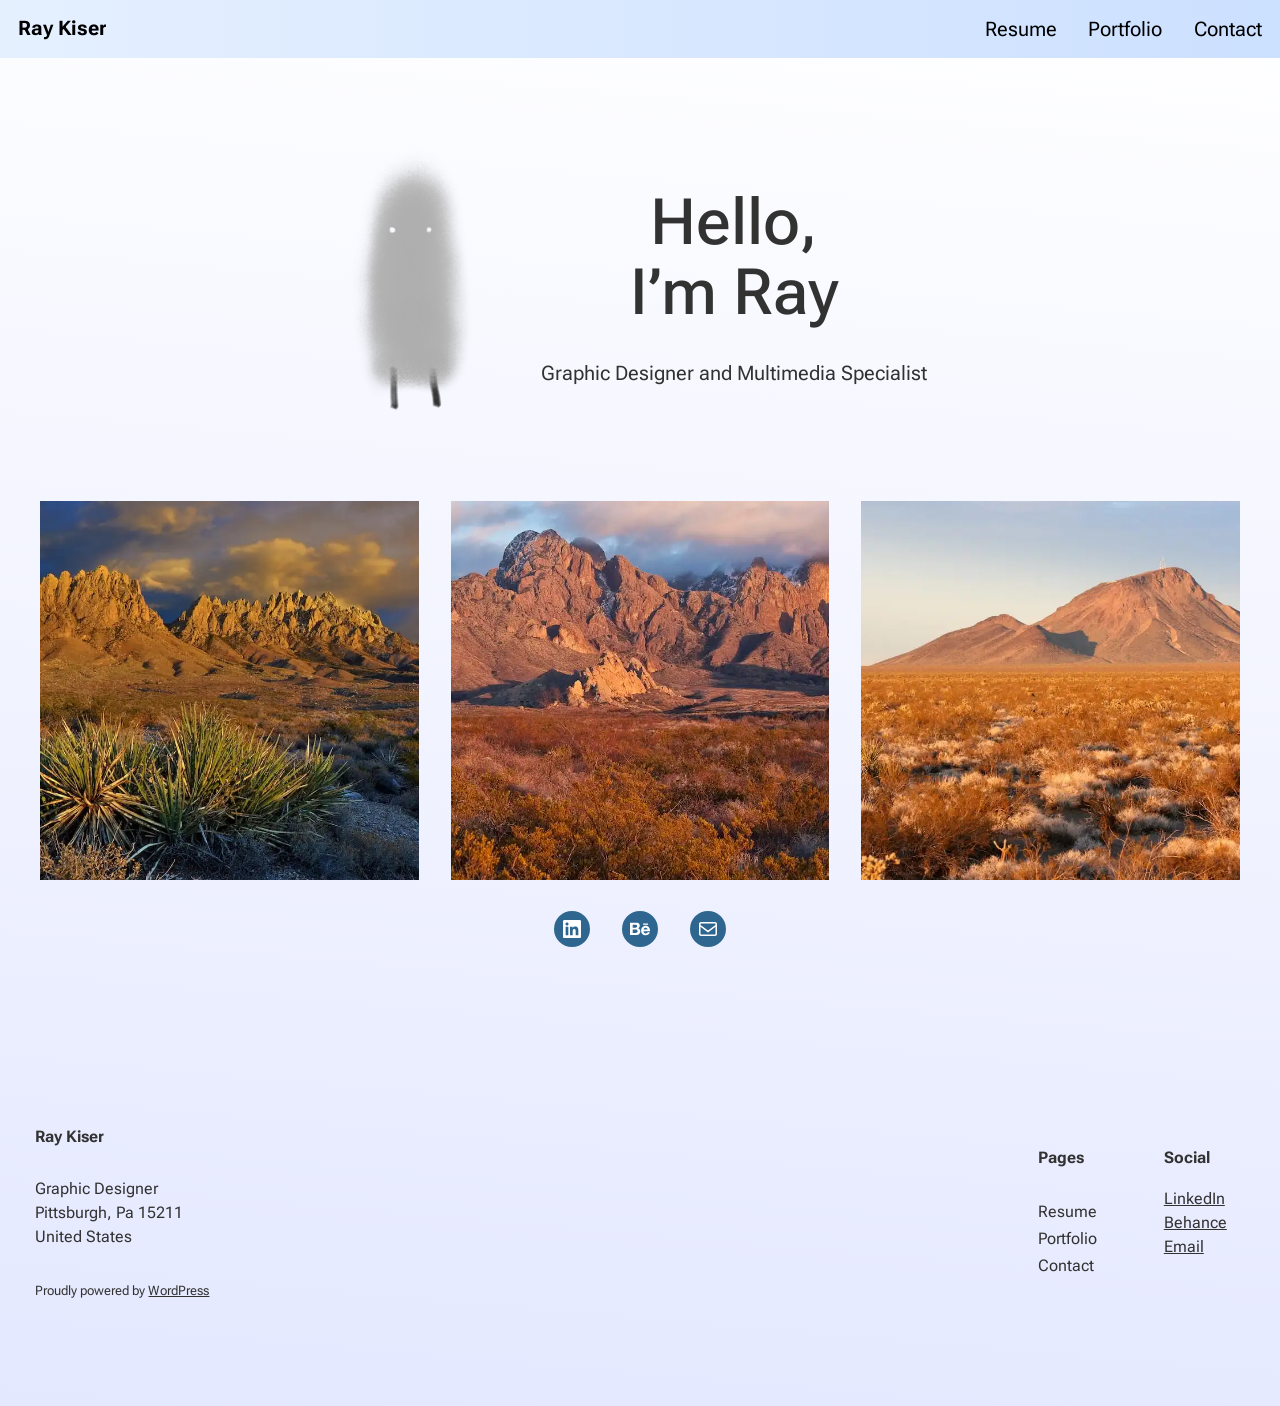
<file: index.html>
<!DOCTYPE html>
<html lang="en-US">
<head><meta charset="UTF-8">
	
	<meta name="viewport" content="width=device-width, initial-scale=1">
<meta name="robots" content="max-image-preview:large">
<title>Ray Kiser – Graphic Designer and Multimedia Specialist</title>
<link rel="alternate" type="application/rss+xml" title="Ray Kiser » Feed" href="/feed/">
<link rel="alternate" type="application/rss+xml" title="Ray Kiser » Comments Feed" href="/comments/feed/">
<style id="wp-img-auto-sizes-contain-inline-css">
img:is([sizes=auto i],[sizes^="auto," i]){contain-intrinsic-size:3000px 1500px}
/*# sourceURL=wp-img-auto-sizes-contain-inline-css */
</style>
<style id="wp-block-site-title-inline-css">
.wp-block-site-title{box-sizing:border-box}.wp-block-site-title :where(a){color:inherit;font-family:inherit;font-size:inherit;font-style:inherit;font-weight:inherit;letter-spacing:inherit;line-height:inherit;text-decoration:inherit}
/*# sourceURL=/wp-includes/blocks/site-title/style.min.css */
</style>
<style id="wp-block-navigation-link-inline-css">
.wp-block-navigation .wp-block-navigation-item__label{overflow-wrap:break-word}.wp-block-navigation .wp-block-navigation-item__description{display:none}.link-ui-tools{outline:1px solid #f0f0f0;padding:8px}.link-ui-block-inserter{padding-top:8px}.link-ui-block-inserter__back{margin-left:8px;text-transform:uppercase}
/*# sourceURL=/wp-includes/blocks/navigation-link/style.min.css */
</style>
<link rel="stylesheet" id="wp-block-navigation-css" href="/wp-includes/blocks/navigation/style.min.css?ver=6.9.4" media="all">
<style id="nfd-block-core-navigation-inline-css">
.wp-block-navigation .has-child .wp-block-navigation__submenu-container{padding-block:10px}
/*# sourceURL=/wp-content/themes/bluehost-blueprint/assets/block-styles/core-navigation.min.css */
</style>
<style id="wp-block-group-inline-css">
.wp-block-group{box-sizing:border-box}:where(.wp-block-group.wp-block-group-is-layout-constrained){position:relative}
/*# sourceURL=/wp-includes/blocks/group/style.min.css */
</style>
<style id="nfd-block-core-group-inline-css">
.wp-block-group[class*=is-style-creative]{padding-block:var(--wp--preset--spacing--40);position:relative;&[class*=is-style-creative-2]{padding-block:var(--wp--preset--spacing--60)}&.is-style-creative-1-a,&.is-style-creative-1-d{padding-inline-end:var(--wp--preset--spacing--40)}&.is-style-creative-2-a,&.is-style-creative-2-d{padding-inline-end:var(--wp--preset--spacing--60);padding-inline-start:var(--wp--preset--spacing--20)}&.is-style-creative-1-b,&.is-style-creative-1-c{padding-inline-start:var(--wp--preset--spacing--40)}&.is-style-creative-2-b,&.is-style-creative-2-c{padding-inline-end:var(--wp--preset--spacing--20);padding-inline-start:var(--wp--preset--spacing--60)}}.wp-block-group[class*=is-style-creative-1]:before{background-image:radial-gradient(var(--wp--preset--color--accent-2) 2px,transparent 2px);background-size:16px 16px;content:"";display:block;height:106px;opacity:1;position:absolute;width:106px}.wp-block-group[class*=is-style-creative-1-a]:before,.wp-block-group[class*=is-style-creative-2-a]:before{bottom:0;right:0}.wp-block-group[class*=is-style-creative-1-b]:before,.wp-block-group[class*=is-style-creative-2-b]:before{bottom:0;left:0}.wp-block-group[class*=is-style-creative-1-c]:before,.wp-block-group[class*=is-style-creative-2-c]:before{left:0;top:0}.wp-block-group[class*=is-style-creative-1-d]:before,.wp-block-group[class*=is-style-creative-2-d]:before{right:0;top:0}.wp-block-group[class*=is-style-creative-2]:before{background-color:var(--wp--preset--color--accent-3);content:"";display:block;height:114px;mask-image:url(/wp-content/themes/bluehost-blueprint/assets/images/wave-pattern.svg);-webkit-mask-image:url(/wp-content/themes/bluehost-blueprint/assets/images/wave-pattern.svg);mask-repeat:repeat;-webkit-mask-repeat:repeat;mask-size:80px 40px;-webkit-mask-size:80px 40px;max-width:100%;opacity:1;pointer-events:none;position:absolute;width:360px;z-index:1}
/*# sourceURL=/wp-content/themes/bluehost-blueprint/assets/block-styles/core-group.min.css */
</style>
<style id="wp-block-image-inline-css">
.wp-block-image>a,.wp-block-image>figure>a{display:inline-block}.wp-block-image img{box-sizing:border-box;height:auto;max-width:100%;vertical-align:bottom}@media not (prefers-reduced-motion){.wp-block-image img.hide{visibility:hidden}.wp-block-image img.show{animation:show-content-image .4s}}.wp-block-image[style*=border-radius] img,.wp-block-image[style*=border-radius]>a{border-radius:inherit}.wp-block-image.has-custom-border img{box-sizing:border-box}.wp-block-image.aligncenter{text-align:center}.wp-block-image.alignfull>a,.wp-block-image.alignwide>a{width:100%}.wp-block-image.alignfull img,.wp-block-image.alignwide img{height:auto;width:100%}.wp-block-image .aligncenter,.wp-block-image .alignleft,.wp-block-image .alignright,.wp-block-image.aligncenter,.wp-block-image.alignleft,.wp-block-image.alignright{display:table}.wp-block-image .aligncenter>figcaption,.wp-block-image .alignleft>figcaption,.wp-block-image .alignright>figcaption,.wp-block-image.aligncenter>figcaption,.wp-block-image.alignleft>figcaption,.wp-block-image.alignright>figcaption{caption-side:bottom;display:table-caption}.wp-block-image .alignleft{float:left;margin:.5em 1em .5em 0}.wp-block-image .alignright{float:right;margin:.5em 0 .5em 1em}.wp-block-image .aligncenter{margin-left:auto;margin-right:auto}.wp-block-image :where(figcaption){margin-bottom:1em;margin-top:.5em}.wp-block-image.is-style-circle-mask img{border-radius:9999px}@supports ((-webkit-mask-image:none) or (mask-image:none)) or (-webkit-mask-image:none){.wp-block-image.is-style-circle-mask img{border-radius:0;-webkit-mask-image:url('data:image/svg+xml;utf8,<svg viewBox="0 0 100 100" xmlns="http://www.w3.org/2000/svg"><circle cx="50" cy="50" r="50"/>');mask-image:url('data:image/svg+xml;utf8,<svg viewBox="0 0 100 100" xmlns="http://www.w3.org/2000/svg"><circle cx="50" cy="50" r="50"/>');mask-mode:alpha;-webkit-mask-position:center;mask-position:center;-webkit-mask-repeat:no-repeat;mask-repeat:no-repeat;-webkit-mask-size:contain;mask-size:contain}}:root :where(.wp-block-image.is-style-rounded img,.wp-block-image .is-style-rounded img){border-radius:9999px}.wp-block-image figure{margin:0}.wp-lightbox-container{display:flex;flex-direction:column;position:relative}.wp-lightbox-container img{cursor:zoom-in}.wp-lightbox-container img:hover+button{opacity:1}.wp-lightbox-container button{align-items:center;backdrop-filter:blur(16px) saturate(180%);background-color:#5a5a5a40;border:none;border-radius:4px;cursor:zoom-in;display:flex;height:20px;justify-content:center;opacity:0;padding:0;position:absolute;right:16px;text-align:center;top:16px;width:20px;z-index:100}@media not (prefers-reduced-motion){.wp-lightbox-container button{transition:opacity .2s ease}}.wp-lightbox-container button:focus-visible{outline:3px auto #5a5a5a40;outline:3px auto -webkit-focus-ring-color;outline-offset:3px}.wp-lightbox-container button:hover{cursor:pointer;opacity:1}.wp-lightbox-container button:focus{opacity:1}.wp-lightbox-container button:focus,.wp-lightbox-container button:hover,.wp-lightbox-container button:not(:hover):not(:active):not(.has-background){background-color:#5a5a5a40;border:none}.wp-lightbox-overlay{box-sizing:border-box;cursor:zoom-out;height:100vh;left:0;overflow:hidden;position:fixed;top:0;visibility:hidden;width:100%;z-index:100000}.wp-lightbox-overlay .close-button{align-items:center;cursor:pointer;display:flex;justify-content:center;min-height:40px;min-width:40px;padding:0;position:absolute;right:calc(env(safe-area-inset-right) + 16px);top:calc(env(safe-area-inset-top) + 16px);z-index:5000000}.wp-lightbox-overlay .close-button:focus,.wp-lightbox-overlay .close-button:hover,.wp-lightbox-overlay .close-button:not(:hover):not(:active):not(.has-background){background:none;border:none}.wp-lightbox-overlay .lightbox-image-container{height:var(--wp--lightbox-container-height);left:50%;overflow:hidden;position:absolute;top:50%;transform:translate(-50%,-50%);transform-origin:top left;width:var(--wp--lightbox-container-width);z-index:9999999999}.wp-lightbox-overlay .wp-block-image{align-items:center;box-sizing:border-box;display:flex;height:100%;justify-content:center;margin:0;position:relative;transform-origin:0 0;width:100%;z-index:3000000}.wp-lightbox-overlay .wp-block-image img{height:var(--wp--lightbox-image-height);min-height:var(--wp--lightbox-image-height);min-width:var(--wp--lightbox-image-width);width:var(--wp--lightbox-image-width)}.wp-lightbox-overlay .wp-block-image figcaption{display:none}.wp-lightbox-overlay button{background:none;border:none}.wp-lightbox-overlay .scrim{background-color:#fff;height:100%;opacity:.9;position:absolute;width:100%;z-index:2000000}.wp-lightbox-overlay.active{visibility:visible}@media not (prefers-reduced-motion){.wp-lightbox-overlay.active{animation:turn-on-visibility .25s both}.wp-lightbox-overlay.active img{animation:turn-on-visibility .35s both}.wp-lightbox-overlay.show-closing-animation:not(.active){animation:turn-off-visibility .35s both}.wp-lightbox-overlay.show-closing-animation:not(.active) img{animation:turn-off-visibility .25s both}.wp-lightbox-overlay.zoom.active{animation:none;opacity:1;visibility:visible}.wp-lightbox-overlay.zoom.active .lightbox-image-container{animation:lightbox-zoom-in .4s}.wp-lightbox-overlay.zoom.active .lightbox-image-container img{animation:none}.wp-lightbox-overlay.zoom.active .scrim{animation:turn-on-visibility .4s forwards}.wp-lightbox-overlay.zoom.show-closing-animation:not(.active){animation:none}.wp-lightbox-overlay.zoom.show-closing-animation:not(.active) .lightbox-image-container{animation:lightbox-zoom-out .4s}.wp-lightbox-overlay.zoom.show-closing-animation:not(.active) .lightbox-image-container img{animation:none}.wp-lightbox-overlay.zoom.show-closing-animation:not(.active) .scrim{animation:turn-off-visibility .4s forwards}}@keyframes show-content-image{0%{visibility:hidden}99%{visibility:hidden}to{visibility:visible}}@keyframes turn-on-visibility{0%{opacity:0}to{opacity:1}}@keyframes turn-off-visibility{0%{opacity:1;visibility:visible}99%{opacity:0;visibility:visible}to{opacity:0;visibility:hidden}}@keyframes lightbox-zoom-in{0%{transform:translate(calc((-100vw + var(--wp--lightbox-scrollbar-width))/2 + var(--wp--lightbox-initial-left-position)),calc(-50vh + var(--wp--lightbox-initial-top-position))) scale(var(--wp--lightbox-scale))}to{transform:translate(-50%,-50%) scale(1)}}@keyframes lightbox-zoom-out{0%{transform:translate(-50%,-50%) scale(1);visibility:visible}99%{visibility:visible}to{transform:translate(calc((-100vw + var(--wp--lightbox-scrollbar-width))/2 + var(--wp--lightbox-initial-left-position)),calc(-50vh + var(--wp--lightbox-initial-top-position))) scale(var(--wp--lightbox-scale));visibility:hidden}}
/*# sourceURL=/wp-includes/blocks/image/style.min.css */
</style>
<style id="nfd-block-core-image-inline-css">
figure[class*=is-style-creative]{padding-block:var(--wp--preset--spacing--40);position:relative;&[class*=is-style-creative-2]{padding-block:var(--wp--preset--spacing--60)}&.is-style-creative-1-a,&.is-style-creative-1-d{padding-inline-end:var(--wp--preset--spacing--40)}&.is-style-creative-2-a,&.is-style-creative-2-d{padding-inline-end:var(--wp--preset--spacing--60);padding-inline-start:var(--wp--preset--spacing--20)}&.is-style-creative-1-b,&.is-style-creative-1-c{padding-inline-start:var(--wp--preset--spacing--40)}&.is-style-creative-2-b,&.is-style-creative-2-c{padding-inline-end:var(--wp--preset--spacing--20);padding-inline-start:var(--wp--preset--spacing--60)}}figure[class*=is-style-creative]>img[class^=wp-image-]{position:relative}figure[class*=is-style-creative-1]:before{background-image:radial-gradient(var(--wp--preset--color--accent-2) 2px,transparent 2px);background-size:16px 16px;content:"";display:block;height:106px;opacity:1;position:absolute;width:106px}figure[class*=is-style-creative-1-a]:before,figure[class*=is-style-creative-2-a]:before{bottom:0;right:0}figure[class*=is-style-creative-1-b]:before,figure[class*=is-style-creative-2-b]:before{bottom:0;left:0}figure[class*=is-style-creative-1-c]:before,figure[class*=is-style-creative-2-c]:before{left:0;top:0}figure[class*=is-style-creative-1-d]:before,figure[class*=is-style-creative-2-d]:before{right:0;top:0}figure[class*=is-style-creative-2]:before{background-color:var(--wp--preset--color--accent-3);content:"";display:block;height:114px;mask-image:url(/wp-content/themes/bluehost-blueprint/assets/images/wave-pattern.svg);-webkit-mask-image:url(/wp-content/themes/bluehost-blueprint/assets/images/wave-pattern.svg);mask-repeat:repeat;-webkit-mask-repeat:repeat;mask-size:80px 40px;-webkit-mask-size:80px 40px;max-width:100%;opacity:1;pointer-events:none;position:absolute;width:360px;z-index:1}
/*# sourceURL=/wp-content/themes/bluehost-blueprint/assets/block-styles/core-image.min.css */
</style>
<style id="wp-block-heading-inline-css">
h1:where(.wp-block-heading).has-background,h2:where(.wp-block-heading).has-background,h3:where(.wp-block-heading).has-background,h4:where(.wp-block-heading).has-background,h5:where(.wp-block-heading).has-background,h6:where(.wp-block-heading).has-background{padding:1.25em 2.375em}h1.has-text-align-left[style*=writing-mode]:where([style*=vertical-lr]),h1.has-text-align-right[style*=writing-mode]:where([style*=vertical-rl]),h2.has-text-align-left[style*=writing-mode]:where([style*=vertical-lr]),h2.has-text-align-right[style*=writing-mode]:where([style*=vertical-rl]),h3.has-text-align-left[style*=writing-mode]:where([style*=vertical-lr]),h3.has-text-align-right[style*=writing-mode]:where([style*=vertical-rl]),h4.has-text-align-left[style*=writing-mode]:where([style*=vertical-lr]),h4.has-text-align-right[style*=writing-mode]:where([style*=vertical-rl]),h5.has-text-align-left[style*=writing-mode]:where([style*=vertical-lr]),h5.has-text-align-right[style*=writing-mode]:where([style*=vertical-rl]),h6.has-text-align-left[style*=writing-mode]:where([style*=vertical-lr]),h6.has-text-align-right[style*=writing-mode]:where([style*=vertical-rl]){rotate:180deg}
/*# sourceURL=/wp-includes/blocks/heading/style.min.css */
</style>
<style id="wp-block-paragraph-inline-css">
.is-small-text{font-size:.875em}.is-regular-text{font-size:1em}.is-large-text{font-size:2.25em}.is-larger-text{font-size:3em}.has-drop-cap:not(:focus):first-letter{float:left;font-size:8.4em;font-style:normal;font-weight:100;line-height:.68;margin:.05em .1em 0 0;text-transform:uppercase}body.rtl .has-drop-cap:not(:focus):first-letter{float:none;margin-left:.1em}p.has-drop-cap.has-background{overflow:hidden}:root :where(p.has-background){padding:1.25em 2.375em}:where(p.has-text-color:not(.has-link-color)) a{color:inherit}p.has-text-align-left[style*="writing-mode:vertical-lr"],p.has-text-align-right[style*="writing-mode:vertical-rl"]{rotate:180deg}
/*# sourceURL=/wp-includes/blocks/paragraph/style.min.css */
</style>
<link rel="stylesheet" id="wp-block-gallery-css" href="/wp-includes/blocks/gallery/style.min.css?ver=6.9.4" media="all">
<style id="nfd-block-core-gallery-inline-css">
.blocks-gallery-grid:not(.has-nested-images),.wp-block-gallery:not(.has-nested-images){margin-block-start:var(--wp--style--block-gap)}
/*# sourceURL=/wp-content/themes/bluehost-blueprint/assets/block-styles/core-gallery.min.css */
</style>
<style id="wp-block-social-links-inline-css">
.wp-block-social-links{background:none;box-sizing:border-box;margin-left:0;padding-left:0;padding-right:0;text-indent:0}.wp-block-social-links .wp-social-link a,.wp-block-social-links .wp-social-link a:hover{border-bottom:0;box-shadow:none;text-decoration:none}.wp-block-social-links .wp-social-link svg{height:1em;width:1em}.wp-block-social-links .wp-social-link span:not(.screen-reader-text){font-size:.65em;margin-left:.5em;margin-right:.5em}.wp-block-social-links.has-small-icon-size{font-size:16px}.wp-block-social-links,.wp-block-social-links.has-normal-icon-size{font-size:24px}.wp-block-social-links.has-large-icon-size{font-size:36px}.wp-block-social-links.has-huge-icon-size{font-size:48px}.wp-block-social-links.aligncenter{display:flex;justify-content:center}.wp-block-social-links.alignright{justify-content:flex-end}.wp-block-social-link{border-radius:9999px;display:block}@media not (prefers-reduced-motion){.wp-block-social-link{transition:transform .1s ease}}.wp-block-social-link{height:auto}.wp-block-social-link a{align-items:center;display:flex;line-height:0}.wp-block-social-link:hover{transform:scale(1.1)}.wp-block-social-links .wp-block-social-link.wp-social-link{display:inline-block;margin:0;padding:0}.wp-block-social-links .wp-block-social-link.wp-social-link .wp-block-social-link-anchor,.wp-block-social-links .wp-block-social-link.wp-social-link .wp-block-social-link-anchor svg,.wp-block-social-links .wp-block-social-link.wp-social-link .wp-block-social-link-anchor:active,.wp-block-social-links .wp-block-social-link.wp-social-link .wp-block-social-link-anchor:hover,.wp-block-social-links .wp-block-social-link.wp-social-link .wp-block-social-link-anchor:visited{color:currentColor;fill:currentColor}:where(.wp-block-social-links:not(.is-style-logos-only)) .wp-social-link{background-color:#f0f0f0;color:#444}:where(.wp-block-social-links:not(.is-style-logos-only)) .wp-social-link-amazon{background-color:#f90;color:#fff}:where(.wp-block-social-links:not(.is-style-logos-only)) .wp-social-link-bandcamp{background-color:#1ea0c3;color:#fff}:where(.wp-block-social-links:not(.is-style-logos-only)) .wp-social-link-behance{background-color:#0757fe;color:#fff}:where(.wp-block-social-links:not(.is-style-logos-only)) .wp-social-link-bluesky{background-color:#0a7aff;color:#fff}:where(.wp-block-social-links:not(.is-style-logos-only)) .wp-social-link-codepen{background-color:#1e1f26;color:#fff}:where(.wp-block-social-links:not(.is-style-logos-only)) .wp-social-link-deviantart{background-color:#02e49b;color:#fff}:where(.wp-block-social-links:not(.is-style-logos-only)) .wp-social-link-discord{background-color:#5865f2;color:#fff}:where(.wp-block-social-links:not(.is-style-logos-only)) .wp-social-link-dribbble{background-color:#e94c89;color:#fff}:where(.wp-block-social-links:not(.is-style-logos-only)) .wp-social-link-dropbox{background-color:#4280ff;color:#fff}:where(.wp-block-social-links:not(.is-style-logos-only)) .wp-social-link-etsy{background-color:#f45800;color:#fff}:where(.wp-block-social-links:not(.is-style-logos-only)) .wp-social-link-facebook{background-color:#0866ff;color:#fff}:where(.wp-block-social-links:not(.is-style-logos-only)) .wp-social-link-fivehundredpx{background-color:#000;color:#fff}:where(.wp-block-social-links:not(.is-style-logos-only)) .wp-social-link-flickr{background-color:#0461dd;color:#fff}:where(.wp-block-social-links:not(.is-style-logos-only)) .wp-social-link-foursquare{background-color:#e65678;color:#fff}:where(.wp-block-social-links:not(.is-style-logos-only)) .wp-social-link-github{background-color:#24292d;color:#fff}:where(.wp-block-social-links:not(.is-style-logos-only)) .wp-social-link-goodreads{background-color:#eceadd;color:#382110}:where(.wp-block-social-links:not(.is-style-logos-only)) .wp-social-link-google{background-color:#ea4434;color:#fff}:where(.wp-block-social-links:not(.is-style-logos-only)) .wp-social-link-gravatar{background-color:#1d4fc4;color:#fff}:where(.wp-block-social-links:not(.is-style-logos-only)) .wp-social-link-instagram{background-color:#f00075;color:#fff}:where(.wp-block-social-links:not(.is-style-logos-only)) .wp-social-link-lastfm{background-color:#e21b24;color:#fff}:where(.wp-block-social-links:not(.is-style-logos-only)) .wp-social-link-linkedin{background-color:#0d66c2;color:#fff}:where(.wp-block-social-links:not(.is-style-logos-only)) .wp-social-link-mastodon{background-color:#3288d4;color:#fff}:where(.wp-block-social-links:not(.is-style-logos-only)) .wp-social-link-medium{background-color:#000;color:#fff}:where(.wp-block-social-links:not(.is-style-logos-only)) .wp-social-link-meetup{background-color:#f6405f;color:#fff}:where(.wp-block-social-links:not(.is-style-logos-only)) .wp-social-link-patreon{background-color:#000;color:#fff}:where(.wp-block-social-links:not(.is-style-logos-only)) .wp-social-link-pinterest{background-color:#e60122;color:#fff}:where(.wp-block-social-links:not(.is-style-logos-only)) .wp-social-link-pocket{background-color:#ef4155;color:#fff}:where(.wp-block-social-links:not(.is-style-logos-only)) .wp-social-link-reddit{background-color:#ff4500;color:#fff}:where(.wp-block-social-links:not(.is-style-logos-only)) .wp-social-link-skype{background-color:#0478d7;color:#fff}:where(.wp-block-social-links:not(.is-style-logos-only)) .wp-social-link-snapchat{background-color:#fefc00;color:#fff;stroke:#000}:where(.wp-block-social-links:not(.is-style-logos-only)) .wp-social-link-soundcloud{background-color:#ff5600;color:#fff}:where(.wp-block-social-links:not(.is-style-logos-only)) .wp-social-link-spotify{background-color:#1bd760;color:#fff}:where(.wp-block-social-links:not(.is-style-logos-only)) .wp-social-link-telegram{background-color:#2aabee;color:#fff}:where(.wp-block-social-links:not(.is-style-logos-only)) .wp-social-link-threads{background-color:#000;color:#fff}:where(.wp-block-social-links:not(.is-style-logos-only)) .wp-social-link-tiktok{background-color:#000;color:#fff}:where(.wp-block-social-links:not(.is-style-logos-only)) .wp-social-link-tumblr{background-color:#011835;color:#fff}:where(.wp-block-social-links:not(.is-style-logos-only)) .wp-social-link-twitch{background-color:#6440a4;color:#fff}:where(.wp-block-social-links:not(.is-style-logos-only)) .wp-social-link-twitter{background-color:#1da1f2;color:#fff}:where(.wp-block-social-links:not(.is-style-logos-only)) .wp-social-link-vimeo{background-color:#1eb7ea;color:#fff}:where(.wp-block-social-links:not(.is-style-logos-only)) .wp-social-link-vk{background-color:#4680c2;color:#fff}:where(.wp-block-social-links:not(.is-style-logos-only)) .wp-social-link-wordpress{background-color:#3499cd;color:#fff}:where(.wp-block-social-links:not(.is-style-logos-only)) .wp-social-link-whatsapp{background-color:#25d366;color:#fff}:where(.wp-block-social-links:not(.is-style-logos-only)) .wp-social-link-x{background-color:#000;color:#fff}:where(.wp-block-social-links:not(.is-style-logos-only)) .wp-social-link-yelp{background-color:#d32422;color:#fff}:where(.wp-block-social-links:not(.is-style-logos-only)) .wp-social-link-youtube{background-color:red;color:#fff}:where(.wp-block-social-links.is-style-logos-only) .wp-social-link{background:none}:where(.wp-block-social-links.is-style-logos-only) .wp-social-link svg{height:1.25em;width:1.25em}:where(.wp-block-social-links.is-style-logos-only) .wp-social-link-amazon{color:#f90}:where(.wp-block-social-links.is-style-logos-only) .wp-social-link-bandcamp{color:#1ea0c3}:where(.wp-block-social-links.is-style-logos-only) .wp-social-link-behance{color:#0757fe}:where(.wp-block-social-links.is-style-logos-only) .wp-social-link-bluesky{color:#0a7aff}:where(.wp-block-social-links.is-style-logos-only) .wp-social-link-codepen{color:#1e1f26}:where(.wp-block-social-links.is-style-logos-only) .wp-social-link-deviantart{color:#02e49b}:where(.wp-block-social-links.is-style-logos-only) .wp-social-link-discord{color:#5865f2}:where(.wp-block-social-links.is-style-logos-only) .wp-social-link-dribbble{color:#e94c89}:where(.wp-block-social-links.is-style-logos-only) .wp-social-link-dropbox{color:#4280ff}:where(.wp-block-social-links.is-style-logos-only) .wp-social-link-etsy{color:#f45800}:where(.wp-block-social-links.is-style-logos-only) .wp-social-link-facebook{color:#0866ff}:where(.wp-block-social-links.is-style-logos-only) .wp-social-link-fivehundredpx{color:#000}:where(.wp-block-social-links.is-style-logos-only) .wp-social-link-flickr{color:#0461dd}:where(.wp-block-social-links.is-style-logos-only) .wp-social-link-foursquare{color:#e65678}:where(.wp-block-social-links.is-style-logos-only) .wp-social-link-github{color:#24292d}:where(.wp-block-social-links.is-style-logos-only) .wp-social-link-goodreads{color:#382110}:where(.wp-block-social-links.is-style-logos-only) .wp-social-link-google{color:#ea4434}:where(.wp-block-social-links.is-style-logos-only) .wp-social-link-gravatar{color:#1d4fc4}:where(.wp-block-social-links.is-style-logos-only) .wp-social-link-instagram{color:#f00075}:where(.wp-block-social-links.is-style-logos-only) .wp-social-link-lastfm{color:#e21b24}:where(.wp-block-social-links.is-style-logos-only) .wp-social-link-linkedin{color:#0d66c2}:where(.wp-block-social-links.is-style-logos-only) .wp-social-link-mastodon{color:#3288d4}:where(.wp-block-social-links.is-style-logos-only) .wp-social-link-medium{color:#000}:where(.wp-block-social-links.is-style-logos-only) .wp-social-link-meetup{color:#f6405f}:where(.wp-block-social-links.is-style-logos-only) .wp-social-link-patreon{color:#000}:where(.wp-block-social-links.is-style-logos-only) .wp-social-link-pinterest{color:#e60122}:where(.wp-block-social-links.is-style-logos-only) .wp-social-link-pocket{color:#ef4155}:where(.wp-block-social-links.is-style-logos-only) .wp-social-link-reddit{color:#ff4500}:where(.wp-block-social-links.is-style-logos-only) .wp-social-link-skype{color:#0478d7}:where(.wp-block-social-links.is-style-logos-only) .wp-social-link-snapchat{color:#fff;stroke:#000}:where(.wp-block-social-links.is-style-logos-only) .wp-social-link-soundcloud{color:#ff5600}:where(.wp-block-social-links.is-style-logos-only) .wp-social-link-spotify{color:#1bd760}:where(.wp-block-social-links.is-style-logos-only) .wp-social-link-telegram{color:#2aabee}:where(.wp-block-social-links.is-style-logos-only) .wp-social-link-threads{color:#000}:where(.wp-block-social-links.is-style-logos-only) .wp-social-link-tiktok{color:#000}:where(.wp-block-social-links.is-style-logos-only) .wp-social-link-tumblr{color:#011835}:where(.wp-block-social-links.is-style-logos-only) .wp-social-link-twitch{color:#6440a4}:where(.wp-block-social-links.is-style-logos-only) .wp-social-link-twitter{color:#1da1f2}:where(.wp-block-social-links.is-style-logos-only) .wp-social-link-vimeo{color:#1eb7ea}:where(.wp-block-social-links.is-style-logos-only) .wp-social-link-vk{color:#4680c2}:where(.wp-block-social-links.is-style-logos-only) .wp-social-link-whatsapp{color:#25d366}:where(.wp-block-social-links.is-style-logos-only) .wp-social-link-wordpress{color:#3499cd}:where(.wp-block-social-links.is-style-logos-only) .wp-social-link-x{color:#000}:where(.wp-block-social-links.is-style-logos-only) .wp-social-link-yelp{color:#d32422}:where(.wp-block-social-links.is-style-logos-only) .wp-social-link-youtube{color:red}.wp-block-social-links.is-style-pill-shape .wp-social-link{width:auto}:root :where(.wp-block-social-links .wp-social-link a){padding:.25em}:root :where(.wp-block-social-links.is-style-logos-only .wp-social-link a){padding:0}:root :where(.wp-block-social-links.is-style-pill-shape .wp-social-link a){padding-left:.6666666667em;padding-right:.6666666667em}.wp-block-social-links:not(.has-icon-color):not(.has-icon-background-color) .wp-social-link-snapchat .wp-block-social-link-label{color:#000}
/*# sourceURL=/wp-includes/blocks/social-links/style.min.css */
</style>
<style id="wp-block-spacer-inline-css">
.wp-block-spacer{clear:both}
/*# sourceURL=/wp-includes/blocks/spacer/style.min.css */
</style>
<style id="wp-emoji-styles-inline-css">

	img.wp-smiley, img.emoji {
		display: inline !important;
		border: none !important;
		box-shadow: none !important;
		height: 1em !important;
		width: 1em !important;
		margin: 0 0.07em !important;
		vertical-align: -0.1em !important;
		background: none !important;
		padding: 0 !important;
	}
/*# sourceURL=wp-emoji-styles-inline-css */
</style>
<style id="wp-block-library-inline-css">
:root{--wp-block-synced-color:#7a00df;--wp-block-synced-color--rgb:122,0,223;--wp-bound-block-color:var(--wp-block-synced-color);--wp-editor-canvas-background:#ddd;--wp-admin-theme-color:#007cba;--wp-admin-theme-color--rgb:0,124,186;--wp-admin-theme-color-darker-10:#006ba1;--wp-admin-theme-color-darker-10--rgb:0,107,160.5;--wp-admin-theme-color-darker-20:#005a87;--wp-admin-theme-color-darker-20--rgb:0,90,135;--wp-admin-border-width-focus:2px}@media (min-resolution:192dpi){:root{--wp-admin-border-width-focus:1.5px}}.wp-element-button{cursor:pointer}:root .has-very-light-gray-background-color{background-color:#eee}:root .has-very-dark-gray-background-color{background-color:#313131}:root .has-very-light-gray-color{color:#eee}:root .has-very-dark-gray-color{color:#313131}:root .has-vivid-green-cyan-to-vivid-cyan-blue-gradient-background{background:linear-gradient(135deg,#00d084,#0693e3)}:root .has-purple-crush-gradient-background{background:linear-gradient(135deg,#34e2e4,#4721fb 50%,#ab1dfe)}:root .has-hazy-dawn-gradient-background{background:linear-gradient(135deg,#faaca8,#dad0ec)}:root .has-subdued-olive-gradient-background{background:linear-gradient(135deg,#fafae1,#67a671)}:root .has-atomic-cream-gradient-background{background:linear-gradient(135deg,#fdd79a,#004a59)}:root .has-nightshade-gradient-background{background:linear-gradient(135deg,#330968,#31cdcf)}:root .has-midnight-gradient-background{background:linear-gradient(135deg,#020381,#2874fc)}:root{--wp--preset--font-size--normal:16px;--wp--preset--font-size--huge:42px}.has-regular-font-size{font-size:1em}.has-larger-font-size{font-size:2.625em}.has-normal-font-size{font-size:var(--wp--preset--font-size--normal)}.has-huge-font-size{font-size:var(--wp--preset--font-size--huge)}.has-text-align-center{text-align:center}.has-text-align-left{text-align:left}.has-text-align-right{text-align:right}.has-fit-text{white-space:nowrap!important}#end-resizable-editor-section{display:none}.aligncenter{clear:both}.items-justified-left{justify-content:flex-start}.items-justified-center{justify-content:center}.items-justified-right{justify-content:flex-end}.items-justified-space-between{justify-content:space-between}.screen-reader-text{border:0;clip-path:inset(50%);height:1px;margin:-1px;overflow:hidden;padding:0;position:absolute;width:1px;word-wrap:normal!important}.screen-reader-text:focus{background-color:#ddd;clip-path:none;color:#444;display:block;font-size:1em;height:auto;left:5px;line-height:normal;padding:15px 23px 14px;text-decoration:none;top:5px;width:auto;z-index:100000}html :where(.has-border-color){border-style:solid}html :where([style*=border-top-color]){border-top-style:solid}html :where([style*=border-right-color]){border-right-style:solid}html :where([style*=border-bottom-color]){border-bottom-style:solid}html :where([style*=border-left-color]){border-left-style:solid}html :where([style*=border-width]){border-style:solid}html :where([style*=border-top-width]){border-top-style:solid}html :where([style*=border-right-width]){border-right-style:solid}html :where([style*=border-bottom-width]){border-bottom-style:solid}html :where([style*=border-left-width]){border-left-style:solid}html :where(img[class*=wp-image-]){height:auto;max-width:100%}:where(figure){margin:0 0 1em}html :where(.is-position-sticky){--wp-admin--admin-bar--position-offset:var(--wp-admin--admin-bar--height,0px)}@media screen and (max-width:600px){html :where(.is-position-sticky){--wp-admin--admin-bar--position-offset:0px}}
/*# sourceURL=/wp-includes/css/dist/block-library/common.min.css */
</style>
<style id="global-styles-inline-css">
:root{--wp--preset--aspect-ratio--square: 1;--wp--preset--aspect-ratio--4-3: 4/3;--wp--preset--aspect-ratio--3-4: 3/4;--wp--preset--aspect-ratio--3-2: 3/2;--wp--preset--aspect-ratio--2-3: 2/3;--wp--preset--aspect-ratio--16-9: 16/9;--wp--preset--aspect-ratio--9-16: 9/16;--wp--preset--color--black: #000000;--wp--preset--color--cyan-bluish-gray: #abb8c3;--wp--preset--color--white: #ffffff;--wp--preset--color--pale-pink: #f78da7;--wp--preset--color--vivid-red: #cf2e2e;--wp--preset--color--luminous-vivid-orange: #ff6900;--wp--preset--color--luminous-vivid-amber: #fcb900;--wp--preset--color--light-green-cyan: #7bdcb5;--wp--preset--color--vivid-green-cyan: #00d084;--wp--preset--color--pale-cyan-blue: #8ed1fc;--wp--preset--color--vivid-cyan-blue: #0693e3;--wp--preset--color--vivid-purple: #9b51e0;--wp--preset--color--base: #ffffff;--wp--preset--color--contrast: #000000;--wp--preset--color--accent-1: #16425B;--wp--preset--color--accent-2: #2F6690;--wp--preset--color--accent-3: #82B4D3;--wp--preset--color--accent-4: #235E70;--wp--preset--color--accent-5: #30A2C5;--wp--preset--color--accent-6: #CDE7EF;--wp--preset--color--base-midtone: #f4f4f4;--wp--preset--color--contrast-midtone: #323232;--wp--preset--gradient--vivid-cyan-blue-to-vivid-purple: linear-gradient(135deg,rgb(6,147,227) 0%,rgb(155,81,224) 100%);--wp--preset--gradient--light-green-cyan-to-vivid-green-cyan: linear-gradient(135deg,rgb(122,220,180) 0%,rgb(0,208,130) 100%);--wp--preset--gradient--luminous-vivid-amber-to-luminous-vivid-orange: linear-gradient(135deg,rgb(252,185,0) 0%,rgb(255,105,0) 100%);--wp--preset--gradient--luminous-vivid-orange-to-vivid-red: linear-gradient(135deg,rgb(255,105,0) 0%,rgb(207,46,46) 100%);--wp--preset--gradient--very-light-gray-to-cyan-bluish-gray: linear-gradient(135deg,rgb(238,238,238) 0%,rgb(169,184,195) 100%);--wp--preset--gradient--cool-to-warm-spectrum: linear-gradient(135deg,rgb(74,234,220) 0%,rgb(151,120,209) 20%,rgb(207,42,186) 40%,rgb(238,44,130) 60%,rgb(251,105,98) 80%,rgb(254,248,76) 100%);--wp--preset--gradient--blush-light-purple: linear-gradient(135deg,rgb(255,206,236) 0%,rgb(152,150,240) 100%);--wp--preset--gradient--blush-bordeaux: linear-gradient(135deg,rgb(254,205,165) 0%,rgb(254,45,45) 50%,rgb(107,0,62) 100%);--wp--preset--gradient--luminous-dusk: linear-gradient(135deg,rgb(255,203,112) 0%,rgb(199,81,192) 50%,rgb(65,88,208) 100%);--wp--preset--gradient--pale-ocean: linear-gradient(135deg,rgb(255,245,203) 0%,rgb(182,227,212) 50%,rgb(51,167,181) 100%);--wp--preset--gradient--electric-grass: linear-gradient(135deg,rgb(202,248,128) 0%,rgb(113,206,126) 100%);--wp--preset--gradient--midnight: linear-gradient(135deg,rgb(2,3,129) 0%,rgb(40,116,252) 100%);--wp--preset--font-size--small: 0.813rem;--wp--preset--font-size--medium: clamp(0.875rem, 0.875rem + ((1vw - 0.2rem) * 0.196), 1em);--wp--preset--font-size--large: clamp(1.125rem, 1.125rem + ((1vw - 0.2rem) * 0.196), 1.25em);--wp--preset--font-size--x-large: clamp(1.5rem, 1.5rem + ((1vw - 0.2rem) * 0.392), 1.75em);--wp--preset--font-size--xx-large: clamp(3.5rem, 3.5rem + ((1vw - 0.2rem) * 0.784), 4em);--wp--preset--font-family--system-font: -apple-system, BlinkMacSystemFont, 'Segoe UI', Roboto, Oxygen-Sans, Ubuntu, Cantarell, 'Helvetica Neue', sans-serif;--wp--preset--font-family--ubuntu-sans: 'Ubuntu Sans', Seravek, 'Gill Sans Nova', Ubuntu, Calibri, 'DejaVu Sans', source-sans-pro, sans-serif;--wp--preset--font-family--playfair-display: 'Playfair Display', Superclarendon, 'Bookman Old Style', 'URW Bookman', 'URW Bookman L', 'Georgia Pro', Georgia, serif;--wp--preset--font-family--roboto-serif: 'Roboto Serif', serif;--wp--preset--font-family--roboto-flex: 'Roboto Flex', system-ui, sans-serif;--wp--preset--font-family--roboto-flex-expanded: 'Roboto Flex Expanded', system-ui, sans-serif;--wp--preset--font-family--roboto-flex-condensed: 'Roboto Flex Condensed', system-ui, sans-serif;--wp--preset--font-family--nunito: Nunito, ui-rounded, 'Hiragino Maru Gothic ProN', Quicksand, Comfortaa, Manjari, 'Arial Rounded MT', 'Arial Rounded MT Bold', Calibri, source-sans-pro, sans-serif;--wp--preset--spacing--20: clamp(0.625rem, calc(0.5rem + 0.37vw), 0.875rem);--wp--preset--spacing--30: clamp(0.9375rem, calc(0.8125rem + 0.37vw), 1.25rem);--wp--preset--spacing--40: clamp(1.25rem, calc(1.125rem + 0.61vw), 1.75rem);--wp--preset--spacing--50: clamp(1.75rem, calc(1.5rem + 0.61vw), 2.5rem);--wp--preset--spacing--60: clamp(2.1875rem, calc(1.9375rem + 1.14vw), 3.5rem);--wp--preset--spacing--70: clamp(3rem, calc(2.5rem + 1.83vw), 5rem);--wp--preset--spacing--80: clamp(4rem, calc(3.25rem + 2.44vw), 7rem);--wp--preset--shadow--natural: 6px 6px 9px rgba(0, 0, 0, 0.2);--wp--preset--shadow--deep: 12px 12px 50px rgba(0, 0, 0, 0.4);--wp--preset--shadow--sharp: 6px 6px 0px rgba(0, 0, 0, 0.2);--wp--preset--shadow--outlined: 6px 6px 0px -3px rgb(255, 255, 255), 6px 6px rgb(0, 0, 0);--wp--preset--shadow--crisp: 6px 6px 0px rgb(0, 0, 0);--wp--custom--font-size-huge: var(--wp--preset--font-size--huge);--wp--custom--spacing-10: clamp(0.4375rem, calc(0.375rem + 0.37vw), 0.625rem);}:root { --wp--style--global--content-size: 1200px;--wp--style--global--wide-size: 1340px; }:where(body) { margin: 0; }.wp-site-blocks { padding-top: var(--wp--style--root--padding-top); padding-bottom: var(--wp--style--root--padding-bottom); }.has-global-padding { padding-right: var(--wp--style--root--padding-right); padding-left: var(--wp--style--root--padding-left); }.has-global-padding > .alignfull { margin-right: calc(var(--wp--style--root--padding-right) * -1); margin-left: calc(var(--wp--style--root--padding-left) * -1); }.has-global-padding :where(:not(.alignfull.is-layout-flow) > .has-global-padding:not(.wp-block-block, .alignfull)) { padding-right: 0; padding-left: 0; }.has-global-padding :where(:not(.alignfull.is-layout-flow) > .has-global-padding:not(.wp-block-block, .alignfull)) > .alignfull { margin-left: 0; margin-right: 0; }.wp-site-blocks > .alignleft { float: left; margin-right: 2em; }.wp-site-blocks > .alignright { float: right; margin-left: 2em; }.wp-site-blocks > .aligncenter { justify-content: center; margin-left: auto; margin-right: auto; }:where(.wp-site-blocks) > * { margin-block-start: var(--wp--preset--spacing--50); margin-block-end: 0; }:where(.wp-site-blocks) > :first-child { margin-block-start: 0; }:where(.wp-site-blocks) > :last-child { margin-block-end: 0; }:root { --wp--style--block-gap: var(--wp--preset--spacing--50); }:root :where(.is-layout-flow) > :first-child{margin-block-start: 0;}:root :where(.is-layout-flow) > :last-child{margin-block-end: 0;}:root :where(.is-layout-flow) > *{margin-block-start: var(--wp--preset--spacing--50);margin-block-end: 0;}:root :where(.is-layout-constrained) > :first-child{margin-block-start: 0;}:root :where(.is-layout-constrained) > :last-child{margin-block-end: 0;}:root :where(.is-layout-constrained) > *{margin-block-start: var(--wp--preset--spacing--50);margin-block-end: 0;}:root :where(.is-layout-flex){gap: var(--wp--preset--spacing--50);}:root :where(.is-layout-grid){gap: var(--wp--preset--spacing--50);}.is-layout-flow > .alignleft{float: left;margin-inline-start: 0;margin-inline-end: 2em;}.is-layout-flow > .alignright{float: right;margin-inline-start: 2em;margin-inline-end: 0;}.is-layout-flow > .aligncenter{margin-left: auto !important;margin-right: auto !important;}.is-layout-constrained > .alignleft{float: left;margin-inline-start: 0;margin-inline-end: 2em;}.is-layout-constrained > .alignright{float: right;margin-inline-start: 2em;margin-inline-end: 0;}.is-layout-constrained > .aligncenter{margin-left: auto !important;margin-right: auto !important;}.is-layout-constrained > :where(:not(.alignleft):not(.alignright):not(.alignfull)){max-width: var(--wp--style--global--content-size);margin-left: auto !important;margin-right: auto !important;}.is-layout-constrained > .alignwide{max-width: var(--wp--style--global--wide-size);}body .is-layout-flex{display: flex;}.is-layout-flex{flex-wrap: wrap;align-items: center;}.is-layout-flex > :is(*, div){margin: 0;}body .is-layout-grid{display: grid;}.is-layout-grid > :is(*, div){margin: 0;}html{min-height: calc(100% - var(--wp-admin--admin-bar--height, 0px));}body{background: linear-gradient(185deg,rgb(255,255,255) 0%,rgb(228,232,255) 100%);background-color: var(--wp--preset--color--base);color: var(--wp--preset--color--contrast-midtone);font-family: var(--wp--preset--font-family--roboto-flex);--wp--style--root--padding-top: 0px;--wp--style--root--padding-right: var(--wp--preset--spacing--40);--wp--style--root--padding-bottom: 0px;--wp--style--root--padding-left: var(--wp--preset--spacing--40);}a:where(:not(.wp-element-button)){color: var(--wp--preset--color--contrast-midtone);text-decoration: underline;}:root :where(a:where(:not(.wp-element-button)):hover){color: color-mix( in lab, currentColor, var(--wp--preset--color--accent-2) 70% );text-decoration: underline;}:root :where(a:where(:not(.wp-element-button)):focus){text-decoration: underline dashed;}:root :where(a:where(:not(.wp-element-button)):active){text-decoration: none;}h1, h2, h3, h4, h5, h6{color: var(--wp--preset--color--contrast-midtone);line-height: 1.1;}:root :where(.wp-element-button, .wp-block-button__link){background-color: var(--wp--preset--color--accent-1);border-width: 0;color: var(--wp--preset--color--base);font-family: inherit;font-size: inherit;font-style: inherit;font-weight: inherit;letter-spacing: inherit;line-height: inherit;padding-top: calc(0.667em + 2px);padding-right: calc(1.333em + 2px);padding-bottom: calc(0.667em + 2px);padding-left: calc(1.333em + 2px);text-decoration: none;text-transform: inherit;}:root :where(.wp-element-button:hover, .wp-block-button__link:hover){background-color: color-mix( in lab, currentColor, var(--wp--preset--color--accent-1) 70% );color: var(--wp--preset--color--base);}:root :where(.wp-element-caption, .wp-block-audio figcaption, .wp-block-embed figcaption, .wp-block-gallery figcaption, .wp-block-image figcaption, .wp-block-table figcaption, .wp-block-video figcaption){font-size: var(--wp--preset--font-size--small);}.has-black-color{color: var(--wp--preset--color--black) !important;}.has-cyan-bluish-gray-color{color: var(--wp--preset--color--cyan-bluish-gray) !important;}.has-white-color{color: var(--wp--preset--color--white) !important;}.has-pale-pink-color{color: var(--wp--preset--color--pale-pink) !important;}.has-vivid-red-color{color: var(--wp--preset--color--vivid-red) !important;}.has-luminous-vivid-orange-color{color: var(--wp--preset--color--luminous-vivid-orange) !important;}.has-luminous-vivid-amber-color{color: var(--wp--preset--color--luminous-vivid-amber) !important;}.has-light-green-cyan-color{color: var(--wp--preset--color--light-green-cyan) !important;}.has-vivid-green-cyan-color{color: var(--wp--preset--color--vivid-green-cyan) !important;}.has-pale-cyan-blue-color{color: var(--wp--preset--color--pale-cyan-blue) !important;}.has-vivid-cyan-blue-color{color: var(--wp--preset--color--vivid-cyan-blue) !important;}.has-vivid-purple-color{color: var(--wp--preset--color--vivid-purple) !important;}.has-base-color{color: var(--wp--preset--color--base) !important;}.has-contrast-color{color: var(--wp--preset--color--contrast) !important;}.has-accent-1-color{color: var(--wp--preset--color--accent-1) !important;}.has-accent-2-color{color: var(--wp--preset--color--accent-2) !important;}.has-accent-3-color{color: var(--wp--preset--color--accent-3) !important;}.has-accent-4-color{color: var(--wp--preset--color--accent-4) !important;}.has-accent-5-color{color: var(--wp--preset--color--accent-5) !important;}.has-accent-6-color{color: var(--wp--preset--color--accent-6) !important;}.has-base-midtone-color{color: var(--wp--preset--color--base-midtone) !important;}.has-contrast-midtone-color{color: var(--wp--preset--color--contrast-midtone) !important;}.has-black-background-color{background-color: var(--wp--preset--color--black) !important;}.has-cyan-bluish-gray-background-color{background-color: var(--wp--preset--color--cyan-bluish-gray) !important;}.has-white-background-color{background-color: var(--wp--preset--color--white) !important;}.has-pale-pink-background-color{background-color: var(--wp--preset--color--pale-pink) !important;}.has-vivid-red-background-color{background-color: var(--wp--preset--color--vivid-red) !important;}.has-luminous-vivid-orange-background-color{background-color: var(--wp--preset--color--luminous-vivid-orange) !important;}.has-luminous-vivid-amber-background-color{background-color: var(--wp--preset--color--luminous-vivid-amber) !important;}.has-light-green-cyan-background-color{background-color: var(--wp--preset--color--light-green-cyan) !important;}.has-vivid-green-cyan-background-color{background-color: var(--wp--preset--color--vivid-green-cyan) !important;}.has-pale-cyan-blue-background-color{background-color: var(--wp--preset--color--pale-cyan-blue) !important;}.has-vivid-cyan-blue-background-color{background-color: var(--wp--preset--color--vivid-cyan-blue) !important;}.has-vivid-purple-background-color{background-color: var(--wp--preset--color--vivid-purple) !important;}.has-base-background-color{background-color: var(--wp--preset--color--base) !important;}.has-contrast-background-color{background-color: var(--wp--preset--color--contrast) !important;}.has-accent-1-background-color{background-color: var(--wp--preset--color--accent-1) !important;}.has-accent-2-background-color{background-color: var(--wp--preset--color--accent-2) !important;}.has-accent-3-background-color{background-color: var(--wp--preset--color--accent-3) !important;}.has-accent-4-background-color{background-color: var(--wp--preset--color--accent-4) !important;}.has-accent-5-background-color{background-color: var(--wp--preset--color--accent-5) !important;}.has-accent-6-background-color{background-color: var(--wp--preset--color--accent-6) !important;}.has-base-midtone-background-color{background-color: var(--wp--preset--color--base-midtone) !important;}.has-contrast-midtone-background-color{background-color: var(--wp--preset--color--contrast-midtone) !important;}.has-black-border-color{border-color: var(--wp--preset--color--black) !important;}.has-cyan-bluish-gray-border-color{border-color: var(--wp--preset--color--cyan-bluish-gray) !important;}.has-white-border-color{border-color: var(--wp--preset--color--white) !important;}.has-pale-pink-border-color{border-color: var(--wp--preset--color--pale-pink) !important;}.has-vivid-red-border-color{border-color: var(--wp--preset--color--vivid-red) !important;}.has-luminous-vivid-orange-border-color{border-color: var(--wp--preset--color--luminous-vivid-orange) !important;}.has-luminous-vivid-amber-border-color{border-color: var(--wp--preset--color--luminous-vivid-amber) !important;}.has-light-green-cyan-border-color{border-color: var(--wp--preset--color--light-green-cyan) !important;}.has-vivid-green-cyan-border-color{border-color: var(--wp--preset--color--vivid-green-cyan) !important;}.has-pale-cyan-blue-border-color{border-color: var(--wp--preset--color--pale-cyan-blue) !important;}.has-vivid-cyan-blue-border-color{border-color: var(--wp--preset--color--vivid-cyan-blue) !important;}.has-vivid-purple-border-color{border-color: var(--wp--preset--color--vivid-purple) !important;}.has-base-border-color{border-color: var(--wp--preset--color--base) !important;}.has-contrast-border-color{border-color: var(--wp--preset--color--contrast) !important;}.has-accent-1-border-color{border-color: var(--wp--preset--color--accent-1) !important;}.has-accent-2-border-color{border-color: var(--wp--preset--color--accent-2) !important;}.has-accent-3-border-color{border-color: var(--wp--preset--color--accent-3) !important;}.has-accent-4-border-color{border-color: var(--wp--preset--color--accent-4) !important;}.has-accent-5-border-color{border-color: var(--wp--preset--color--accent-5) !important;}.has-accent-6-border-color{border-color: var(--wp--preset--color--accent-6) !important;}.has-base-midtone-border-color{border-color: var(--wp--preset--color--base-midtone) !important;}.has-contrast-midtone-border-color{border-color: var(--wp--preset--color--contrast-midtone) !important;}.has-vivid-cyan-blue-to-vivid-purple-gradient-background{background: var(--wp--preset--gradient--vivid-cyan-blue-to-vivid-purple) !important;}.has-light-green-cyan-to-vivid-green-cyan-gradient-background{background: var(--wp--preset--gradient--light-green-cyan-to-vivid-green-cyan) !important;}.has-luminous-vivid-amber-to-luminous-vivid-orange-gradient-background{background: var(--wp--preset--gradient--luminous-vivid-amber-to-luminous-vivid-orange) !important;}.has-luminous-vivid-orange-to-vivid-red-gradient-background{background: var(--wp--preset--gradient--luminous-vivid-orange-to-vivid-red) !important;}.has-very-light-gray-to-cyan-bluish-gray-gradient-background{background: var(--wp--preset--gradient--very-light-gray-to-cyan-bluish-gray) !important;}.has-cool-to-warm-spectrum-gradient-background{background: var(--wp--preset--gradient--cool-to-warm-spectrum) !important;}.has-blush-light-purple-gradient-background{background: var(--wp--preset--gradient--blush-light-purple) !important;}.has-blush-bordeaux-gradient-background{background: var(--wp--preset--gradient--blush-bordeaux) !important;}.has-luminous-dusk-gradient-background{background: var(--wp--preset--gradient--luminous-dusk) !important;}.has-pale-ocean-gradient-background{background: var(--wp--preset--gradient--pale-ocean) !important;}.has-electric-grass-gradient-background{background: var(--wp--preset--gradient--electric-grass) !important;}.has-midnight-gradient-background{background: var(--wp--preset--gradient--midnight) !important;}.has-small-font-size{font-size: var(--wp--preset--font-size--small) !important;}.has-medium-font-size{font-size: var(--wp--preset--font-size--medium) !important;}.has-large-font-size{font-size: var(--wp--preset--font-size--large) !important;}.has-x-large-font-size{font-size: var(--wp--preset--font-size--x-large) !important;}.has-xx-large-font-size{font-size: var(--wp--preset--font-size--xx-large) !important;}.has-system-font-font-family{font-family: var(--wp--preset--font-family--system-font) !important;}.has-ubuntu-sans-font-family{font-family: var(--wp--preset--font-family--ubuntu-sans) !important;}.has-playfair-display-font-family{font-family: var(--wp--preset--font-family--playfair-display) !important;}.has-roboto-serif-font-family{font-family: var(--wp--preset--font-family--roboto-serif) !important;}.has-roboto-flex-font-family{font-family: var(--wp--preset--font-family--roboto-flex) !important;}.has-roboto-flex-expanded-font-family{font-family: var(--wp--preset--font-family--roboto-flex-expanded) !important;}.has-roboto-flex-condensed-font-family{font-family: var(--wp--preset--font-family--roboto-flex-condensed) !important;}.has-nunito-font-family{font-family: var(--wp--preset--font-family--nunito) !important;}
:root :where(p){line-height: 1.5;}
:root :where(.wp-block-group){padding-top: var(--wp--preset--spacing--30);padding-right: var(--wp--preset--spacing--30);padding-bottom: var(--wp--preset--spacing--30);padding-left: var(--wp--preset--spacing--30);}
:root :where(.wp-block-heading){writing-mode: horizontal-tb;}
/*# sourceURL=global-styles-inline-css */
</style>
<style id="core-block-supports-inline-css">
.wp-elements-04008b7b3a5d9afad88108d7346aefe9 a:where(:not(.wp-element-button)){color:var(--wp--preset--color--contrast);}.wp-container-core-navigation-is-layout-f665d2b5{justify-content:flex-end;}.wp-container-core-group-is-layout-3f94fa88{justify-content:space-between;}.wp-elements-d455b9ec55ca5bfea1fd0c0648648a81 a:where(:not(.wp-element-button)){color:var(--wp--preset--color--contrast-midtone);}.wp-container-core-group-is-layout-6c531013{flex-wrap:nowrap;}.wp-container-core-group-is-layout-c0b7569f{flex-wrap:nowrap;justify-content:center;}.wp-block-gallery.wp-block-gallery-2{--wp--style--unstable-gallery-gap:var( --wp--style--gallery-gap-default, var( --gallery-block--gutter-size, var( --wp--style--block-gap, 0.5em ) ) );gap:var( --wp--style--gallery-gap-default, var( --gallery-block--gutter-size, var( --wp--style--block-gap, 0.5em ) ) );}.wp-container-core-social-links-is-layout-a89b3969{justify-content:center;}.wp-container-content-541a6b20{flex-basis:24px;}.wp-container-content-9cfa9a5a{flex-grow:1;}.wp-container-core-group-is-layout-2d729e81{flex-direction:column;align-items:flex-start;justify-content:flex-start;}.wp-container-core-navigation-is-layout-09588ffd{flex-wrap:nowrap;gap:8px;flex-direction:column;align-items:flex-start;}.wp-container-core-group-is-layout-fe9cc265{flex-direction:column;align-items:flex-start;}.wp-container-core-group-is-layout-ed120f2b{gap:0px;flex-direction:column;align-items:flex-start;}.wp-container-core-group-is-layout-a4604676{gap:0;flex-direction:column;align-items:flex-start;}.wp-container-core-group-is-layout-35d1f3ed{gap:var(--wp--preset--spacing--50);justify-content:flex-end;align-items:flex-start;}.wp-container-core-group-is-layout-83af0991{justify-content:space-between;align-items:flex-start;}
/*# sourceURL=core-block-supports-inline-css */
</style>
<style id="wp-block-template-skip-link-inline-css">

		.skip-link.screen-reader-text {
			border: 0;
			clip-path: inset(50%);
			height: 1px;
			margin: -1px;
			overflow: hidden;
			padding: 0;
			position: absolute !important;
			width: 1px;
			word-wrap: normal !important;
		}

		.skip-link.screen-reader-text:focus {
			background-color: #eee;
			clip-path: none;
			color: #444;
			display: block;
			font-size: 1em;
			height: auto;
			left: 5px;
			line-height: normal;
			padding: 15px 23px 14px;
			text-decoration: none;
			top: 5px;
			width: auto;
			z-index: 100000;
		}
/*# sourceURL=wp-block-template-skip-link-inline-css */
</style>
<link rel="stylesheet" id="contact-form-7-css" href="/wp-content/plugins/contact-form-7/includes/css/styles.css?ver=6.1.5" media="all">
<link rel="stylesheet" id="bluehost-blueprint-style-css" href="/wp-content/themes/bluehost-blueprint/style.css?ver=1.0.0" media="all">
<link rel="https://api.w.org/" href="/wp-json/"><link rel="EditURI" type="application/rsd+xml" title="RSD" href="/xmlrpc.php?rsd">
<meta name="generator" content="WordPress 6.9.4">
<script type="importmap" id="wp-importmap">
{"imports":{"@wordpress/interactivity":"/wp-includes/js/dist/script-modules/interactivity/index.min.js?ver=66c613f68580994bb00a"}}
</script>
<link rel="modulepreload" href="/wp-includes/js/dist/script-modules/interactivity/index.min.js?ver=66c613f68580994bb00a" id="@wordpress/interactivity-js-modulepreload" fetchpriority="low">
<style class="wp-fonts-local">
@font-face{font-family:"Ubuntu Sans";font-style:normal;font-weight:100 800;font-display:swap;src:url('/wp-content/themes/bluehost-blueprint/assets/fonts/ubuntu-sans/ubuntu-sans-variable.woff2') format('woff2');}
@font-face{font-family:"Ubuntu Sans";font-style:italic;font-weight:100 800;font-display:swap;src:url('/wp-content/themes/bluehost-blueprint/assets/fonts/ubuntu-sans/ubuntu-sans-italic-variable.woff2') format('woff2');}
@font-face{font-family:"Playfair Display";font-style:normal;font-weight:400 900;font-display:swap;src:url('/wp-content/themes/bluehost-blueprint/assets/fonts/playfair-display/playfair-display-variable.woff2') format('woff2');}
@font-face{font-family:"Playfair Display";font-style:italic;font-weight:400 900;font-display:swap;src:url('/wp-content/themes/bluehost-blueprint/assets/fonts/playfair-display/playfair-display-italic-variable.woff2') format('woff2');}
@font-face{font-family:"Roboto Serif";font-style:normal;font-weight:100 900;font-display:swap;src:url('/wp-content/themes/bluehost-blueprint/assets/fonts/roboto-serif/roboto-serif-variable.woff2') format('woff2');font-stretch:normal;}
@font-face{font-family:"Roboto Serif";font-style:italic;font-weight:100 900;font-display:swap;src:url('/wp-content/themes/bluehost-blueprint/assets/fonts/roboto-serif/roboto-serif-italic-variable.woff2') format('woff2');font-stretch:normal;}
@font-face{font-family:"Roboto Flex";font-style:normal;font-weight:100 1000;font-display:swap;src:url('/wp-content/themes/bluehost-blueprint/assets/fonts/roboto-flex/roboto-flex-variable.woff2') format('woff2');font-stretch:normal;}
@font-face{font-family:"Roboto Flex Expanded";font-style:normal;font-weight:100 1000;font-display:swap;src:url('/wp-content/themes/bluehost-blueprint/assets/fonts/roboto-flex/roboto-flex-variable.woff2') format('woff2');font-stretch:150%;font-variation-settings:'wdth' 150;}
@font-face{font-family:"Roboto Flex Condensed";font-style:normal;font-weight:100 1000;font-display:swap;src:url('/wp-content/themes/bluehost-blueprint/assets/fonts/roboto-flex/roboto-flex-variable.woff2') format('woff2');font-stretch:25%;font-variation-settings:'wdth' 25;}
@font-face{font-family:Nunito;font-style:normal;font-weight:200 900;font-display:swap;src:url('/wp-content/themes/bluehost-blueprint/assets/fonts/nunito/nunito-variable.woff2') format('woff2');font-stretch:normal;}
@font-face{font-family:Nunito;font-style:italic;font-weight:200 900;font-display:swap;src:url('/wp-content/themes/bluehost-blueprint/assets/fonts/nunito/nunito-italic-variable.woff2') format('woff2');font-stretch:normal;}
</style>
</head>

<body class="home blog wp-embed-responsive wp-theme-bluehost-blueprint elementor-default elementor-kit-6">

<div class="wp-site-blocks"><header class="wp-block-template-part">
<div class="wp-block-group alignfull has-contrast-color has-text-color has-background has-link-color wp-elements-04008b7b3a5d9afad88108d7346aefe9 is-content-justification-space-between is-layout-flex wp-container-core-group-is-layout-3f94fa88 wp-block-group-is-layout-flex" style="background:linear-gradient(92deg,rgb(229,240,255) 0%,rgb(204,224,255) 100%);padding-top:var(--wp--preset--spacing--30);padding-right:var(--wp--preset--spacing--30);padding-bottom:var(--wp--preset--spacing--30);padding-left:var(--wp--preset--spacing--30)"><h1 class="wp-block-site-title has-large-font-size"><a href="/" target="_self" rel="home" aria-current="page">Ray Kiser</a></h1>

<nav class="has-large-font-size is-responsive items-justified-right wp-block-navigation is-content-justification-right is-layout-flex wp-container-core-navigation-is-layout-f665d2b5 wp-block-navigation-is-layout-flex" aria-label="Navigation" data-wp-interactive="core/navigation" data-wp-context='{"overlayOpenedBy":{"click":false,"hover":false,"focus":false},"type":"overlay","roleAttribute":"","ariaLabel":"Menu"}'><button aria-haspopup="dialog" aria-label="Open menu" class="wp-block-navigation__responsive-container-open" data-wp-on--click="actions.openMenuOnClick" data-wp-on--keydown="actions.handleMenuKeydown"><svg width="24" height="24" xmlns="http://www.w3.org/2000/svg" viewbox="0 0 24 24" aria-hidden="true" focusable="false"><path d="M4 7.5h16v1.5H4z"></path><path d="M4 15h16v1.5H4z"></path></svg></button>
				<div class="wp-block-navigation__responsive-container" id="modal-1" data-wp-class--has-modal-open="state.isMenuOpen" data-wp-class--is-menu-open="state.isMenuOpen" data-wp-watch="callbacks.initMenu" data-wp-on--keydown="actions.handleMenuKeydown" data-wp-on--focusout="actions.handleMenuFocusout" tabindex="-1">
					<div class="wp-block-navigation__responsive-close" tabindex="-1">
						<div class="wp-block-navigation__responsive-dialog" data-wp-bind--aria-modal="state.ariaModal" data-wp-bind--aria-label="state.ariaLabel" data-wp-bind--role="state.roleAttribute">
							<button aria-label="Close menu" class="wp-block-navigation__responsive-container-close" data-wp-on--click="actions.closeMenuOnClick"><svg xmlns="http://www.w3.org/2000/svg" viewbox="0 0 24 24" width="24" height="24" aria-hidden="true" focusable="false"><path d="m13.06 12 6.47-6.47-1.06-1.06L12 10.94 5.53 4.47 4.47 5.53 10.94 12l-6.47 6.47 1.06 1.06L12 13.06l6.47 6.47 1.06-1.06L13.06 12Z"></path></svg></button>
							<div class="wp-block-navigation__responsive-container-content" data-wp-watch="callbacks.focusFirstElement" id="modal-1-content">
								<ul class="wp-block-navigation__container has-large-font-size is-responsive items-justified-right wp-block-navigation has-large-font-size"><li class="has-large-font-size wp-block-navigation-item wp-block-navigation-link"><a class="wp-block-navigation-item__content" href="/resume/"><span class="wp-block-navigation-item__label">Resume</span></a></li><li class="has-large-font-size wp-block-navigation-item wp-block-navigation-link"><a class="wp-block-navigation-item__content" href="/portfolio/"><span class="wp-block-navigation-item__label">Portfolio</span></a></li><li class="has-large-font-size wp-block-navigation-item wp-block-navigation-link"><a class="wp-block-navigation-item__content" href="/contact/"><span class="wp-block-navigation-item__label">Contact</span></a></li></ul>
							</div>
						</div>
					</div>
				</div></nav></div>
</header>


<main class="wp-block-group has-global-padding is-layout-constrained wp-block-group-is-layout-constrained">
<div class="wp-block-group is-content-justification-center is-nowrap is-layout-flex wp-container-core-group-is-layout-c0b7569f wp-block-group-is-layout-flex" style="padding-top:var(--wp--preset--spacing--20);padding-bottom:var(--wp--preset--spacing--20)">
<div class="wp-block-group is-nowrap is-layout-flex wp-container-core-group-is-layout-6c531013 wp-block-group-is-layout-flex">
<figure class="wp-block-image size-medium"><img width="157" height="300" src="/wp-content/uploads/2026/03/ghost-logo-edited-157x300.png" alt="ray kiser logo" class="wp-image-28" style="object-fit:cover" srcset="/wp-content/uploads/2026/03/ghost-logo-edited-157x300.png 157w, /wp-content/uploads/2026/03/ghost-logo-edited.png 391w" sizes="(max-width: 157px) 100vw, 157px"></figure>



<div class="wp-block-group has-global-padding is-content-justification-center is-layout-constrained wp-block-group-is-layout-constrained">
<h2 class="wp-block-heading has-text-align-center has-xx-large-font-size" style="font-style:normal;font-weight:500">Hello, <br>I’m Ray </h2>



<p class="has-text-align-center has-contrast-midtone-color has-text-color has-link-color has-large-font-size wp-elements-d455b9ec55ca5bfea1fd0c0648648a81">Graphic Designer and Multimedia Specialist</p>
</div>
</div>
</div>



<figure class="wp-block-gallery has-nested-images columns-default is-cropped wp-block-gallery-2 is-layout-flex wp-block-gallery-is-layout-flex">
<figure class="wp-block-image size-full"><img src="/wp-content/themes/bluehost-blueprint/assets/images/17877804936_810a01baed_k_1.webp" alt="" style="aspect-ratio:1"></figure>



<figure class="wp-block-image size-full"><img src="/wp-content/themes/bluehost-blueprint/assets/images/14238079282_271759b798_k_1.webp" alt="" style="aspect-ratio:1"></figure>



<figure class="wp-block-image size-full"><img src="/wp-content/themes/bluehost-blueprint/assets/images/3296444307_ccc20be908_k_1.webp" alt="" style="aspect-ratio:1"></figure>
</figure>



<ul class="wp-block-social-links has-icon-color has-icon-background-color is-content-justification-center is-layout-flex wp-container-core-social-links-is-layout-a89b3969 wp-block-social-links-is-layout-flex"><li style="color:#ffffff;background-color:#606C38;" class="wp-social-link wp-social-link-linkedin has-base-color has-accent-2-background-color wp-block-social-link"><a href="https://www.linkedin.com/in/rkiserdesign/" class="wp-block-social-link-anchor"><svg width="24" height="24" viewbox="0 0 24 24" version="1.1" xmlns="http://www.w3.org/2000/svg" aria-hidden="true" focusable="false"><path d="M19.7,3H4.3C3.582,3,3,3.582,3,4.3v15.4C3,20.418,3.582,21,4.3,21h15.4c0.718,0,1.3-0.582,1.3-1.3V4.3 C21,3.582,20.418,3,19.7,3z M8.339,18.338H5.667v-8.59h2.672V18.338z M7.004,8.574c-0.857,0-1.549-0.694-1.549-1.548 c0-0.855,0.691-1.548,1.549-1.548c0.854,0,1.547,0.694,1.547,1.548C8.551,7.881,7.858,8.574,7.004,8.574z M18.339,18.338h-2.669 v-4.177c0-0.996-0.017-2.278-1.387-2.278c-1.389,0-1.601,1.086-1.601,2.206v4.249h-2.667v-8.59h2.559v1.174h0.037 c0.356-0.675,1.227-1.387,2.526-1.387c2.703,0,3.203,1.779,3.203,4.092V18.338z"></path></svg><span class="wp-block-social-link-label screen-reader-text">LinkedIn</span></a></li>

<li style="color:#ffffff;background-color:#606C38;" class="wp-social-link wp-social-link-behance has-base-color has-accent-2-background-color wp-block-social-link"><a href="https://www.behance.net/rkiserdesign#" class="wp-block-social-link-anchor"><svg width="24" height="24" viewbox="0 0 24 24" version="1.1" xmlns="http://www.w3.org/2000/svg" aria-hidden="true" focusable="false"><path d="M7.799,5.698c0.589,0,1.12,0.051,1.606,0.156c0.482,0.102,0.894,0.273,1.241,0.507c0.344,0.235,0.612,0.546,0.804,0.938 c0.188,0.387,0.281,0.871,0.281,1.443c0,0.619-0.141,1.137-0.421,1.551c-0.284,0.413-0.7,0.751-1.255,1.014 c0.756,0.218,1.317,0.601,1.689,1.146c0.374,0.549,0.557,1.205,0.557,1.975c0,0.623-0.12,1.161-0.359,1.612 c-0.241,0.457-0.569,0.828-0.973,1.114c-0.408,0.288-0.876,0.5-1.399,0.637C9.052,17.931,8.514,18,7.963,18H2V5.698H7.799 M7.449,10.668c0.481,0,0.878-0.114,1.192-0.345c0.311-0.228,0.463-0.603,0.463-1.119c0-0.286-0.051-0.523-0.152-0.707 C8.848,8.315,8.711,8.171,8.536,8.07C8.362,7.966,8.166,7.894,7.94,7.854c-0.224-0.044-0.457-0.06-0.697-0.06H4.709v2.874H7.449z M7.6,15.905c0.267,0,0.521-0.024,0.759-0.077c0.243-0.053,0.457-0.137,0.637-0.261c0.182-0.12,0.332-0.283,0.441-0.491 C9.547,14.87,9.6,14.602,9.6,14.278c0-0.633-0.18-1.084-0.533-1.357c-0.356-0.27-0.83-0.404-1.413-0.404H4.709v3.388L7.6,15.905z M16.162,15.864c0.367,0.358,0.897,0.538,1.583,0.538c0.493,0,0.92-0.125,1.277-0.374c0.354-0.248,0.571-0.514,0.654-0.79h2.155 c-0.347,1.072-0.872,1.838-1.589,2.299C19.534,18,18.67,18.23,17.662,18.23c-0.701,0-1.332-0.113-1.899-0.337 c-0.567-0.227-1.041-0.544-1.439-0.958c-0.389-0.415-0.689-0.907-0.904-1.484c-0.213-0.574-0.32-1.21-0.32-1.899 c0-0.666,0.11-1.288,0.329-1.863c0.222-0.577,0.529-1.075,0.933-1.492c0.406-0.42,0.885-0.751,1.444-0.994 c0.558-0.241,1.175-0.363,1.857-0.363c0.754,0,1.414,0.145,1.98,0.44c0.563,0.291,1.026,0.686,1.389,1.181 c0.363,0.493,0.622,1.057,0.783,1.69c0.16,0.632,0.217,1.292,0.171,1.983h-6.428C15.557,14.84,15.795,15.506,16.162,15.864 M18.973,11.184c-0.291-0.321-0.783-0.496-1.384-0.496c-0.39,0-0.714,0.066-0.973,0.2c-0.254,0.132-0.461,0.297-0.621,0.491 c-0.157,0.197-0.265,0.405-0.328,0.628c-0.063,0.217-0.101,0.413-0.111,0.587h3.98C19.478,11.969,19.265,11.509,18.973,11.184z M15.057,7.738h4.985V6.524h-4.985L15.057,7.738z"></path></svg><span class="wp-block-social-link-label screen-reader-text">Behance</span></a></li>

<li style="color:#ffffff;background-color:#606C38;" class="wp-social-link wp-social-link-mail has-base-color has-accent-2-background-color wp-block-social-link"><a href="mailto:rkiserdesign@gmail.com" class="wp-block-social-link-anchor"><svg width="24" height="24" viewbox="0 0 24 24" version="1.1" xmlns="http://www.w3.org/2000/svg" aria-hidden="true" focusable="false"><path d="M19,5H5c-1.1,0-2,.9-2,2v10c0,1.1.9,2,2,2h14c1.1,0,2-.9,2-2V7c0-1.1-.9-2-2-2zm.5,12c0,.3-.2.5-.5.5H5c-.3,0-.5-.2-.5-.5V9.8l7.5,5.6,7.5-5.6V17zm0-9.1L12,13.6,4.5,7.9V7c0-.3.2-.5.5-.5h14c.3,0,.5.2.5.5v.9z"></path></svg><span class="wp-block-social-link-label screen-reader-text">Mail</span></a></li></ul>



<div style="height:50px" aria-hidden="true" class="wp-block-spacer"></div>
</main>


<footer class="wp-block-template-part">
<div class="wp-block-group alignfull is-content-justification-space-between is-layout-flex wp-container-core-group-is-layout-83af0991 wp-block-group-is-layout-flex" style="margin-top:0;margin-bottom:0;padding-top:var(--wp--preset--spacing--50);padding-right:var(--wp--preset--spacing--30);padding-bottom:var(--wp--preset--spacing--50);padding-left:var(--wp--preset--spacing--30)">
<div class="wp-block-group wp-container-content-9cfa9a5a is-vertical is-layout-flex wp-container-core-group-is-layout-2d729e81 wp-block-group-is-layout-flex"><h1 class="wp-block-site-title has-medium-font-size"><a href="/" target="_self" rel="home" aria-current="page">Ray Kiser</a></h1>


<p class="has-text-align-left">Graphic Designer<br>Pittsburgh, Pa  15211<br>United States</p>



<p class="has-text-align-left has-small-font-size">Proudly powered by <a rel="nofollow" href="https://wordpress.org/">WordPress</a> </p>



<div style="height:0px" aria-hidden="true" class="wp-block-spacer wp-container-content-541a6b20"></div>
</div>



<div class="wp-block-group is-content-justification-right is-layout-flex wp-container-core-group-is-layout-35d1f3ed wp-block-group-is-layout-flex">
<div class="wp-block-group has-medium-font-size is-vertical is-layout-flex wp-container-core-group-is-layout-fe9cc265 wp-block-group-is-layout-flex">
<p class="has-text-align-left"><strong>Pages</strong></p>


<nav class="has-medium-font-size items-justified-left is-vertical no-wrap wp-block-navigation is-content-justification-left is-nowrap is-layout-flex wp-container-core-navigation-is-layout-09588ffd wp-block-navigation-is-layout-flex" aria-label="Navigation 2"><ul class="wp-block-navigation__container has-medium-font-size items-justified-left is-vertical no-wrap wp-block-navigation has-medium-font-size"><li class="has-medium-font-size wp-block-navigation-item wp-block-navigation-link"><a class="wp-block-navigation-item__content" href="/resume/"><span class="wp-block-navigation-item__label">Resume</span></a></li><li class="has-medium-font-size wp-block-navigation-item wp-block-navigation-link"><a class="wp-block-navigation-item__content" href="/portfolio/"><span class="wp-block-navigation-item__label">Portfolio</span></a></li><li class="has-medium-font-size wp-block-navigation-item wp-block-navigation-link"><a class="wp-block-navigation-item__content" href="/contact/"><span class="wp-block-navigation-item__label">Contact</span></a></li></ul></nav>


<div style="height:0px" aria-hidden="true" class="wp-block-spacer wp-container-content-541a6b20"></div>
</div>



<div class="wp-block-group has-medium-font-size is-vertical is-content-justification-left is-layout-flex wp-container-core-group-is-layout-a4604676 wp-block-group-is-layout-flex" style="margin-top:0;margin-bottom:0">
<p class="has-text-align-left"><strong>Social</strong></p>



<div class="wp-block-group wp-container-content-9cfa9a5a is-vertical is-content-justification-left is-layout-flex wp-container-core-group-is-layout-ed120f2b wp-block-group-is-layout-flex" style="min-height:0px;margin-top:0;margin-bottom:0;padding-right:0;padding-left:0">
<p><a href="https://www.linkedin.com/in/rkiserdesign/" data-type="link" data-id="https://www.linkedin.com/in/rkiserdesign/">LinkedIn</a></p>



<p><a href="https://www.behance.net/rkiserdesign#">Behance</a></p>



<p><a href="mailto:rkiserdesign@gmail.com">Email</a></p>
</div>



<div style="height:0px" aria-hidden="true" class="wp-block-spacer wp-container-content-541a6b20"></div>
</div>
</div>
</div>
</footer></div>
<script type="speculationrules">
{"prefetch":[{"source":"document","where":{"and":[{"href_matches":"/*"},{"not":{"href_matches":["/wp-*.php","/wp-admin/*","/wp-content/uploads/*","/wp-content/*","/wp-content/plugins/*","/wp-content/themes/bluehost-blueprint/*","/*\\?(.+)"]}},{"not":{"selector_matches":"a[rel~=\"nofollow\"]"}},{"not":{"selector_matches":".no-prefetch, .no-prefetch a"}}]},"eagerness":"conservative"}]}
</script>
<script type="module" src="/wp-includes/js/dist/script-modules/block-library/navigation/view.min.js?ver=b0f909c3ec791c383210" id="@wordpress/block-library/navigation/view-js-module" fetchpriority="low" data-wp-router-options="{&quot;loadOnClientNavigation&quot;:true}"></script>
<script id="wp-block-template-skip-link-js-after">
	( function() {
		var skipLinkTarget = document.querySelector( 'main' ),
			sibling,
			skipLinkTargetID,
			skipLink;

		// Early exit if a skip-link target can't be located.
		if ( ! skipLinkTarget ) {
			return;
		}

		/*
		 * Get the site wrapper.
		 * The skip-link will be injected in the beginning of it.
		 */
		sibling = document.querySelector( '.wp-site-blocks' );

		// Early exit if the root element was not found.
		if ( ! sibling ) {
			return;
		}

		// Get the skip-link target's ID, and generate one if it doesn't exist.
		skipLinkTargetID = skipLinkTarget.id;
		if ( ! skipLinkTargetID ) {
			skipLinkTargetID = 'wp--skip-link--target';
			skipLinkTarget.id = skipLinkTargetID;
		}

		// Create the skip link.
		skipLink = document.createElement( 'a' );
		skipLink.classList.add( 'skip-link', 'screen-reader-text' );
		skipLink.id = 'wp-skip-link';
		skipLink.href = '#' + skipLinkTargetID;
		skipLink.innerText = 'Skip to content';

		// Inject the skip link.
		sibling.parentElement.insertBefore( skipLink, sibling );
	}() );
	
//# sourceURL=wp-block-template-skip-link-js-after
</script>
<script src="/wp-includes/js/dist/hooks.min.js?ver=dd5603f07f9220ed27f1" id="wp-hooks-js"></script>
<script src="/wp-includes/js/dist/i18n.min.js?ver=c26c3dc7bed366793375" id="wp-i18n-js"></script>
<script id="wp-i18n-js-after">
wp.i18n.setLocaleData( { 'text direction\u0004ltr': [ 'ltr' ] } );
//# sourceURL=wp-i18n-js-after
</script>
<script src="/wp-content/plugins/contact-form-7/includes/swv/js/index.js?ver=6.1.5" id="swv-js"></script>
<script id="contact-form-7-js-before">
var wpcf7 = {
    "api": {
        "root": "\/wp-json\/",
        "namespace": "contact-form-7\/v1"
    }
};
//# sourceURL=contact-form-7-js-before
</script>
<script src="/wp-content/plugins/contact-form-7/includes/js/index.js?ver=6.1.5" id="contact-form-7-js"></script>
<script id="wp-emoji-settings" type="application/json">
{"baseUrl":"https://s.w.org/images/core/emoji/17.0.2/72x72/","ext":".png","svgUrl":"https://s.w.org/images/core/emoji/17.0.2/svg/","svgExt":".svg","source":{"concatemoji":"/wp-includes/js/wp-emoji-release.min.js?ver=6.9.4"}}
</script>
<script type="module">
/*! This file is auto-generated */
const a=JSON.parse(document.getElementById("wp-emoji-settings").textContent),o=(window._wpemojiSettings=a,"wpEmojiSettingsSupports"),s=["flag","emoji"];function i(e){try{var t={supportTests:e,timestamp:(new Date).valueOf()};sessionStorage.setItem(o,JSON.stringify(t))}catch(e){}}function c(e,t,n){e.clearRect(0,0,e.canvas.width,e.canvas.height),e.fillText(t,0,0);t=new Uint32Array(e.getImageData(0,0,e.canvas.width,e.canvas.height).data);e.clearRect(0,0,e.canvas.width,e.canvas.height),e.fillText(n,0,0);const a=new Uint32Array(e.getImageData(0,0,e.canvas.width,e.canvas.height).data);return t.every((e,t)=>e===a[t])}function p(e,t){e.clearRect(0,0,e.canvas.width,e.canvas.height),e.fillText(t,0,0);var n=e.getImageData(16,16,1,1);for(let e=0;e<n.data.length;e++)if(0!==n.data[e])return!1;return!0}function u(e,t,n,a){switch(t){case"flag":return n(e,"\ud83c\udff3\ufe0f\u200d\u26a7\ufe0f","\ud83c\udff3\ufe0f\u200b\u26a7\ufe0f")?!1:!n(e,"\ud83c\udde8\ud83c\uddf6","\ud83c\udde8\u200b\ud83c\uddf6")&&!n(e,"\ud83c\udff4\udb40\udc67\udb40\udc62\udb40\udc65\udb40\udc6e\udb40\udc67\udb40\udc7f","\ud83c\udff4\u200b\udb40\udc67\u200b\udb40\udc62\u200b\udb40\udc65\u200b\udb40\udc6e\u200b\udb40\udc67\u200b\udb40\udc7f");case"emoji":return!a(e,"\ud83e\u1fac8")}return!1}function f(e,t,n,a){let r;const o=(r="undefined"!=typeof WorkerGlobalScope&&self instanceof WorkerGlobalScope?new OffscreenCanvas(300,150):document.createElement("canvas")).getContext("2d",{willReadFrequently:!0}),s=(o.textBaseline="top",o.font="600 32px Arial",{});return e.forEach(e=>{s[e]=t(o,e,n,a)}),s}function r(e){var t=document.createElement("script");t.src=e,t.defer=!0,document.head.appendChild(t)}a.supports={everything:!0,everythingExceptFlag:!0},new Promise(t=>{let n=function(){try{var e=JSON.parse(sessionStorage.getItem(o));if("object"==typeof e&&"number"==typeof e.timestamp&&(new Date).valueOf()<e.timestamp+604800&&"object"==typeof e.supportTests)return e.supportTests}catch(e){}return null}();if(!n){if("undefined"!=typeof Worker&&"undefined"!=typeof OffscreenCanvas&&"undefined"!=typeof URL&&URL.createObjectURL&&"undefined"!=typeof Blob)try{var e="postMessage("+f.toString()+"("+[JSON.stringify(s),u.toString(),c.toString(),p.toString()].join(",")+"));",a=new Blob([e],{type:"text/javascript"});const r=new Worker(URL.createObjectURL(a),{name:"wpTestEmojiSupports"});return void(r.onmessage=e=>{i(n=e.data),r.terminate(),t(n)})}catch(e){}i(n=f(s,u,c,p))}t(n)}).then(e=>{for(const n in e)a.supports[n]=e[n],a.supports.everything=a.supports.everything&&a.supports[n],"flag"!==n&&(a.supports.everythingExceptFlag=a.supports.everythingExceptFlag&&a.supports[n]);var t;a.supports.everythingExceptFlag=a.supports.everythingExceptFlag&&!a.supports.flag,a.supports.everything||((t=a.source||{}).concatemoji?r(t.concatemoji):t.wpemoji&&t.twemoji&&(r(t.twemoji),r(t.wpemoji)))});
//# sourceURL=/wp-includes/js/wp-emoji-loader.min.js
</script>
</body>
</html>
</file>
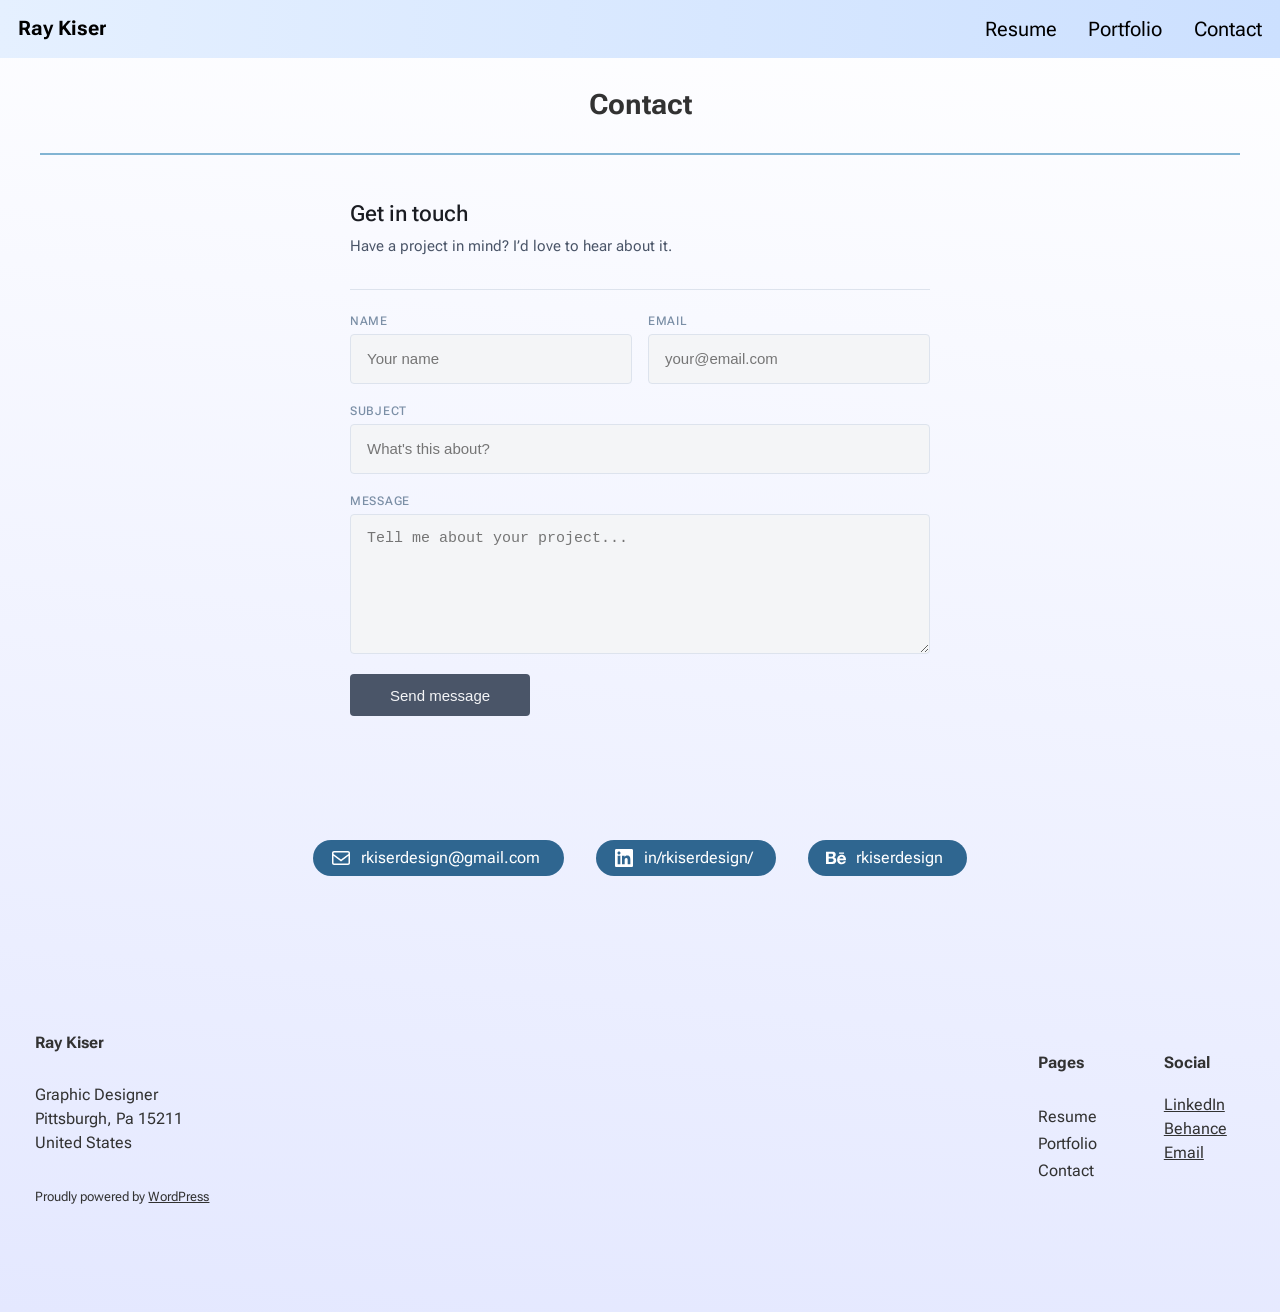
<file: contact/index.html>
<!DOCTYPE html>
<html lang="en-US">
<head><meta charset="UTF-8">
	
	<meta name="viewport" content="width=device-width, initial-scale=1">
<meta name="robots" content="max-image-preview:large">
<title>Contact – Ray Kiser</title>
<link rel="alternate" type="application/rss+xml" title="Ray Kiser » Feed" href="/feed/">
<link rel="alternate" type="application/rss+xml" title="Ray Kiser » Comments Feed" href="/comments/feed/">
<link rel="alternate" title="oEmbed (JSON)" type="application/json+oembed" href="/wp-json/oembed/1.0/embed?url=%2Fcontact%2F">
<link rel="alternate" title="oEmbed (XML)" type="text/xml+oembed" href="/wp-json/oembed/1.0/embed?url=%2Fcontact%2F&amp;format=xml">
<style id="wp-img-auto-sizes-contain-inline-css">
img:is([sizes=auto i],[sizes^="auto," i]){contain-intrinsic-size:3000px 1500px}
/*# sourceURL=wp-img-auto-sizes-contain-inline-css */
</style>
<style id="wp-block-site-title-inline-css">
.wp-block-site-title{box-sizing:border-box}.wp-block-site-title :where(a){color:inherit;font-family:inherit;font-size:inherit;font-style:inherit;font-weight:inherit;letter-spacing:inherit;line-height:inherit;text-decoration:inherit}
/*# sourceURL=/wp-includes/blocks/site-title/style.min.css */
</style>
<style id="wp-block-navigation-link-inline-css">
.wp-block-navigation .wp-block-navigation-item__label{overflow-wrap:break-word}.wp-block-navigation .wp-block-navigation-item__description{display:none}.link-ui-tools{outline:1px solid #f0f0f0;padding:8px}.link-ui-block-inserter{padding-top:8px}.link-ui-block-inserter__back{margin-left:8px;text-transform:uppercase}
/*# sourceURL=/wp-includes/blocks/navigation-link/style.min.css */
</style>
<style id="wp-block-navigation-inline-css">
.wp-block-navigation{position:relative}.wp-block-navigation ul{margin-bottom:0;margin-left:0;margin-top:0;padding-left:0}.wp-block-navigation ul,.wp-block-navigation ul li{list-style:none;padding:0}.wp-block-navigation .wp-block-navigation-item{align-items:center;background-color:inherit;display:flex;position:relative}.wp-block-navigation .wp-block-navigation-item .wp-block-navigation__submenu-container:empty{display:none}.wp-block-navigation .wp-block-navigation-item__content{display:block;z-index:1}.wp-block-navigation .wp-block-navigation-item__content.wp-block-navigation-item__content{color:inherit}.wp-block-navigation.has-text-decoration-underline .wp-block-navigation-item__content,.wp-block-navigation.has-text-decoration-underline .wp-block-navigation-item__content:active,.wp-block-navigation.has-text-decoration-underline .wp-block-navigation-item__content:focus{text-decoration:underline}.wp-block-navigation.has-text-decoration-line-through .wp-block-navigation-item__content,.wp-block-navigation.has-text-decoration-line-through .wp-block-navigation-item__content:active,.wp-block-navigation.has-text-decoration-line-through .wp-block-navigation-item__content:focus{text-decoration:line-through}.wp-block-navigation :where(a),.wp-block-navigation :where(a:active),.wp-block-navigation :where(a:focus){text-decoration:none}.wp-block-navigation .wp-block-navigation__submenu-icon{align-self:center;background-color:inherit;border:none;color:currentColor;display:inline-block;font-size:inherit;height:.6em;line-height:0;margin-left:.25em;padding:0;width:.6em}.wp-block-navigation .wp-block-navigation__submenu-icon svg{display:inline-block;stroke:currentColor;height:inherit;margin-top:.075em;width:inherit}.wp-block-navigation{--navigation-layout-justification-setting:flex-start;--navigation-layout-direction:row;--navigation-layout-wrap:wrap;--navigation-layout-justify:flex-start;--navigation-layout-align:center}.wp-block-navigation.is-vertical{--navigation-layout-direction:column;--navigation-layout-justify:initial;--navigation-layout-align:flex-start}.wp-block-navigation.no-wrap{--navigation-layout-wrap:nowrap}.wp-block-navigation.items-justified-center{--navigation-layout-justification-setting:center;--navigation-layout-justify:center}.wp-block-navigation.items-justified-center.is-vertical{--navigation-layout-align:center}.wp-block-navigation.items-justified-right{--navigation-layout-justification-setting:flex-end;--navigation-layout-justify:flex-end}.wp-block-navigation.items-justified-right.is-vertical{--navigation-layout-align:flex-end}.wp-block-navigation.items-justified-space-between{--navigation-layout-justification-setting:space-between;--navigation-layout-justify:space-between}.wp-block-navigation .has-child .wp-block-navigation__submenu-container{align-items:normal;background-color:inherit;color:inherit;display:flex;flex-direction:column;opacity:0;position:absolute;z-index:2}@media not (prefers-reduced-motion){.wp-block-navigation .has-child .wp-block-navigation__submenu-container{transition:opacity .1s linear}}.wp-block-navigation .has-child .wp-block-navigation__submenu-container{height:0;overflow:hidden;visibility:hidden;width:0}.wp-block-navigation .has-child .wp-block-navigation__submenu-container>.wp-block-navigation-item>.wp-block-navigation-item__content{display:flex;flex-grow:1;padding:.5em 1em}.wp-block-navigation .has-child .wp-block-navigation__submenu-container>.wp-block-navigation-item>.wp-block-navigation-item__content .wp-block-navigation__submenu-icon{margin-left:auto;margin-right:0}.wp-block-navigation .has-child .wp-block-navigation__submenu-container .wp-block-navigation-item__content{margin:0}.wp-block-navigation .has-child .wp-block-navigation__submenu-container{left:-1px;top:100%}@media (min-width:782px){.wp-block-navigation .has-child .wp-block-navigation__submenu-container .wp-block-navigation__submenu-container{left:100%;top:-1px}.wp-block-navigation .has-child .wp-block-navigation__submenu-container .wp-block-navigation__submenu-container:before{background:#0000;content:"";display:block;height:100%;position:absolute;right:100%;width:.5em}.wp-block-navigation .has-child .wp-block-navigation__submenu-container .wp-block-navigation__submenu-icon{margin-right:.25em}.wp-block-navigation .has-child .wp-block-navigation__submenu-container .wp-block-navigation__submenu-icon svg{transform:rotate(-90deg)}}.wp-block-navigation .has-child .wp-block-navigation-submenu__toggle[aria-expanded=true]~.wp-block-navigation__submenu-container,.wp-block-navigation .has-child:not(.open-on-click):hover>.wp-block-navigation__submenu-container,.wp-block-navigation .has-child:not(.open-on-click):not(.open-on-hover-click):focus-within>.wp-block-navigation__submenu-container{height:auto;min-width:200px;opacity:1;overflow:visible;visibility:visible;width:auto}.wp-block-navigation.has-background .has-child .wp-block-navigation__submenu-container{left:0;top:100%}@media (min-width:782px){.wp-block-navigation.has-background .has-child .wp-block-navigation__submenu-container .wp-block-navigation__submenu-container{left:100%;top:0}}.wp-block-navigation-submenu{display:flex;position:relative}.wp-block-navigation-submenu .wp-block-navigation__submenu-icon svg{stroke:currentColor}button.wp-block-navigation-item__content{background-color:initial;border:none;color:currentColor;font-family:inherit;font-size:inherit;font-style:inherit;font-weight:inherit;letter-spacing:inherit;line-height:inherit;text-align:left;text-transform:inherit}.wp-block-navigation-submenu__toggle{cursor:pointer}.wp-block-navigation-submenu__toggle[aria-expanded=true]+.wp-block-navigation__submenu-icon>svg,.wp-block-navigation-submenu__toggle[aria-expanded=true]>svg{transform:rotate(180deg)}.wp-block-navigation-item.open-on-click .wp-block-navigation-submenu__toggle{padding-left:0;padding-right:.85em}.wp-block-navigation-item.open-on-click .wp-block-navigation-submenu__toggle+.wp-block-navigation__submenu-icon{margin-left:-.6em;pointer-events:none}.wp-block-navigation-item.open-on-click button.wp-block-navigation-item__content:not(.wp-block-navigation-submenu__toggle){padding:0}.wp-block-navigation .wp-block-page-list,.wp-block-navigation__container,.wp-block-navigation__responsive-close,.wp-block-navigation__responsive-container,.wp-block-navigation__responsive-container-content,.wp-block-navigation__responsive-dialog{gap:inherit}:where(.wp-block-navigation.has-background .wp-block-navigation-item a:not(.wp-element-button)),:where(.wp-block-navigation.has-background .wp-block-navigation-submenu a:not(.wp-element-button)){padding:.5em 1em}:where(.wp-block-navigation .wp-block-navigation__submenu-container .wp-block-navigation-item a:not(.wp-element-button)),:where(.wp-block-navigation .wp-block-navigation__submenu-container .wp-block-navigation-submenu a:not(.wp-element-button)),:where(.wp-block-navigation .wp-block-navigation__submenu-container .wp-block-navigation-submenu button.wp-block-navigation-item__content),:where(.wp-block-navigation .wp-block-navigation__submenu-container .wp-block-pages-list__item button.wp-block-navigation-item__content){padding:.5em 1em}.wp-block-navigation.items-justified-right .wp-block-navigation__container .has-child .wp-block-navigation__submenu-container,.wp-block-navigation.items-justified-right .wp-block-page-list>.has-child .wp-block-navigation__submenu-container,.wp-block-navigation.items-justified-space-between .wp-block-page-list>.has-child:last-child .wp-block-navigation__submenu-container,.wp-block-navigation.items-justified-space-between>.wp-block-navigation__container>.has-child:last-child .wp-block-navigation__submenu-container{left:auto;right:0}.wp-block-navigation.items-justified-right .wp-block-navigation__container .has-child .wp-block-navigation__submenu-container .wp-block-navigation__submenu-container,.wp-block-navigation.items-justified-right .wp-block-page-list>.has-child .wp-block-navigation__submenu-container .wp-block-navigation__submenu-container,.wp-block-navigation.items-justified-space-between .wp-block-page-list>.has-child:last-child .wp-block-navigation__submenu-container .wp-block-navigation__submenu-container,.wp-block-navigation.items-justified-space-between>.wp-block-navigation__container>.has-child:last-child .wp-block-navigation__submenu-container .wp-block-navigation__submenu-container{left:-1px;right:-1px}@media (min-width:782px){.wp-block-navigation.items-justified-right .wp-block-navigation__container .has-child .wp-block-navigation__submenu-container .wp-block-navigation__submenu-container,.wp-block-navigation.items-justified-right .wp-block-page-list>.has-child .wp-block-navigation__submenu-container .wp-block-navigation__submenu-container,.wp-block-navigation.items-justified-space-between .wp-block-page-list>.has-child:last-child .wp-block-navigation__submenu-container .wp-block-navigation__submenu-container,.wp-block-navigation.items-justified-space-between>.wp-block-navigation__container>.has-child:last-child .wp-block-navigation__submenu-container .wp-block-navigation__submenu-container{left:auto;right:100%}}.wp-block-navigation:not(.has-background) .wp-block-navigation__submenu-container{background-color:#fff;border:1px solid #00000026}.wp-block-navigation.has-background .wp-block-navigation__submenu-container{background-color:inherit}.wp-block-navigation:not(.has-text-color) .wp-block-navigation__submenu-container{color:#000}.wp-block-navigation__container{align-items:var(--navigation-layout-align,initial);display:flex;flex-direction:var(--navigation-layout-direction,initial);flex-wrap:var(--navigation-layout-wrap,wrap);justify-content:var(--navigation-layout-justify,initial);list-style:none;margin:0;padding-left:0}.wp-block-navigation__container .is-responsive{display:none}.wp-block-navigation__container:only-child,.wp-block-page-list:only-child{flex-grow:1}@keyframes overlay-menu__fade-in-animation{0%{opacity:0;transform:translateY(.5em)}to{opacity:1;transform:translateY(0)}}.wp-block-navigation__responsive-container{bottom:0;display:none;left:0;position:fixed;right:0;top:0}.wp-block-navigation__responsive-container :where(.wp-block-navigation-item a){color:inherit}.wp-block-navigation__responsive-container .wp-block-navigation__responsive-container-content{align-items:var(--navigation-layout-align,initial);display:flex;flex-direction:var(--navigation-layout-direction,initial);flex-wrap:var(--navigation-layout-wrap,wrap);justify-content:var(--navigation-layout-justify,initial)}.wp-block-navigation__responsive-container:not(.is-menu-open.is-menu-open){background-color:inherit!important;color:inherit!important}.wp-block-navigation__responsive-container.is-menu-open{background-color:inherit;display:flex;flex-direction:column}@media not (prefers-reduced-motion){.wp-block-navigation__responsive-container.is-menu-open{animation:overlay-menu__fade-in-animation .1s ease-out;animation-fill-mode:forwards}}.wp-block-navigation__responsive-container.is-menu-open{overflow:auto;padding:clamp(1rem,var(--wp--style--root--padding-top),20rem) clamp(1rem,var(--wp--style--root--padding-right),20rem) clamp(1rem,var(--wp--style--root--padding-bottom),20rem) clamp(1rem,var(--wp--style--root--padding-left),20rem);z-index:100000}.wp-block-navigation__responsive-container.is-menu-open .wp-block-navigation__responsive-container-content{align-items:var(--navigation-layout-justification-setting,inherit);display:flex;flex-direction:column;flex-wrap:nowrap;overflow:visible;padding-top:calc(2rem + 24px)}.wp-block-navigation__responsive-container.is-menu-open .wp-block-navigation__responsive-container-content,.wp-block-navigation__responsive-container.is-menu-open .wp-block-navigation__responsive-container-content .wp-block-navigation__container,.wp-block-navigation__responsive-container.is-menu-open .wp-block-navigation__responsive-container-content .wp-block-page-list{justify-content:flex-start}.wp-block-navigation__responsive-container.is-menu-open .wp-block-navigation__responsive-container-content .wp-block-navigation__submenu-icon{display:none}.wp-block-navigation__responsive-container.is-menu-open .wp-block-navigation__responsive-container-content .has-child .wp-block-navigation__submenu-container{border:none;height:auto;min-width:200px;opacity:1;overflow:initial;padding-left:2rem;padding-right:2rem;position:static;visibility:visible;width:auto}.wp-block-navigation__responsive-container.is-menu-open .wp-block-navigation__responsive-container-content .wp-block-navigation__container,.wp-block-navigation__responsive-container.is-menu-open .wp-block-navigation__responsive-container-content .wp-block-navigation__submenu-container{gap:inherit}.wp-block-navigation__responsive-container.is-menu-open .wp-block-navigation__responsive-container-content .wp-block-navigation__submenu-container{padding-top:var(--wp--style--block-gap,2em)}.wp-block-navigation__responsive-container.is-menu-open .wp-block-navigation__responsive-container-content .wp-block-navigation-item__content{padding:0}.wp-block-navigation__responsive-container.is-menu-open .wp-block-navigation__responsive-container-content .wp-block-navigation-item,.wp-block-navigation__responsive-container.is-menu-open .wp-block-navigation__responsive-container-content .wp-block-navigation__container,.wp-block-navigation__responsive-container.is-menu-open .wp-block-navigation__responsive-container-content .wp-block-page-list{align-items:var(--navigation-layout-justification-setting,initial);display:flex;flex-direction:column}.wp-block-navigation__responsive-container.is-menu-open .wp-block-navigation-item,.wp-block-navigation__responsive-container.is-menu-open .wp-block-navigation-item .wp-block-navigation__submenu-container,.wp-block-navigation__responsive-container.is-menu-open .wp-block-navigation__container,.wp-block-navigation__responsive-container.is-menu-open .wp-block-page-list{background:#0000!important;color:inherit!important}.wp-block-navigation__responsive-container.is-menu-open .wp-block-navigation__submenu-container.wp-block-navigation__submenu-container.wp-block-navigation__submenu-container.wp-block-navigation__submenu-container{left:auto;right:auto}@media (min-width:600px){.wp-block-navigation__responsive-container:not(.hidden-by-default):not(.is-menu-open){background-color:inherit;display:block;position:relative;width:100%;z-index:auto}.wp-block-navigation__responsive-container:not(.hidden-by-default):not(.is-menu-open) .wp-block-navigation__responsive-container-close{display:none}.wp-block-navigation__responsive-container.is-menu-open .wp-block-navigation__submenu-container.wp-block-navigation__submenu-container.wp-block-navigation__submenu-container.wp-block-navigation__submenu-container{left:0}}.wp-block-navigation:not(.has-background) .wp-block-navigation__responsive-container.is-menu-open{background-color:#fff}.wp-block-navigation:not(.has-text-color) .wp-block-navigation__responsive-container.is-menu-open{color:#000}.wp-block-navigation__toggle_button_label{font-size:1rem;font-weight:700}.wp-block-navigation__responsive-container-close,.wp-block-navigation__responsive-container-open{background:#0000;border:none;color:currentColor;cursor:pointer;margin:0;padding:0;text-transform:inherit;vertical-align:middle}.wp-block-navigation__responsive-container-close svg,.wp-block-navigation__responsive-container-open svg{fill:currentColor;display:block;height:24px;pointer-events:none;width:24px}.wp-block-navigation__responsive-container-open{display:flex}.wp-block-navigation__responsive-container-open.wp-block-navigation__responsive-container-open.wp-block-navigation__responsive-container-open{font-family:inherit;font-size:inherit;font-weight:inherit}@media (min-width:600px){.wp-block-navigation__responsive-container-open:not(.always-shown){display:none}}.wp-block-navigation__responsive-container-close{position:absolute;right:0;top:0;z-index:2}.wp-block-navigation__responsive-container-close.wp-block-navigation__responsive-container-close.wp-block-navigation__responsive-container-close{font-family:inherit;font-size:inherit;font-weight:inherit}.wp-block-navigation__responsive-close{width:100%}.has-modal-open .wp-block-navigation__responsive-close{margin-left:auto;margin-right:auto;max-width:var(--wp--style--global--wide-size,100%)}.wp-block-navigation__responsive-close:focus{outline:none}.is-menu-open .wp-block-navigation__responsive-close,.is-menu-open .wp-block-navigation__responsive-container-content,.is-menu-open .wp-block-navigation__responsive-dialog{box-sizing:border-box}.wp-block-navigation__responsive-dialog{position:relative}.has-modal-open .admin-bar .is-menu-open .wp-block-navigation__responsive-dialog{margin-top:46px}@media (min-width:782px){.has-modal-open .admin-bar .is-menu-open .wp-block-navigation__responsive-dialog{margin-top:32px}}html.has-modal-open{overflow:hidden}
/*# sourceURL=/wp-includes/blocks/navigation/style.min.css */
</style>
<style id="nfd-block-core-navigation-inline-css">
.wp-block-navigation .has-child .wp-block-navigation__submenu-container{padding-block:10px}
/*# sourceURL=/wp-content/themes/bluehost-blueprint/assets/block-styles/core-navigation.min.css */
</style>
<style id="wp-block-group-inline-css">
.wp-block-group{box-sizing:border-box}:where(.wp-block-group.wp-block-group-is-layout-constrained){position:relative}
/*# sourceURL=/wp-includes/blocks/group/style.min.css */
</style>
<style id="nfd-block-core-group-inline-css">
.wp-block-group[class*=is-style-creative]{padding-block:var(--wp--preset--spacing--40);position:relative;&[class*=is-style-creative-2]{padding-block:var(--wp--preset--spacing--60)}&.is-style-creative-1-a,&.is-style-creative-1-d{padding-inline-end:var(--wp--preset--spacing--40)}&.is-style-creative-2-a,&.is-style-creative-2-d{padding-inline-end:var(--wp--preset--spacing--60);padding-inline-start:var(--wp--preset--spacing--20)}&.is-style-creative-1-b,&.is-style-creative-1-c{padding-inline-start:var(--wp--preset--spacing--40)}&.is-style-creative-2-b,&.is-style-creative-2-c{padding-inline-end:var(--wp--preset--spacing--20);padding-inline-start:var(--wp--preset--spacing--60)}}.wp-block-group[class*=is-style-creative-1]:before{background-image:radial-gradient(var(--wp--preset--color--accent-2) 2px,transparent 2px);background-size:16px 16px;content:"";display:block;height:106px;opacity:1;position:absolute;width:106px}.wp-block-group[class*=is-style-creative-1-a]:before,.wp-block-group[class*=is-style-creative-2-a]:before{bottom:0;right:0}.wp-block-group[class*=is-style-creative-1-b]:before,.wp-block-group[class*=is-style-creative-2-b]:before{bottom:0;left:0}.wp-block-group[class*=is-style-creative-1-c]:before,.wp-block-group[class*=is-style-creative-2-c]:before{left:0;top:0}.wp-block-group[class*=is-style-creative-1-d]:before,.wp-block-group[class*=is-style-creative-2-d]:before{right:0;top:0}.wp-block-group[class*=is-style-creative-2]:before{background-color:var(--wp--preset--color--accent-3);content:"";display:block;height:114px;mask-image:url(/wp-content/themes/bluehost-blueprint/assets/images/wave-pattern.svg);-webkit-mask-image:url(/wp-content/themes/bluehost-blueprint/assets/images/wave-pattern.svg);mask-repeat:repeat;-webkit-mask-repeat:repeat;mask-size:80px 40px;-webkit-mask-size:80px 40px;max-width:100%;opacity:1;pointer-events:none;position:absolute;width:360px;z-index:1}
/*# sourceURL=/wp-content/themes/bluehost-blueprint/assets/block-styles/core-group.min.css */
</style>
<style id="wp-block-post-title-inline-css">
.wp-block-post-title{box-sizing:border-box;word-break:break-word}.wp-block-post-title :where(a){display:inline-block;font-family:inherit;font-size:inherit;font-style:inherit;font-weight:inherit;letter-spacing:inherit;line-height:inherit;text-decoration:inherit}
/*# sourceURL=/wp-includes/blocks/post-title/style.min.css */
</style>
<style id="wp-block-separator-inline-css">
@charset "UTF-8";.wp-block-separator{border:none;border-top:2px solid}:root :where(.wp-block-separator.is-style-dots){height:auto;line-height:1;text-align:center}:root :where(.wp-block-separator.is-style-dots):before{color:currentColor;content:"···";font-family:serif;font-size:1.5em;letter-spacing:2em;padding-left:2em}.wp-block-separator.is-style-dots{background:none!important;border:none!important}
/*# sourceURL=/wp-includes/blocks/separator/style.min.css */
</style>
<style id="nfd-block-core-column-inline-css">
@media (max-width:781px){.wp-block-column.is-style-mobile-first-element{order:-1}}
/*# sourceURL=/wp-content/themes/bluehost-blueprint/assets/block-styles/core-column.min.css */
</style>
<style id="wp-block-columns-inline-css">
.wp-block-columns{box-sizing:border-box;display:flex;flex-wrap:wrap!important}@media (min-width:782px){.wp-block-columns{flex-wrap:nowrap!important}}.wp-block-columns{align-items:normal!important}.wp-block-columns.are-vertically-aligned-top{align-items:flex-start}.wp-block-columns.are-vertically-aligned-center{align-items:center}.wp-block-columns.are-vertically-aligned-bottom{align-items:flex-end}@media (max-width:781px){.wp-block-columns:not(.is-not-stacked-on-mobile)>.wp-block-column{flex-basis:100%!important}}@media (min-width:782px){.wp-block-columns:not(.is-not-stacked-on-mobile)>.wp-block-column{flex-basis:0;flex-grow:1}.wp-block-columns:not(.is-not-stacked-on-mobile)>.wp-block-column[style*=flex-basis]{flex-grow:0}}.wp-block-columns.is-not-stacked-on-mobile{flex-wrap:nowrap!important}.wp-block-columns.is-not-stacked-on-mobile>.wp-block-column{flex-basis:0;flex-grow:1}.wp-block-columns.is-not-stacked-on-mobile>.wp-block-column[style*=flex-basis]{flex-grow:0}:where(.wp-block-columns){margin-bottom:1.75em}:where(.wp-block-columns.has-background){padding:1.25em 2.375em}.wp-block-column{flex-grow:1;min-width:0;overflow-wrap:break-word;word-break:break-word}.wp-block-column.is-vertically-aligned-top{align-self:flex-start}.wp-block-column.is-vertically-aligned-center{align-self:center}.wp-block-column.is-vertically-aligned-bottom{align-self:flex-end}.wp-block-column.is-vertically-aligned-stretch{align-self:stretch}.wp-block-column.is-vertically-aligned-bottom,.wp-block-column.is-vertically-aligned-center,.wp-block-column.is-vertically-aligned-top{width:100%}
/*# sourceURL=/wp-includes/blocks/columns/style.min.css */
</style>
<style id="wp-block-social-links-inline-css">
.wp-block-social-links{background:none;box-sizing:border-box;margin-left:0;padding-left:0;padding-right:0;text-indent:0}.wp-block-social-links .wp-social-link a,.wp-block-social-links .wp-social-link a:hover{border-bottom:0;box-shadow:none;text-decoration:none}.wp-block-social-links .wp-social-link svg{height:1em;width:1em}.wp-block-social-links .wp-social-link span:not(.screen-reader-text){font-size:.65em;margin-left:.5em;margin-right:.5em}.wp-block-social-links.has-small-icon-size{font-size:16px}.wp-block-social-links,.wp-block-social-links.has-normal-icon-size{font-size:24px}.wp-block-social-links.has-large-icon-size{font-size:36px}.wp-block-social-links.has-huge-icon-size{font-size:48px}.wp-block-social-links.aligncenter{display:flex;justify-content:center}.wp-block-social-links.alignright{justify-content:flex-end}.wp-block-social-link{border-radius:9999px;display:block}@media not (prefers-reduced-motion){.wp-block-social-link{transition:transform .1s ease}}.wp-block-social-link{height:auto}.wp-block-social-link a{align-items:center;display:flex;line-height:0}.wp-block-social-link:hover{transform:scale(1.1)}.wp-block-social-links .wp-block-social-link.wp-social-link{display:inline-block;margin:0;padding:0}.wp-block-social-links .wp-block-social-link.wp-social-link .wp-block-social-link-anchor,.wp-block-social-links .wp-block-social-link.wp-social-link .wp-block-social-link-anchor svg,.wp-block-social-links .wp-block-social-link.wp-social-link .wp-block-social-link-anchor:active,.wp-block-social-links .wp-block-social-link.wp-social-link .wp-block-social-link-anchor:hover,.wp-block-social-links .wp-block-social-link.wp-social-link .wp-block-social-link-anchor:visited{color:currentColor;fill:currentColor}:where(.wp-block-social-links:not(.is-style-logos-only)) .wp-social-link{background-color:#f0f0f0;color:#444}:where(.wp-block-social-links:not(.is-style-logos-only)) .wp-social-link-amazon{background-color:#f90;color:#fff}:where(.wp-block-social-links:not(.is-style-logos-only)) .wp-social-link-bandcamp{background-color:#1ea0c3;color:#fff}:where(.wp-block-social-links:not(.is-style-logos-only)) .wp-social-link-behance{background-color:#0757fe;color:#fff}:where(.wp-block-social-links:not(.is-style-logos-only)) .wp-social-link-bluesky{background-color:#0a7aff;color:#fff}:where(.wp-block-social-links:not(.is-style-logos-only)) .wp-social-link-codepen{background-color:#1e1f26;color:#fff}:where(.wp-block-social-links:not(.is-style-logos-only)) .wp-social-link-deviantart{background-color:#02e49b;color:#fff}:where(.wp-block-social-links:not(.is-style-logos-only)) .wp-social-link-discord{background-color:#5865f2;color:#fff}:where(.wp-block-social-links:not(.is-style-logos-only)) .wp-social-link-dribbble{background-color:#e94c89;color:#fff}:where(.wp-block-social-links:not(.is-style-logos-only)) .wp-social-link-dropbox{background-color:#4280ff;color:#fff}:where(.wp-block-social-links:not(.is-style-logos-only)) .wp-social-link-etsy{background-color:#f45800;color:#fff}:where(.wp-block-social-links:not(.is-style-logos-only)) .wp-social-link-facebook{background-color:#0866ff;color:#fff}:where(.wp-block-social-links:not(.is-style-logos-only)) .wp-social-link-fivehundredpx{background-color:#000;color:#fff}:where(.wp-block-social-links:not(.is-style-logos-only)) .wp-social-link-flickr{background-color:#0461dd;color:#fff}:where(.wp-block-social-links:not(.is-style-logos-only)) .wp-social-link-foursquare{background-color:#e65678;color:#fff}:where(.wp-block-social-links:not(.is-style-logos-only)) .wp-social-link-github{background-color:#24292d;color:#fff}:where(.wp-block-social-links:not(.is-style-logos-only)) .wp-social-link-goodreads{background-color:#eceadd;color:#382110}:where(.wp-block-social-links:not(.is-style-logos-only)) .wp-social-link-google{background-color:#ea4434;color:#fff}:where(.wp-block-social-links:not(.is-style-logos-only)) .wp-social-link-gravatar{background-color:#1d4fc4;color:#fff}:where(.wp-block-social-links:not(.is-style-logos-only)) .wp-social-link-instagram{background-color:#f00075;color:#fff}:where(.wp-block-social-links:not(.is-style-logos-only)) .wp-social-link-lastfm{background-color:#e21b24;color:#fff}:where(.wp-block-social-links:not(.is-style-logos-only)) .wp-social-link-linkedin{background-color:#0d66c2;color:#fff}:where(.wp-block-social-links:not(.is-style-logos-only)) .wp-social-link-mastodon{background-color:#3288d4;color:#fff}:where(.wp-block-social-links:not(.is-style-logos-only)) .wp-social-link-medium{background-color:#000;color:#fff}:where(.wp-block-social-links:not(.is-style-logos-only)) .wp-social-link-meetup{background-color:#f6405f;color:#fff}:where(.wp-block-social-links:not(.is-style-logos-only)) .wp-social-link-patreon{background-color:#000;color:#fff}:where(.wp-block-social-links:not(.is-style-logos-only)) .wp-social-link-pinterest{background-color:#e60122;color:#fff}:where(.wp-block-social-links:not(.is-style-logos-only)) .wp-social-link-pocket{background-color:#ef4155;color:#fff}:where(.wp-block-social-links:not(.is-style-logos-only)) .wp-social-link-reddit{background-color:#ff4500;color:#fff}:where(.wp-block-social-links:not(.is-style-logos-only)) .wp-social-link-skype{background-color:#0478d7;color:#fff}:where(.wp-block-social-links:not(.is-style-logos-only)) .wp-social-link-snapchat{background-color:#fefc00;color:#fff;stroke:#000}:where(.wp-block-social-links:not(.is-style-logos-only)) .wp-social-link-soundcloud{background-color:#ff5600;color:#fff}:where(.wp-block-social-links:not(.is-style-logos-only)) .wp-social-link-spotify{background-color:#1bd760;color:#fff}:where(.wp-block-social-links:not(.is-style-logos-only)) .wp-social-link-telegram{background-color:#2aabee;color:#fff}:where(.wp-block-social-links:not(.is-style-logos-only)) .wp-social-link-threads{background-color:#000;color:#fff}:where(.wp-block-social-links:not(.is-style-logos-only)) .wp-social-link-tiktok{background-color:#000;color:#fff}:where(.wp-block-social-links:not(.is-style-logos-only)) .wp-social-link-tumblr{background-color:#011835;color:#fff}:where(.wp-block-social-links:not(.is-style-logos-only)) .wp-social-link-twitch{background-color:#6440a4;color:#fff}:where(.wp-block-social-links:not(.is-style-logos-only)) .wp-social-link-twitter{background-color:#1da1f2;color:#fff}:where(.wp-block-social-links:not(.is-style-logos-only)) .wp-social-link-vimeo{background-color:#1eb7ea;color:#fff}:where(.wp-block-social-links:not(.is-style-logos-only)) .wp-social-link-vk{background-color:#4680c2;color:#fff}:where(.wp-block-social-links:not(.is-style-logos-only)) .wp-social-link-wordpress{background-color:#3499cd;color:#fff}:where(.wp-block-social-links:not(.is-style-logos-only)) .wp-social-link-whatsapp{background-color:#25d366;color:#fff}:where(.wp-block-social-links:not(.is-style-logos-only)) .wp-social-link-x{background-color:#000;color:#fff}:where(.wp-block-social-links:not(.is-style-logos-only)) .wp-social-link-yelp{background-color:#d32422;color:#fff}:where(.wp-block-social-links:not(.is-style-logos-only)) .wp-social-link-youtube{background-color:red;color:#fff}:where(.wp-block-social-links.is-style-logos-only) .wp-social-link{background:none}:where(.wp-block-social-links.is-style-logos-only) .wp-social-link svg{height:1.25em;width:1.25em}:where(.wp-block-social-links.is-style-logos-only) .wp-social-link-amazon{color:#f90}:where(.wp-block-social-links.is-style-logos-only) .wp-social-link-bandcamp{color:#1ea0c3}:where(.wp-block-social-links.is-style-logos-only) .wp-social-link-behance{color:#0757fe}:where(.wp-block-social-links.is-style-logos-only) .wp-social-link-bluesky{color:#0a7aff}:where(.wp-block-social-links.is-style-logos-only) .wp-social-link-codepen{color:#1e1f26}:where(.wp-block-social-links.is-style-logos-only) .wp-social-link-deviantart{color:#02e49b}:where(.wp-block-social-links.is-style-logos-only) .wp-social-link-discord{color:#5865f2}:where(.wp-block-social-links.is-style-logos-only) .wp-social-link-dribbble{color:#e94c89}:where(.wp-block-social-links.is-style-logos-only) .wp-social-link-dropbox{color:#4280ff}:where(.wp-block-social-links.is-style-logos-only) .wp-social-link-etsy{color:#f45800}:where(.wp-block-social-links.is-style-logos-only) .wp-social-link-facebook{color:#0866ff}:where(.wp-block-social-links.is-style-logos-only) .wp-social-link-fivehundredpx{color:#000}:where(.wp-block-social-links.is-style-logos-only) .wp-social-link-flickr{color:#0461dd}:where(.wp-block-social-links.is-style-logos-only) .wp-social-link-foursquare{color:#e65678}:where(.wp-block-social-links.is-style-logos-only) .wp-social-link-github{color:#24292d}:where(.wp-block-social-links.is-style-logos-only) .wp-social-link-goodreads{color:#382110}:where(.wp-block-social-links.is-style-logos-only) .wp-social-link-google{color:#ea4434}:where(.wp-block-social-links.is-style-logos-only) .wp-social-link-gravatar{color:#1d4fc4}:where(.wp-block-social-links.is-style-logos-only) .wp-social-link-instagram{color:#f00075}:where(.wp-block-social-links.is-style-logos-only) .wp-social-link-lastfm{color:#e21b24}:where(.wp-block-social-links.is-style-logos-only) .wp-social-link-linkedin{color:#0d66c2}:where(.wp-block-social-links.is-style-logos-only) .wp-social-link-mastodon{color:#3288d4}:where(.wp-block-social-links.is-style-logos-only) .wp-social-link-medium{color:#000}:where(.wp-block-social-links.is-style-logos-only) .wp-social-link-meetup{color:#f6405f}:where(.wp-block-social-links.is-style-logos-only) .wp-social-link-patreon{color:#000}:where(.wp-block-social-links.is-style-logos-only) .wp-social-link-pinterest{color:#e60122}:where(.wp-block-social-links.is-style-logos-only) .wp-social-link-pocket{color:#ef4155}:where(.wp-block-social-links.is-style-logos-only) .wp-social-link-reddit{color:#ff4500}:where(.wp-block-social-links.is-style-logos-only) .wp-social-link-skype{color:#0478d7}:where(.wp-block-social-links.is-style-logos-only) .wp-social-link-snapchat{color:#fff;stroke:#000}:where(.wp-block-social-links.is-style-logos-only) .wp-social-link-soundcloud{color:#ff5600}:where(.wp-block-social-links.is-style-logos-only) .wp-social-link-spotify{color:#1bd760}:where(.wp-block-social-links.is-style-logos-only) .wp-social-link-telegram{color:#2aabee}:where(.wp-block-social-links.is-style-logos-only) .wp-social-link-threads{color:#000}:where(.wp-block-social-links.is-style-logos-only) .wp-social-link-tiktok{color:#000}:where(.wp-block-social-links.is-style-logos-only) .wp-social-link-tumblr{color:#011835}:where(.wp-block-social-links.is-style-logos-only) .wp-social-link-twitch{color:#6440a4}:where(.wp-block-social-links.is-style-logos-only) .wp-social-link-twitter{color:#1da1f2}:where(.wp-block-social-links.is-style-logos-only) .wp-social-link-vimeo{color:#1eb7ea}:where(.wp-block-social-links.is-style-logos-only) .wp-social-link-vk{color:#4680c2}:where(.wp-block-social-links.is-style-logos-only) .wp-social-link-whatsapp{color:#25d366}:where(.wp-block-social-links.is-style-logos-only) .wp-social-link-wordpress{color:#3499cd}:where(.wp-block-social-links.is-style-logos-only) .wp-social-link-x{color:#000}:where(.wp-block-social-links.is-style-logos-only) .wp-social-link-yelp{color:#d32422}:where(.wp-block-social-links.is-style-logos-only) .wp-social-link-youtube{color:red}.wp-block-social-links.is-style-pill-shape .wp-social-link{width:auto}:root :where(.wp-block-social-links .wp-social-link a){padding:.25em}:root :where(.wp-block-social-links.is-style-logos-only .wp-social-link a){padding:0}:root :where(.wp-block-social-links.is-style-pill-shape .wp-social-link a){padding-left:.6666666667em;padding-right:.6666666667em}.wp-block-social-links:not(.has-icon-color):not(.has-icon-background-color) .wp-social-link-snapchat .wp-block-social-link-label{color:#000}
/*# sourceURL=/wp-includes/blocks/social-links/style.min.css */
</style>
<style id="wp-block-post-content-inline-css">
.wp-block-post-content{display:flow-root}
/*# sourceURL=/wp-includes/blocks/post-content/style.min.css */
</style>
<style id="wp-block-paragraph-inline-css">
.is-small-text{font-size:.875em}.is-regular-text{font-size:1em}.is-large-text{font-size:2.25em}.is-larger-text{font-size:3em}.has-drop-cap:not(:focus):first-letter{float:left;font-size:8.4em;font-style:normal;font-weight:100;line-height:.68;margin:.05em .1em 0 0;text-transform:uppercase}body.rtl .has-drop-cap:not(:focus):first-letter{float:none;margin-left:.1em}p.has-drop-cap.has-background{overflow:hidden}:root :where(p.has-background){padding:1.25em 2.375em}:where(p.has-text-color:not(.has-link-color)) a{color:inherit}p.has-text-align-left[style*="writing-mode:vertical-lr"],p.has-text-align-right[style*="writing-mode:vertical-rl"]{rotate:180deg}
/*# sourceURL=/wp-includes/blocks/paragraph/style.min.css */
</style>
<style id="wp-block-spacer-inline-css">
.wp-block-spacer{clear:both}
/*# sourceURL=/wp-includes/blocks/spacer/style.min.css */
</style>
<style id="wp-emoji-styles-inline-css">

	img.wp-smiley, img.emoji {
		display: inline !important;
		border: none !important;
		box-shadow: none !important;
		height: 1em !important;
		width: 1em !important;
		margin: 0 0.07em !important;
		vertical-align: -0.1em !important;
		background: none !important;
		padding: 0 !important;
	}
/*# sourceURL=wp-emoji-styles-inline-css */
</style>
<style id="wp-block-library-inline-css">
:root{--wp-block-synced-color:#7a00df;--wp-block-synced-color--rgb:122,0,223;--wp-bound-block-color:var(--wp-block-synced-color);--wp-editor-canvas-background:#ddd;--wp-admin-theme-color:#007cba;--wp-admin-theme-color--rgb:0,124,186;--wp-admin-theme-color-darker-10:#006ba1;--wp-admin-theme-color-darker-10--rgb:0,107,160.5;--wp-admin-theme-color-darker-20:#005a87;--wp-admin-theme-color-darker-20--rgb:0,90,135;--wp-admin-border-width-focus:2px}@media (min-resolution:192dpi){:root{--wp-admin-border-width-focus:1.5px}}.wp-element-button{cursor:pointer}:root .has-very-light-gray-background-color{background-color:#eee}:root .has-very-dark-gray-background-color{background-color:#313131}:root .has-very-light-gray-color{color:#eee}:root .has-very-dark-gray-color{color:#313131}:root .has-vivid-green-cyan-to-vivid-cyan-blue-gradient-background{background:linear-gradient(135deg,#00d084,#0693e3)}:root .has-purple-crush-gradient-background{background:linear-gradient(135deg,#34e2e4,#4721fb 50%,#ab1dfe)}:root .has-hazy-dawn-gradient-background{background:linear-gradient(135deg,#faaca8,#dad0ec)}:root .has-subdued-olive-gradient-background{background:linear-gradient(135deg,#fafae1,#67a671)}:root .has-atomic-cream-gradient-background{background:linear-gradient(135deg,#fdd79a,#004a59)}:root .has-nightshade-gradient-background{background:linear-gradient(135deg,#330968,#31cdcf)}:root .has-midnight-gradient-background{background:linear-gradient(135deg,#020381,#2874fc)}:root{--wp--preset--font-size--normal:16px;--wp--preset--font-size--huge:42px}.has-regular-font-size{font-size:1em}.has-larger-font-size{font-size:2.625em}.has-normal-font-size{font-size:var(--wp--preset--font-size--normal)}.has-huge-font-size{font-size:var(--wp--preset--font-size--huge)}.has-text-align-center{text-align:center}.has-text-align-left{text-align:left}.has-text-align-right{text-align:right}.has-fit-text{white-space:nowrap!important}#end-resizable-editor-section{display:none}.aligncenter{clear:both}.items-justified-left{justify-content:flex-start}.items-justified-center{justify-content:center}.items-justified-right{justify-content:flex-end}.items-justified-space-between{justify-content:space-between}.screen-reader-text{border:0;clip-path:inset(50%);height:1px;margin:-1px;overflow:hidden;padding:0;position:absolute;width:1px;word-wrap:normal!important}.screen-reader-text:focus{background-color:#ddd;clip-path:none;color:#444;display:block;font-size:1em;height:auto;left:5px;line-height:normal;padding:15px 23px 14px;text-decoration:none;top:5px;width:auto;z-index:100000}html :where(.has-border-color){border-style:solid}html :where([style*=border-top-color]){border-top-style:solid}html :where([style*=border-right-color]){border-right-style:solid}html :where([style*=border-bottom-color]){border-bottom-style:solid}html :where([style*=border-left-color]){border-left-style:solid}html :where([style*=border-width]){border-style:solid}html :where([style*=border-top-width]){border-top-style:solid}html :where([style*=border-right-width]){border-right-style:solid}html :where([style*=border-bottom-width]){border-bottom-style:solid}html :where([style*=border-left-width]){border-left-style:solid}html :where(img[class*=wp-image-]){height:auto;max-width:100%}:where(figure){margin:0 0 1em}html :where(.is-position-sticky){--wp-admin--admin-bar--position-offset:var(--wp-admin--admin-bar--height,0px)}@media screen and (max-width:600px){html :where(.is-position-sticky){--wp-admin--admin-bar--position-offset:0px}}
/*# sourceURL=/wp-includes/css/dist/block-library/common.min.css */
</style>
<style id="global-styles-inline-css">
:root{--wp--preset--aspect-ratio--square: 1;--wp--preset--aspect-ratio--4-3: 4/3;--wp--preset--aspect-ratio--3-4: 3/4;--wp--preset--aspect-ratio--3-2: 3/2;--wp--preset--aspect-ratio--2-3: 2/3;--wp--preset--aspect-ratio--16-9: 16/9;--wp--preset--aspect-ratio--9-16: 9/16;--wp--preset--color--black: #000000;--wp--preset--color--cyan-bluish-gray: #abb8c3;--wp--preset--color--white: #ffffff;--wp--preset--color--pale-pink: #f78da7;--wp--preset--color--vivid-red: #cf2e2e;--wp--preset--color--luminous-vivid-orange: #ff6900;--wp--preset--color--luminous-vivid-amber: #fcb900;--wp--preset--color--light-green-cyan: #7bdcb5;--wp--preset--color--vivid-green-cyan: #00d084;--wp--preset--color--pale-cyan-blue: #8ed1fc;--wp--preset--color--vivid-cyan-blue: #0693e3;--wp--preset--color--vivid-purple: #9b51e0;--wp--preset--color--base: #ffffff;--wp--preset--color--contrast: #000000;--wp--preset--color--accent-1: #16425B;--wp--preset--color--accent-2: #2F6690;--wp--preset--color--accent-3: #82B4D3;--wp--preset--color--accent-4: #235E70;--wp--preset--color--accent-5: #30A2C5;--wp--preset--color--accent-6: #CDE7EF;--wp--preset--color--base-midtone: #f4f4f4;--wp--preset--color--contrast-midtone: #323232;--wp--preset--gradient--vivid-cyan-blue-to-vivid-purple: linear-gradient(135deg,rgb(6,147,227) 0%,rgb(155,81,224) 100%);--wp--preset--gradient--light-green-cyan-to-vivid-green-cyan: linear-gradient(135deg,rgb(122,220,180) 0%,rgb(0,208,130) 100%);--wp--preset--gradient--luminous-vivid-amber-to-luminous-vivid-orange: linear-gradient(135deg,rgb(252,185,0) 0%,rgb(255,105,0) 100%);--wp--preset--gradient--luminous-vivid-orange-to-vivid-red: linear-gradient(135deg,rgb(255,105,0) 0%,rgb(207,46,46) 100%);--wp--preset--gradient--very-light-gray-to-cyan-bluish-gray: linear-gradient(135deg,rgb(238,238,238) 0%,rgb(169,184,195) 100%);--wp--preset--gradient--cool-to-warm-spectrum: linear-gradient(135deg,rgb(74,234,220) 0%,rgb(151,120,209) 20%,rgb(207,42,186) 40%,rgb(238,44,130) 60%,rgb(251,105,98) 80%,rgb(254,248,76) 100%);--wp--preset--gradient--blush-light-purple: linear-gradient(135deg,rgb(255,206,236) 0%,rgb(152,150,240) 100%);--wp--preset--gradient--blush-bordeaux: linear-gradient(135deg,rgb(254,205,165) 0%,rgb(254,45,45) 50%,rgb(107,0,62) 100%);--wp--preset--gradient--luminous-dusk: linear-gradient(135deg,rgb(255,203,112) 0%,rgb(199,81,192) 50%,rgb(65,88,208) 100%);--wp--preset--gradient--pale-ocean: linear-gradient(135deg,rgb(255,245,203) 0%,rgb(182,227,212) 50%,rgb(51,167,181) 100%);--wp--preset--gradient--electric-grass: linear-gradient(135deg,rgb(202,248,128) 0%,rgb(113,206,126) 100%);--wp--preset--gradient--midnight: linear-gradient(135deg,rgb(2,3,129) 0%,rgb(40,116,252) 100%);--wp--preset--font-size--small: 0.813rem;--wp--preset--font-size--medium: clamp(0.875rem, 0.875rem + ((1vw - 0.2rem) * 0.196), 1em);--wp--preset--font-size--large: clamp(1.125rem, 1.125rem + ((1vw - 0.2rem) * 0.196), 1.25em);--wp--preset--font-size--x-large: clamp(1.5rem, 1.5rem + ((1vw - 0.2rem) * 0.392), 1.75em);--wp--preset--font-size--xx-large: clamp(3.5rem, 3.5rem + ((1vw - 0.2rem) * 0.784), 4em);--wp--preset--font-family--system-font: -apple-system, BlinkMacSystemFont, 'Segoe UI', Roboto, Oxygen-Sans, Ubuntu, Cantarell, 'Helvetica Neue', sans-serif;--wp--preset--font-family--ubuntu-sans: 'Ubuntu Sans', Seravek, 'Gill Sans Nova', Ubuntu, Calibri, 'DejaVu Sans', source-sans-pro, sans-serif;--wp--preset--font-family--playfair-display: 'Playfair Display', Superclarendon, 'Bookman Old Style', 'URW Bookman', 'URW Bookman L', 'Georgia Pro', Georgia, serif;--wp--preset--font-family--roboto-serif: 'Roboto Serif', serif;--wp--preset--font-family--roboto-flex: 'Roboto Flex', system-ui, sans-serif;--wp--preset--font-family--roboto-flex-expanded: 'Roboto Flex Expanded', system-ui, sans-serif;--wp--preset--font-family--roboto-flex-condensed: 'Roboto Flex Condensed', system-ui, sans-serif;--wp--preset--font-family--nunito: Nunito, ui-rounded, 'Hiragino Maru Gothic ProN', Quicksand, Comfortaa, Manjari, 'Arial Rounded MT', 'Arial Rounded MT Bold', Calibri, source-sans-pro, sans-serif;--wp--preset--spacing--20: clamp(0.625rem, calc(0.5rem + 0.37vw), 0.875rem);--wp--preset--spacing--30: clamp(0.9375rem, calc(0.8125rem + 0.37vw), 1.25rem);--wp--preset--spacing--40: clamp(1.25rem, calc(1.125rem + 0.61vw), 1.75rem);--wp--preset--spacing--50: clamp(1.75rem, calc(1.5rem + 0.61vw), 2.5rem);--wp--preset--spacing--60: clamp(2.1875rem, calc(1.9375rem + 1.14vw), 3.5rem);--wp--preset--spacing--70: clamp(3rem, calc(2.5rem + 1.83vw), 5rem);--wp--preset--spacing--80: clamp(4rem, calc(3.25rem + 2.44vw), 7rem);--wp--preset--shadow--natural: 6px 6px 9px rgba(0, 0, 0, 0.2);--wp--preset--shadow--deep: 12px 12px 50px rgba(0, 0, 0, 0.4);--wp--preset--shadow--sharp: 6px 6px 0px rgba(0, 0, 0, 0.2);--wp--preset--shadow--outlined: 6px 6px 0px -3px rgb(255, 255, 255), 6px 6px rgb(0, 0, 0);--wp--preset--shadow--crisp: 6px 6px 0px rgb(0, 0, 0);--wp--custom--font-size-huge: var(--wp--preset--font-size--huge);--wp--custom--spacing-10: clamp(0.4375rem, calc(0.375rem + 0.37vw), 0.625rem);}:root { --wp--style--global--content-size: 1200px;--wp--style--global--wide-size: 1340px; }:where(body) { margin: 0; }.wp-site-blocks { padding-top: var(--wp--style--root--padding-top); padding-bottom: var(--wp--style--root--padding-bottom); }.has-global-padding { padding-right: var(--wp--style--root--padding-right); padding-left: var(--wp--style--root--padding-left); }.has-global-padding > .alignfull { margin-right: calc(var(--wp--style--root--padding-right) * -1); margin-left: calc(var(--wp--style--root--padding-left) * -1); }.has-global-padding :where(:not(.alignfull.is-layout-flow) > .has-global-padding:not(.wp-block-block, .alignfull)) { padding-right: 0; padding-left: 0; }.has-global-padding :where(:not(.alignfull.is-layout-flow) > .has-global-padding:not(.wp-block-block, .alignfull)) > .alignfull { margin-left: 0; margin-right: 0; }.wp-site-blocks > .alignleft { float: left; margin-right: 2em; }.wp-site-blocks > .alignright { float: right; margin-left: 2em; }.wp-site-blocks > .aligncenter { justify-content: center; margin-left: auto; margin-right: auto; }:where(.wp-site-blocks) > * { margin-block-start: var(--wp--preset--spacing--50); margin-block-end: 0; }:where(.wp-site-blocks) > :first-child { margin-block-start: 0; }:where(.wp-site-blocks) > :last-child { margin-block-end: 0; }:root { --wp--style--block-gap: var(--wp--preset--spacing--50); }:root :where(.is-layout-flow) > :first-child{margin-block-start: 0;}:root :where(.is-layout-flow) > :last-child{margin-block-end: 0;}:root :where(.is-layout-flow) > *{margin-block-start: var(--wp--preset--spacing--50);margin-block-end: 0;}:root :where(.is-layout-constrained) > :first-child{margin-block-start: 0;}:root :where(.is-layout-constrained) > :last-child{margin-block-end: 0;}:root :where(.is-layout-constrained) > *{margin-block-start: var(--wp--preset--spacing--50);margin-block-end: 0;}:root :where(.is-layout-flex){gap: var(--wp--preset--spacing--50);}:root :where(.is-layout-grid){gap: var(--wp--preset--spacing--50);}.is-layout-flow > .alignleft{float: left;margin-inline-start: 0;margin-inline-end: 2em;}.is-layout-flow > .alignright{float: right;margin-inline-start: 2em;margin-inline-end: 0;}.is-layout-flow > .aligncenter{margin-left: auto !important;margin-right: auto !important;}.is-layout-constrained > .alignleft{float: left;margin-inline-start: 0;margin-inline-end: 2em;}.is-layout-constrained > .alignright{float: right;margin-inline-start: 2em;margin-inline-end: 0;}.is-layout-constrained > .aligncenter{margin-left: auto !important;margin-right: auto !important;}.is-layout-constrained > :where(:not(.alignleft):not(.alignright):not(.alignfull)){max-width: var(--wp--style--global--content-size);margin-left: auto !important;margin-right: auto !important;}.is-layout-constrained > .alignwide{max-width: var(--wp--style--global--wide-size);}body .is-layout-flex{display: flex;}.is-layout-flex{flex-wrap: wrap;align-items: center;}.is-layout-flex > :is(*, div){margin: 0;}body .is-layout-grid{display: grid;}.is-layout-grid > :is(*, div){margin: 0;}html{min-height: calc(100% - var(--wp-admin--admin-bar--height, 0px));}body{background: linear-gradient(185deg,rgb(255,255,255) 0%,rgb(228,232,255) 100%);background-color: var(--wp--preset--color--base);color: var(--wp--preset--color--contrast-midtone);font-family: var(--wp--preset--font-family--roboto-flex);--wp--style--root--padding-top: 0px;--wp--style--root--padding-right: var(--wp--preset--spacing--40);--wp--style--root--padding-bottom: 0px;--wp--style--root--padding-left: var(--wp--preset--spacing--40);}a:where(:not(.wp-element-button)){color: var(--wp--preset--color--contrast-midtone);text-decoration: underline;}:root :where(a:where(:not(.wp-element-button)):hover){color: color-mix( in lab, currentColor, var(--wp--preset--color--accent-2) 70% );text-decoration: underline;}:root :where(a:where(:not(.wp-element-button)):focus){text-decoration: underline dashed;}:root :where(a:where(:not(.wp-element-button)):active){text-decoration: none;}h1, h2, h3, h4, h5, h6{color: var(--wp--preset--color--contrast-midtone);line-height: 1.1;}:root :where(.wp-element-button, .wp-block-button__link){background-color: var(--wp--preset--color--accent-1);border-width: 0;color: var(--wp--preset--color--base);font-family: inherit;font-size: inherit;font-style: inherit;font-weight: inherit;letter-spacing: inherit;line-height: inherit;padding-top: calc(0.667em + 2px);padding-right: calc(1.333em + 2px);padding-bottom: calc(0.667em + 2px);padding-left: calc(1.333em + 2px);text-decoration: none;text-transform: inherit;}:root :where(.wp-element-button:hover, .wp-block-button__link:hover){background-color: color-mix( in lab, currentColor, var(--wp--preset--color--accent-1) 70% );color: var(--wp--preset--color--base);}:root :where(.wp-element-caption, .wp-block-audio figcaption, .wp-block-embed figcaption, .wp-block-gallery figcaption, .wp-block-image figcaption, .wp-block-table figcaption, .wp-block-video figcaption){font-size: var(--wp--preset--font-size--small);}.has-black-color{color: var(--wp--preset--color--black) !important;}.has-cyan-bluish-gray-color{color: var(--wp--preset--color--cyan-bluish-gray) !important;}.has-white-color{color: var(--wp--preset--color--white) !important;}.has-pale-pink-color{color: var(--wp--preset--color--pale-pink) !important;}.has-vivid-red-color{color: var(--wp--preset--color--vivid-red) !important;}.has-luminous-vivid-orange-color{color: var(--wp--preset--color--luminous-vivid-orange) !important;}.has-luminous-vivid-amber-color{color: var(--wp--preset--color--luminous-vivid-amber) !important;}.has-light-green-cyan-color{color: var(--wp--preset--color--light-green-cyan) !important;}.has-vivid-green-cyan-color{color: var(--wp--preset--color--vivid-green-cyan) !important;}.has-pale-cyan-blue-color{color: var(--wp--preset--color--pale-cyan-blue) !important;}.has-vivid-cyan-blue-color{color: var(--wp--preset--color--vivid-cyan-blue) !important;}.has-vivid-purple-color{color: var(--wp--preset--color--vivid-purple) !important;}.has-base-color{color: var(--wp--preset--color--base) !important;}.has-contrast-color{color: var(--wp--preset--color--contrast) !important;}.has-accent-1-color{color: var(--wp--preset--color--accent-1) !important;}.has-accent-2-color{color: var(--wp--preset--color--accent-2) !important;}.has-accent-3-color{color: var(--wp--preset--color--accent-3) !important;}.has-accent-4-color{color: var(--wp--preset--color--accent-4) !important;}.has-accent-5-color{color: var(--wp--preset--color--accent-5) !important;}.has-accent-6-color{color: var(--wp--preset--color--accent-6) !important;}.has-base-midtone-color{color: var(--wp--preset--color--base-midtone) !important;}.has-contrast-midtone-color{color: var(--wp--preset--color--contrast-midtone) !important;}.has-black-background-color{background-color: var(--wp--preset--color--black) !important;}.has-cyan-bluish-gray-background-color{background-color: var(--wp--preset--color--cyan-bluish-gray) !important;}.has-white-background-color{background-color: var(--wp--preset--color--white) !important;}.has-pale-pink-background-color{background-color: var(--wp--preset--color--pale-pink) !important;}.has-vivid-red-background-color{background-color: var(--wp--preset--color--vivid-red) !important;}.has-luminous-vivid-orange-background-color{background-color: var(--wp--preset--color--luminous-vivid-orange) !important;}.has-luminous-vivid-amber-background-color{background-color: var(--wp--preset--color--luminous-vivid-amber) !important;}.has-light-green-cyan-background-color{background-color: var(--wp--preset--color--light-green-cyan) !important;}.has-vivid-green-cyan-background-color{background-color: var(--wp--preset--color--vivid-green-cyan) !important;}.has-pale-cyan-blue-background-color{background-color: var(--wp--preset--color--pale-cyan-blue) !important;}.has-vivid-cyan-blue-background-color{background-color: var(--wp--preset--color--vivid-cyan-blue) !important;}.has-vivid-purple-background-color{background-color: var(--wp--preset--color--vivid-purple) !important;}.has-base-background-color{background-color: var(--wp--preset--color--base) !important;}.has-contrast-background-color{background-color: var(--wp--preset--color--contrast) !important;}.has-accent-1-background-color{background-color: var(--wp--preset--color--accent-1) !important;}.has-accent-2-background-color{background-color: var(--wp--preset--color--accent-2) !important;}.has-accent-3-background-color{background-color: var(--wp--preset--color--accent-3) !important;}.has-accent-4-background-color{background-color: var(--wp--preset--color--accent-4) !important;}.has-accent-5-background-color{background-color: var(--wp--preset--color--accent-5) !important;}.has-accent-6-background-color{background-color: var(--wp--preset--color--accent-6) !important;}.has-base-midtone-background-color{background-color: var(--wp--preset--color--base-midtone) !important;}.has-contrast-midtone-background-color{background-color: var(--wp--preset--color--contrast-midtone) !important;}.has-black-border-color{border-color: var(--wp--preset--color--black) !important;}.has-cyan-bluish-gray-border-color{border-color: var(--wp--preset--color--cyan-bluish-gray) !important;}.has-white-border-color{border-color: var(--wp--preset--color--white) !important;}.has-pale-pink-border-color{border-color: var(--wp--preset--color--pale-pink) !important;}.has-vivid-red-border-color{border-color: var(--wp--preset--color--vivid-red) !important;}.has-luminous-vivid-orange-border-color{border-color: var(--wp--preset--color--luminous-vivid-orange) !important;}.has-luminous-vivid-amber-border-color{border-color: var(--wp--preset--color--luminous-vivid-amber) !important;}.has-light-green-cyan-border-color{border-color: var(--wp--preset--color--light-green-cyan) !important;}.has-vivid-green-cyan-border-color{border-color: var(--wp--preset--color--vivid-green-cyan) !important;}.has-pale-cyan-blue-border-color{border-color: var(--wp--preset--color--pale-cyan-blue) !important;}.has-vivid-cyan-blue-border-color{border-color: var(--wp--preset--color--vivid-cyan-blue) !important;}.has-vivid-purple-border-color{border-color: var(--wp--preset--color--vivid-purple) !important;}.has-base-border-color{border-color: var(--wp--preset--color--base) !important;}.has-contrast-border-color{border-color: var(--wp--preset--color--contrast) !important;}.has-accent-1-border-color{border-color: var(--wp--preset--color--accent-1) !important;}.has-accent-2-border-color{border-color: var(--wp--preset--color--accent-2) !important;}.has-accent-3-border-color{border-color: var(--wp--preset--color--accent-3) !important;}.has-accent-4-border-color{border-color: var(--wp--preset--color--accent-4) !important;}.has-accent-5-border-color{border-color: var(--wp--preset--color--accent-5) !important;}.has-accent-6-border-color{border-color: var(--wp--preset--color--accent-6) !important;}.has-base-midtone-border-color{border-color: var(--wp--preset--color--base-midtone) !important;}.has-contrast-midtone-border-color{border-color: var(--wp--preset--color--contrast-midtone) !important;}.has-vivid-cyan-blue-to-vivid-purple-gradient-background{background: var(--wp--preset--gradient--vivid-cyan-blue-to-vivid-purple) !important;}.has-light-green-cyan-to-vivid-green-cyan-gradient-background{background: var(--wp--preset--gradient--light-green-cyan-to-vivid-green-cyan) !important;}.has-luminous-vivid-amber-to-luminous-vivid-orange-gradient-background{background: var(--wp--preset--gradient--luminous-vivid-amber-to-luminous-vivid-orange) !important;}.has-luminous-vivid-orange-to-vivid-red-gradient-background{background: var(--wp--preset--gradient--luminous-vivid-orange-to-vivid-red) !important;}.has-very-light-gray-to-cyan-bluish-gray-gradient-background{background: var(--wp--preset--gradient--very-light-gray-to-cyan-bluish-gray) !important;}.has-cool-to-warm-spectrum-gradient-background{background: var(--wp--preset--gradient--cool-to-warm-spectrum) !important;}.has-blush-light-purple-gradient-background{background: var(--wp--preset--gradient--blush-light-purple) !important;}.has-blush-bordeaux-gradient-background{background: var(--wp--preset--gradient--blush-bordeaux) !important;}.has-luminous-dusk-gradient-background{background: var(--wp--preset--gradient--luminous-dusk) !important;}.has-pale-ocean-gradient-background{background: var(--wp--preset--gradient--pale-ocean) !important;}.has-electric-grass-gradient-background{background: var(--wp--preset--gradient--electric-grass) !important;}.has-midnight-gradient-background{background: var(--wp--preset--gradient--midnight) !important;}.has-small-font-size{font-size: var(--wp--preset--font-size--small) !important;}.has-medium-font-size{font-size: var(--wp--preset--font-size--medium) !important;}.has-large-font-size{font-size: var(--wp--preset--font-size--large) !important;}.has-x-large-font-size{font-size: var(--wp--preset--font-size--x-large) !important;}.has-xx-large-font-size{font-size: var(--wp--preset--font-size--xx-large) !important;}.has-system-font-font-family{font-family: var(--wp--preset--font-family--system-font) !important;}.has-ubuntu-sans-font-family{font-family: var(--wp--preset--font-family--ubuntu-sans) !important;}.has-playfair-display-font-family{font-family: var(--wp--preset--font-family--playfair-display) !important;}.has-roboto-serif-font-family{font-family: var(--wp--preset--font-family--roboto-serif) !important;}.has-roboto-flex-font-family{font-family: var(--wp--preset--font-family--roboto-flex) !important;}.has-roboto-flex-expanded-font-family{font-family: var(--wp--preset--font-family--roboto-flex-expanded) !important;}.has-roboto-flex-condensed-font-family{font-family: var(--wp--preset--font-family--roboto-flex-condensed) !important;}.has-nunito-font-family{font-family: var(--wp--preset--font-family--nunito) !important;}
:root :where(p){line-height: 1.5;}
:root :where(.wp-block-separator){}:root :where(.wp-block-separator:not(.is-style-wide):not(.is-style-dots):not(.alignwide):not(.alignfull)){width: 120px}
:root :where(.wp-block-group){padding-top: var(--wp--preset--spacing--30);padding-right: var(--wp--preset--spacing--30);padding-bottom: var(--wp--preset--spacing--30);padding-left: var(--wp--preset--spacing--30);}
/*# sourceURL=global-styles-inline-css */
</style>
<style id="core-block-supports-inline-css">
.wp-elements-04008b7b3a5d9afad88108d7346aefe9 a:where(:not(.wp-element-button)){color:var(--wp--preset--color--contrast);}.wp-container-core-navigation-is-layout-f665d2b5{justify-content:flex-end;}.wp-container-core-group-is-layout-3f94fa88{justify-content:space-between;}.wp-container-core-columns-is-layout-28f84493{flex-wrap:nowrap;}.wp-container-core-group-is-layout-6214e4b6{flex-wrap:nowrap;}.wp-container-core-group-is-layout-ddec11ce{flex-wrap:nowrap;gap:var(--wp--preset--spacing--80);justify-content:center;align-items:flex-start;}.wp-container-content-541a6b20{flex-basis:24px;}.wp-container-content-9cfa9a5a{flex-grow:1;}.wp-container-core-group-is-layout-2d729e81{flex-direction:column;align-items:flex-start;justify-content:flex-start;}.wp-container-core-navigation-is-layout-09588ffd{flex-wrap:nowrap;gap:8px;flex-direction:column;align-items:flex-start;}.wp-container-core-group-is-layout-fe9cc265{flex-direction:column;align-items:flex-start;}.wp-container-core-group-is-layout-ed120f2b{gap:0px;flex-direction:column;align-items:flex-start;}.wp-container-core-group-is-layout-a4604676{gap:0;flex-direction:column;align-items:flex-start;}.wp-container-core-group-is-layout-35d1f3ed{gap:var(--wp--preset--spacing--50);justify-content:flex-end;align-items:flex-start;}.wp-container-core-group-is-layout-83af0991{justify-content:space-between;align-items:flex-start;}
/*# sourceURL=core-block-supports-inline-css */
</style>
<style id="wp-block-template-skip-link-inline-css">

		.skip-link.screen-reader-text {
			border: 0;
			clip-path: inset(50%);
			height: 1px;
			margin: -1px;
			overflow: hidden;
			padding: 0;
			position: absolute !important;
			width: 1px;
			word-wrap: normal !important;
		}

		.skip-link.screen-reader-text:focus {
			background-color: #eee;
			clip-path: none;
			color: #444;
			display: block;
			font-size: 1em;
			height: auto;
			left: 5px;
			line-height: normal;
			padding: 15px 23px 14px;
			text-decoration: none;
			top: 5px;
			width: auto;
			z-index: 100000;
		}
/*# sourceURL=wp-block-template-skip-link-inline-css */
</style>
<link rel="stylesheet" id="contact-form-7-css" href="/wp-content/plugins/contact-form-7/includes/css/styles.css?ver=6.1.5" media="all">
<link rel="stylesheet" id="bluehost-blueprint-style-css" href="/wp-content/themes/bluehost-blueprint/style.css?ver=1.0.0" media="all">
<link rel="https://api.w.org/" href="/wp-json/"><link rel="alternate" title="JSON" type="application/json" href="/wp-json/wp/v2/pages/45"><link rel="EditURI" type="application/rsd+xml" title="RSD" href="/xmlrpc.php?rsd">
<meta name="generator" content="WordPress 6.9.4">
<link rel="canonical" href="/contact/">
<link rel="shortlink" href="/?p=45">
<script type="importmap" id="wp-importmap">
{"imports":{"@wordpress/interactivity":"/wp-includes/js/dist/script-modules/interactivity/index.min.js?ver=66c613f68580994bb00a"}}
</script>
<link rel="modulepreload" href="/wp-includes/js/dist/script-modules/interactivity/index.min.js?ver=66c613f68580994bb00a" id="@wordpress/interactivity-js-modulepreload" fetchpriority="low">
<style class="wp-fonts-local">
@font-face{font-family:"Ubuntu Sans";font-style:normal;font-weight:100 800;font-display:swap;src:url('/wp-content/themes/bluehost-blueprint/assets/fonts/ubuntu-sans/ubuntu-sans-variable.woff2') format('woff2');}
@font-face{font-family:"Ubuntu Sans";font-style:italic;font-weight:100 800;font-display:swap;src:url('/wp-content/themes/bluehost-blueprint/assets/fonts/ubuntu-sans/ubuntu-sans-italic-variable.woff2') format('woff2');}
@font-face{font-family:"Playfair Display";font-style:normal;font-weight:400 900;font-display:swap;src:url('/wp-content/themes/bluehost-blueprint/assets/fonts/playfair-display/playfair-display-variable.woff2') format('woff2');}
@font-face{font-family:"Playfair Display";font-style:italic;font-weight:400 900;font-display:swap;src:url('/wp-content/themes/bluehost-blueprint/assets/fonts/playfair-display/playfair-display-italic-variable.woff2') format('woff2');}
@font-face{font-family:"Roboto Serif";font-style:normal;font-weight:100 900;font-display:swap;src:url('/wp-content/themes/bluehost-blueprint/assets/fonts/roboto-serif/roboto-serif-variable.woff2') format('woff2');font-stretch:normal;}
@font-face{font-family:"Roboto Serif";font-style:italic;font-weight:100 900;font-display:swap;src:url('/wp-content/themes/bluehost-blueprint/assets/fonts/roboto-serif/roboto-serif-italic-variable.woff2') format('woff2');font-stretch:normal;}
@font-face{font-family:"Roboto Flex";font-style:normal;font-weight:100 1000;font-display:swap;src:url('/wp-content/themes/bluehost-blueprint/assets/fonts/roboto-flex/roboto-flex-variable.woff2') format('woff2');font-stretch:normal;}
@font-face{font-family:"Roboto Flex Expanded";font-style:normal;font-weight:100 1000;font-display:swap;src:url('/wp-content/themes/bluehost-blueprint/assets/fonts/roboto-flex/roboto-flex-variable.woff2') format('woff2');font-stretch:150%;font-variation-settings:'wdth' 150;}
@font-face{font-family:"Roboto Flex Condensed";font-style:normal;font-weight:100 1000;font-display:swap;src:url('/wp-content/themes/bluehost-blueprint/assets/fonts/roboto-flex/roboto-flex-variable.woff2') format('woff2');font-stretch:25%;font-variation-settings:'wdth' 25;}
@font-face{font-family:Nunito;font-style:normal;font-weight:200 900;font-display:swap;src:url('/wp-content/themes/bluehost-blueprint/assets/fonts/nunito/nunito-variable.woff2') format('woff2');font-stretch:normal;}
@font-face{font-family:Nunito;font-style:italic;font-weight:200 900;font-display:swap;src:url('/wp-content/themes/bluehost-blueprint/assets/fonts/nunito/nunito-italic-variable.woff2') format('woff2');font-stretch:normal;}
</style>
</head>

<body class="wp-singular page-template-default page page-id-45 wp-embed-responsive wp-theme-bluehost-blueprint elementor-default elementor-kit-6">

<div class="wp-site-blocks"><header class="wp-block-template-part">
<div class="wp-block-group alignfull has-contrast-color has-text-color has-background has-link-color wp-elements-04008b7b3a5d9afad88108d7346aefe9 is-content-justification-space-between is-layout-flex wp-container-core-group-is-layout-3f94fa88 wp-block-group-is-layout-flex" style="background:linear-gradient(92deg,rgb(229,240,255) 0%,rgb(204,224,255) 100%);padding-top:var(--wp--preset--spacing--30);padding-right:var(--wp--preset--spacing--30);padding-bottom:var(--wp--preset--spacing--30);padding-left:var(--wp--preset--spacing--30)"><h1 class="wp-block-site-title has-large-font-size"><a href="/" target="_self" rel="home">Ray Kiser</a></h1>

<nav class="has-large-font-size is-responsive items-justified-right wp-block-navigation is-content-justification-right is-layout-flex wp-container-core-navigation-is-layout-f665d2b5 wp-block-navigation-is-layout-flex" aria-label="Navigation" data-wp-interactive="core/navigation" data-wp-context='{"overlayOpenedBy":{"click":false,"hover":false,"focus":false},"type":"overlay","roleAttribute":"","ariaLabel":"Menu"}'><button aria-haspopup="dialog" aria-label="Open menu" class="wp-block-navigation__responsive-container-open" data-wp-on--click="actions.openMenuOnClick" data-wp-on--keydown="actions.handleMenuKeydown"><svg width="24" height="24" xmlns="http://www.w3.org/2000/svg" viewbox="0 0 24 24" aria-hidden="true" focusable="false"><path d="M4 7.5h16v1.5H4z"></path><path d="M4 15h16v1.5H4z"></path></svg></button>
				<div class="wp-block-navigation__responsive-container" id="modal-1" data-wp-class--has-modal-open="state.isMenuOpen" data-wp-class--is-menu-open="state.isMenuOpen" data-wp-watch="callbacks.initMenu" data-wp-on--keydown="actions.handleMenuKeydown" data-wp-on--focusout="actions.handleMenuFocusout" tabindex="-1">
					<div class="wp-block-navigation__responsive-close" tabindex="-1">
						<div class="wp-block-navigation__responsive-dialog" data-wp-bind--aria-modal="state.ariaModal" data-wp-bind--aria-label="state.ariaLabel" data-wp-bind--role="state.roleAttribute">
							<button aria-label="Close menu" class="wp-block-navigation__responsive-container-close" data-wp-on--click="actions.closeMenuOnClick"><svg xmlns="http://www.w3.org/2000/svg" viewbox="0 0 24 24" width="24" height="24" aria-hidden="true" focusable="false"><path d="m13.06 12 6.47-6.47-1.06-1.06L12 10.94 5.53 4.47 4.47 5.53 10.94 12l-6.47 6.47 1.06 1.06L12 13.06l6.47 6.47 1.06-1.06L13.06 12Z"></path></svg></button>
							<div class="wp-block-navigation__responsive-container-content" data-wp-watch="callbacks.focusFirstElement" id="modal-1-content">
								<ul class="wp-block-navigation__container has-large-font-size is-responsive items-justified-right wp-block-navigation has-large-font-size"><li class="has-large-font-size wp-block-navigation-item wp-block-navigation-link"><a class="wp-block-navigation-item__content" href="/resume/"><span class="wp-block-navigation-item__label">Resume</span></a></li><li class="has-large-font-size wp-block-navigation-item wp-block-navigation-link"><a class="wp-block-navigation-item__content" href="/portfolio/"><span class="wp-block-navigation-item__label">Portfolio</span></a></li><li class="has-large-font-size wp-block-navigation-item current-menu-item wp-block-navigation-link"><a class="wp-block-navigation-item__content" href="/contact/" aria-current="page"><span class="wp-block-navigation-item__label">Contact</span></a></li></ul>
							</div>
						</div>
					</div>
				</div></nav></div>
</header>

<h1 class="has-text-align-center wp-block-post-title has-x-large-font-size">Contact</h1>

<div class="entry-content alignfull wp-block-post-content has-global-padding is-layout-constrained wp-block-post-content-is-layout-constrained">
<hr class="wp-block-separator has-text-color has-accent-3-color has-alpha-channel-opacity has-accent-3-background-color has-background is-style-wide">



<div class="wp-block-columns is-layout-flex wp-container-core-columns-is-layout-28f84493 wp-block-columns-is-layout-flex">
<div class="wp-block-column is-layout-flow wp-block-column-is-layout-flow" style="flex-basis:100%"></div>
</div>



<style>
.cf-wrap { max-width: 580px; margin: 0 auto; padding: 1rem 0; }
.cf-wrap h2 { font-size: 22px; font-weight: 500; color: #1A1C22; margin: 0 0 0.5rem; }
.cf-wrap p { font-size: 15px; color: #4A5568; margin: 0 0 2rem; }
.cf-group { margin-bottom: 1.25rem; }
.cf-group label { display: block; font-size: 12px; font-weight: 500; color: #7B8FA6; margin-bottom: 6px; letter-spacing: 0.06em; text-transform: uppercase; }
.cf-group input, .cf-group textarea { width: 100%; box-sizing: border-box; padding: 0.7rem 1rem; border: 1px solid #DDE3ED; border-radius: 4px; background: #F4F5F7; color: #1A1C22; font-size: 15px; }
.cf-group input:focus, .cf-group textarea:focus { outline: none; border-color: #7B8FA6; background: #fff; }
.cf-group textarea { resize: vertical; min-height: 140px; }
.cf-row { display: grid; grid-template-columns: 1fr 1fr; gap: 1rem; }
.cf-btn { background: #4A5568; color: #F4F5F7; border: none; border-radius: 4px; padding: 0.8rem 2.5rem; font-size: 15px; font-weight: 500; cursor: pointer; }
.cf-btn:hover { background: #7B8FA6; }
.cf-divider { border: none; border-top: 1px solid #DDE3ED; margin: 0 0 1.5rem; }
</style>

<div class="cf-wrap">
  <h2>Get in touch</h2>
  <p>Have a project in mind? I’d love to hear about it.</p>
  <hr class="cf-divider">

  <form action="https://api.web3forms.com/submit" method="POST">
    <input type="hidden" name="access_key" value="b22df79b-2104-4a90-8a95-6166eb0c5d49">
    <input type="hidden" name="subject" value="New Portfolio Inquiry">

    <div class="cf-row">
      <div class="cf-group">
        <label for="name">Name</label>
        <input type="text" id="name" name="name" placeholder="Your name" required>
      </div>
      <div class="cf-group">
        <label for="email">Email</label>
        <input type="email" id="email" name="email" placeholder="your@email.com" required>
      </div>
    </div>

    <div class="cf-group">
      <label for="subject">Subject</label>
      <input type="text" id="subject" name="subject" placeholder="What's this about?">
    </div>

    <div class="cf-group">
      <label for="message">Message</label>
      <textarea id="message" name="message" placeholder="Tell me about your project..." required></textarea>
    </div>

    <button type="submit" class="cf-btn">Send message</button>
  </form>
</div>



<div class="wp-block-group is-style-default is-content-justification-center is-nowrap is-layout-flex wp-container-core-group-is-layout-ddec11ce wp-block-group-is-layout-flex">
<div class="wp-block-group alignwide is-nowrap is-layout-flex wp-container-core-group-is-layout-6214e4b6 wp-block-group-is-layout-flex" style="margin-top:var(--wp--preset--spacing--60);margin-bottom:var(--wp--preset--spacing--60);padding-top:var(--wp--preset--spacing--20);padding-bottom:var(--wp--preset--spacing--20)">
<ul class="wp-block-social-links has-visible-labels has-icon-color has-icon-background-color is-style-pill-shape is-horizontal is-layout-flex wp-block-social-links-is-layout-flex"><li style="color:#ffffff;background-color:#606C38;" class="wp-social-link wp-social-link-mail has-base-color has-accent-2-background-color wp-block-social-link"><a href="mailto:rkiserdesign@gmail.com" class="wp-block-social-link-anchor"><svg width="24" height="24" viewbox="0 0 24 24" version="1.1" xmlns="http://www.w3.org/2000/svg" aria-hidden="true" focusable="false"><path d="M19,5H5c-1.1,0-2,.9-2,2v10c0,1.1.9,2,2,2h14c1.1,0,2-.9,2-2V7c0-1.1-.9-2-2-2zm.5,12c0,.3-.2.5-.5.5H5c-.3,0-.5-.2-.5-.5V9.8l7.5,5.6,7.5-5.6V17zm0-9.1L12,13.6,4.5,7.9V7c0-.3.2-.5.5-.5h14c.3,0,.5.2.5.5v.9z"></path></svg><span class="wp-block-social-link-label">rkiserdesign@gmail.com</span></a></li>

<li style="color:#ffffff;background-color:#606C38;" class="wp-social-link wp-social-link-linkedin has-base-color has-accent-2-background-color wp-block-social-link"><a href="https://www.linkedin.com/in/rkiserdesign/" class="wp-block-social-link-anchor"><svg width="24" height="24" viewbox="0 0 24 24" version="1.1" xmlns="http://www.w3.org/2000/svg" aria-hidden="true" focusable="false"><path d="M19.7,3H4.3C3.582,3,3,3.582,3,4.3v15.4C3,20.418,3.582,21,4.3,21h15.4c0.718,0,1.3-0.582,1.3-1.3V4.3 C21,3.582,20.418,3,19.7,3z M8.339,18.338H5.667v-8.59h2.672V18.338z M7.004,8.574c-0.857,0-1.549-0.694-1.549-1.548 c0-0.855,0.691-1.548,1.549-1.548c0.854,0,1.547,0.694,1.547,1.548C8.551,7.881,7.858,8.574,7.004,8.574z M18.339,18.338h-2.669 v-4.177c0-0.996-0.017-2.278-1.387-2.278c-1.389,0-1.601,1.086-1.601,2.206v4.249h-2.667v-8.59h2.559v1.174h0.037 c0.356-0.675,1.227-1.387,2.526-1.387c2.703,0,3.203,1.779,3.203,4.092V18.338z"></path></svg><span class="wp-block-social-link-label">in/rkiserdesign/</span></a></li>

<li style="color:#ffffff;background-color:#606C38;" class="wp-social-link wp-social-link-behance has-base-color has-accent-2-background-color wp-block-social-link"><a href="https://www.behance.net/rkiserdesign#" class="wp-block-social-link-anchor"><svg width="24" height="24" viewbox="0 0 24 24" version="1.1" xmlns="http://www.w3.org/2000/svg" aria-hidden="true" focusable="false"><path d="M7.799,5.698c0.589,0,1.12,0.051,1.606,0.156c0.482,0.102,0.894,0.273,1.241,0.507c0.344,0.235,0.612,0.546,0.804,0.938 c0.188,0.387,0.281,0.871,0.281,1.443c0,0.619-0.141,1.137-0.421,1.551c-0.284,0.413-0.7,0.751-1.255,1.014 c0.756,0.218,1.317,0.601,1.689,1.146c0.374,0.549,0.557,1.205,0.557,1.975c0,0.623-0.12,1.161-0.359,1.612 c-0.241,0.457-0.569,0.828-0.973,1.114c-0.408,0.288-0.876,0.5-1.399,0.637C9.052,17.931,8.514,18,7.963,18H2V5.698H7.799 M7.449,10.668c0.481,0,0.878-0.114,1.192-0.345c0.311-0.228,0.463-0.603,0.463-1.119c0-0.286-0.051-0.523-0.152-0.707 C8.848,8.315,8.711,8.171,8.536,8.07C8.362,7.966,8.166,7.894,7.94,7.854c-0.224-0.044-0.457-0.06-0.697-0.06H4.709v2.874H7.449z M7.6,15.905c0.267,0,0.521-0.024,0.759-0.077c0.243-0.053,0.457-0.137,0.637-0.261c0.182-0.12,0.332-0.283,0.441-0.491 C9.547,14.87,9.6,14.602,9.6,14.278c0-0.633-0.18-1.084-0.533-1.357c-0.356-0.27-0.83-0.404-1.413-0.404H4.709v3.388L7.6,15.905z M16.162,15.864c0.367,0.358,0.897,0.538,1.583,0.538c0.493,0,0.92-0.125,1.277-0.374c0.354-0.248,0.571-0.514,0.654-0.79h2.155 c-0.347,1.072-0.872,1.838-1.589,2.299C19.534,18,18.67,18.23,17.662,18.23c-0.701,0-1.332-0.113-1.899-0.337 c-0.567-0.227-1.041-0.544-1.439-0.958c-0.389-0.415-0.689-0.907-0.904-1.484c-0.213-0.574-0.32-1.21-0.32-1.899 c0-0.666,0.11-1.288,0.329-1.863c0.222-0.577,0.529-1.075,0.933-1.492c0.406-0.42,0.885-0.751,1.444-0.994 c0.558-0.241,1.175-0.363,1.857-0.363c0.754,0,1.414,0.145,1.98,0.44c0.563,0.291,1.026,0.686,1.389,1.181 c0.363,0.493,0.622,1.057,0.783,1.69c0.16,0.632,0.217,1.292,0.171,1.983h-6.428C15.557,14.84,15.795,15.506,16.162,15.864 M18.973,11.184c-0.291-0.321-0.783-0.496-1.384-0.496c-0.39,0-0.714,0.066-0.973,0.2c-0.254,0.132-0.461,0.297-0.621,0.491 c-0.157,0.197-0.265,0.405-0.328,0.628c-0.063,0.217-0.101,0.413-0.111,0.587h3.98C19.478,11.969,19.265,11.509,18.973,11.184z M15.057,7.738h4.985V6.524h-4.985L15.057,7.738z"></path></svg><span class="wp-block-social-link-label">rkiserdesign</span></a></li></ul>
</div>
</div>
</div>

<footer class="wp-block-template-part">
<div class="wp-block-group alignfull is-content-justification-space-between is-layout-flex wp-container-core-group-is-layout-83af0991 wp-block-group-is-layout-flex" style="margin-top:0;margin-bottom:0;padding-top:var(--wp--preset--spacing--50);padding-right:var(--wp--preset--spacing--30);padding-bottom:var(--wp--preset--spacing--50);padding-left:var(--wp--preset--spacing--30)">
<div class="wp-block-group wp-container-content-9cfa9a5a is-vertical is-layout-flex wp-container-core-group-is-layout-2d729e81 wp-block-group-is-layout-flex"><h1 class="wp-block-site-title has-medium-font-size"><a href="/" target="_self" rel="home">Ray Kiser</a></h1>


<p class="has-text-align-left">Graphic Designer<br>Pittsburgh, Pa  15211<br>United States</p>



<p class="has-text-align-left has-small-font-size">Proudly powered by <a rel="nofollow" href="https://wordpress.org/">WordPress</a> </p>



<div style="height:0px" aria-hidden="true" class="wp-block-spacer wp-container-content-541a6b20"></div>
</div>



<div class="wp-block-group is-content-justification-right is-layout-flex wp-container-core-group-is-layout-35d1f3ed wp-block-group-is-layout-flex">
<div class="wp-block-group has-medium-font-size is-vertical is-layout-flex wp-container-core-group-is-layout-fe9cc265 wp-block-group-is-layout-flex">
<p class="has-text-align-left"><strong>Pages</strong></p>


<nav class="has-medium-font-size items-justified-left is-vertical no-wrap wp-block-navigation is-content-justification-left is-nowrap is-layout-flex wp-container-core-navigation-is-layout-09588ffd wp-block-navigation-is-layout-flex" aria-label="Navigation 2"><ul class="wp-block-navigation__container has-medium-font-size items-justified-left is-vertical no-wrap wp-block-navigation has-medium-font-size"><li class="has-medium-font-size wp-block-navigation-item wp-block-navigation-link"><a class="wp-block-navigation-item__content" href="/resume/"><span class="wp-block-navigation-item__label">Resume</span></a></li><li class="has-medium-font-size wp-block-navigation-item wp-block-navigation-link"><a class="wp-block-navigation-item__content" href="/portfolio/"><span class="wp-block-navigation-item__label">Portfolio</span></a></li><li class="has-medium-font-size wp-block-navigation-item current-menu-item wp-block-navigation-link"><a class="wp-block-navigation-item__content" href="/contact/" aria-current="page"><span class="wp-block-navigation-item__label">Contact</span></a></li></ul></nav>


<div style="height:0px" aria-hidden="true" class="wp-block-spacer wp-container-content-541a6b20"></div>
</div>



<div class="wp-block-group has-medium-font-size is-vertical is-content-justification-left is-layout-flex wp-container-core-group-is-layout-a4604676 wp-block-group-is-layout-flex" style="margin-top:0;margin-bottom:0">
<p class="has-text-align-left"><strong>Social</strong></p>



<div class="wp-block-group wp-container-content-9cfa9a5a is-vertical is-content-justification-left is-layout-flex wp-container-core-group-is-layout-ed120f2b wp-block-group-is-layout-flex" style="min-height:0px;margin-top:0;margin-bottom:0;padding-right:0;padding-left:0">
<p><a href="https://www.linkedin.com/in/rkiserdesign/" data-type="link" data-id="https://www.linkedin.com/in/rkiserdesign/">LinkedIn</a></p>



<p><a href="https://www.behance.net/rkiserdesign#">Behance</a></p>



<p><a href="mailto:rkiserdesign@gmail.com">Email</a></p>
</div>



<div style="height:0px" aria-hidden="true" class="wp-block-spacer wp-container-content-541a6b20"></div>
</div>
</div>
</div>
</footer></div>
<script type="speculationrules">
{"prefetch":[{"source":"document","where":{"and":[{"href_matches":"/*"},{"not":{"href_matches":["/wp-*.php","/wp-admin/*","/wp-content/uploads/*","/wp-content/*","/wp-content/plugins/*","/wp-content/themes/bluehost-blueprint/*","/*\\?(.+)"]}},{"not":{"selector_matches":"a[rel~=\"nofollow\"]"}},{"not":{"selector_matches":".no-prefetch, .no-prefetch a"}}]},"eagerness":"conservative"}]}
</script>
<script type="module" src="/wp-includes/js/dist/script-modules/block-library/navigation/view.min.js?ver=b0f909c3ec791c383210" id="@wordpress/block-library/navigation/view-js-module" fetchpriority="low" data-wp-router-options="{&quot;loadOnClientNavigation&quot;:true}"></script>
<script id="wp-block-template-skip-link-js-after">
	( function() {
		var skipLinkTarget = document.querySelector( 'main' ),
			sibling,
			skipLinkTargetID,
			skipLink;

		// Early exit if a skip-link target can't be located.
		if ( ! skipLinkTarget ) {
			return;
		}

		/*
		 * Get the site wrapper.
		 * The skip-link will be injected in the beginning of it.
		 */
		sibling = document.querySelector( '.wp-site-blocks' );

		// Early exit if the root element was not found.
		if ( ! sibling ) {
			return;
		}

		// Get the skip-link target's ID, and generate one if it doesn't exist.
		skipLinkTargetID = skipLinkTarget.id;
		if ( ! skipLinkTargetID ) {
			skipLinkTargetID = 'wp--skip-link--target';
			skipLinkTarget.id = skipLinkTargetID;
		}

		// Create the skip link.
		skipLink = document.createElement( 'a' );
		skipLink.classList.add( 'skip-link', 'screen-reader-text' );
		skipLink.id = 'wp-skip-link';
		skipLink.href = '#' + skipLinkTargetID;
		skipLink.innerText = 'Skip to content';

		// Inject the skip link.
		sibling.parentElement.insertBefore( skipLink, sibling );
	}() );
	
//# sourceURL=wp-block-template-skip-link-js-after
</script>
<script src="/wp-includes/js/dist/hooks.min.js?ver=dd5603f07f9220ed27f1" id="wp-hooks-js"></script>
<script src="/wp-includes/js/dist/i18n.min.js?ver=c26c3dc7bed366793375" id="wp-i18n-js"></script>
<script id="wp-i18n-js-after">
wp.i18n.setLocaleData( { 'text direction\u0004ltr': [ 'ltr' ] } );
//# sourceURL=wp-i18n-js-after
</script>
<script src="/wp-content/plugins/contact-form-7/includes/swv/js/index.js?ver=6.1.5" id="swv-js"></script>
<script id="contact-form-7-js-before">
var wpcf7 = {
    "api": {
        "root": "\/wp-json\/",
        "namespace": "contact-form-7\/v1"
    }
};
//# sourceURL=contact-form-7-js-before
</script>
<script src="/wp-content/plugins/contact-form-7/includes/js/index.js?ver=6.1.5" id="contact-form-7-js"></script>
<script id="wp-emoji-settings" type="application/json">
{"baseUrl":"https://s.w.org/images/core/emoji/17.0.2/72x72/","ext":".png","svgUrl":"https://s.w.org/images/core/emoji/17.0.2/svg/","svgExt":".svg","source":{"concatemoji":"/wp-includes/js/wp-emoji-release.min.js?ver=6.9.4"}}
</script>
<script type="module">
/*! This file is auto-generated */
const a=JSON.parse(document.getElementById("wp-emoji-settings").textContent),o=(window._wpemojiSettings=a,"wpEmojiSettingsSupports"),s=["flag","emoji"];function i(e){try{var t={supportTests:e,timestamp:(new Date).valueOf()};sessionStorage.setItem(o,JSON.stringify(t))}catch(e){}}function c(e,t,n){e.clearRect(0,0,e.canvas.width,e.canvas.height),e.fillText(t,0,0);t=new Uint32Array(e.getImageData(0,0,e.canvas.width,e.canvas.height).data);e.clearRect(0,0,e.canvas.width,e.canvas.height),e.fillText(n,0,0);const a=new Uint32Array(e.getImageData(0,0,e.canvas.width,e.canvas.height).data);return t.every((e,t)=>e===a[t])}function p(e,t){e.clearRect(0,0,e.canvas.width,e.canvas.height),e.fillText(t,0,0);var n=e.getImageData(16,16,1,1);for(let e=0;e<n.data.length;e++)if(0!==n.data[e])return!1;return!0}function u(e,t,n,a){switch(t){case"flag":return n(e,"\ud83c\udff3\ufe0f\u200d\u26a7\ufe0f","\ud83c\udff3\ufe0f\u200b\u26a7\ufe0f")?!1:!n(e,"\ud83c\udde8\ud83c\uddf6","\ud83c\udde8\u200b\ud83c\uddf6")&&!n(e,"\ud83c\udff4\udb40\udc67\udb40\udc62\udb40\udc65\udb40\udc6e\udb40\udc67\udb40\udc7f","\ud83c\udff4\u200b\udb40\udc67\u200b\udb40\udc62\u200b\udb40\udc65\u200b\udb40\udc6e\u200b\udb40\udc67\u200b\udb40\udc7f");case"emoji":return!a(e,"\ud83e\u1fac8")}return!1}function f(e,t,n,a){let r;const o=(r="undefined"!=typeof WorkerGlobalScope&&self instanceof WorkerGlobalScope?new OffscreenCanvas(300,150):document.createElement("canvas")).getContext("2d",{willReadFrequently:!0}),s=(o.textBaseline="top",o.font="600 32px Arial",{});return e.forEach(e=>{s[e]=t(o,e,n,a)}),s}function r(e){var t=document.createElement("script");t.src=e,t.defer=!0,document.head.appendChild(t)}a.supports={everything:!0,everythingExceptFlag:!0},new Promise(t=>{let n=function(){try{var e=JSON.parse(sessionStorage.getItem(o));if("object"==typeof e&&"number"==typeof e.timestamp&&(new Date).valueOf()<e.timestamp+604800&&"object"==typeof e.supportTests)return e.supportTests}catch(e){}return null}();if(!n){if("undefined"!=typeof Worker&&"undefined"!=typeof OffscreenCanvas&&"undefined"!=typeof URL&&URL.createObjectURL&&"undefined"!=typeof Blob)try{var e="postMessage("+f.toString()+"("+[JSON.stringify(s),u.toString(),c.toString(),p.toString()].join(",")+"));",a=new Blob([e],{type:"text/javascript"});const r=new Worker(URL.createObjectURL(a),{name:"wpTestEmojiSupports"});return void(r.onmessage=e=>{i(n=e.data),r.terminate(),t(n)})}catch(e){}i(n=f(s,u,c,p))}t(n)}).then(e=>{for(const n in e)a.supports[n]=e[n],a.supports.everything=a.supports.everything&&a.supports[n],"flag"!==n&&(a.supports.everythingExceptFlag=a.supports.everythingExceptFlag&&a.supports[n]);var t;a.supports.everythingExceptFlag=a.supports.everythingExceptFlag&&!a.supports.flag,a.supports.everything||((t=a.source||{}).concatemoji?r(t.concatemoji):t.wpemoji&&t.twemoji&&(r(t.twemoji),r(t.wpemoji)))});
//# sourceURL=/wp-includes/js/wp-emoji-loader.min.js
</script>
</body>
</html>
</file>
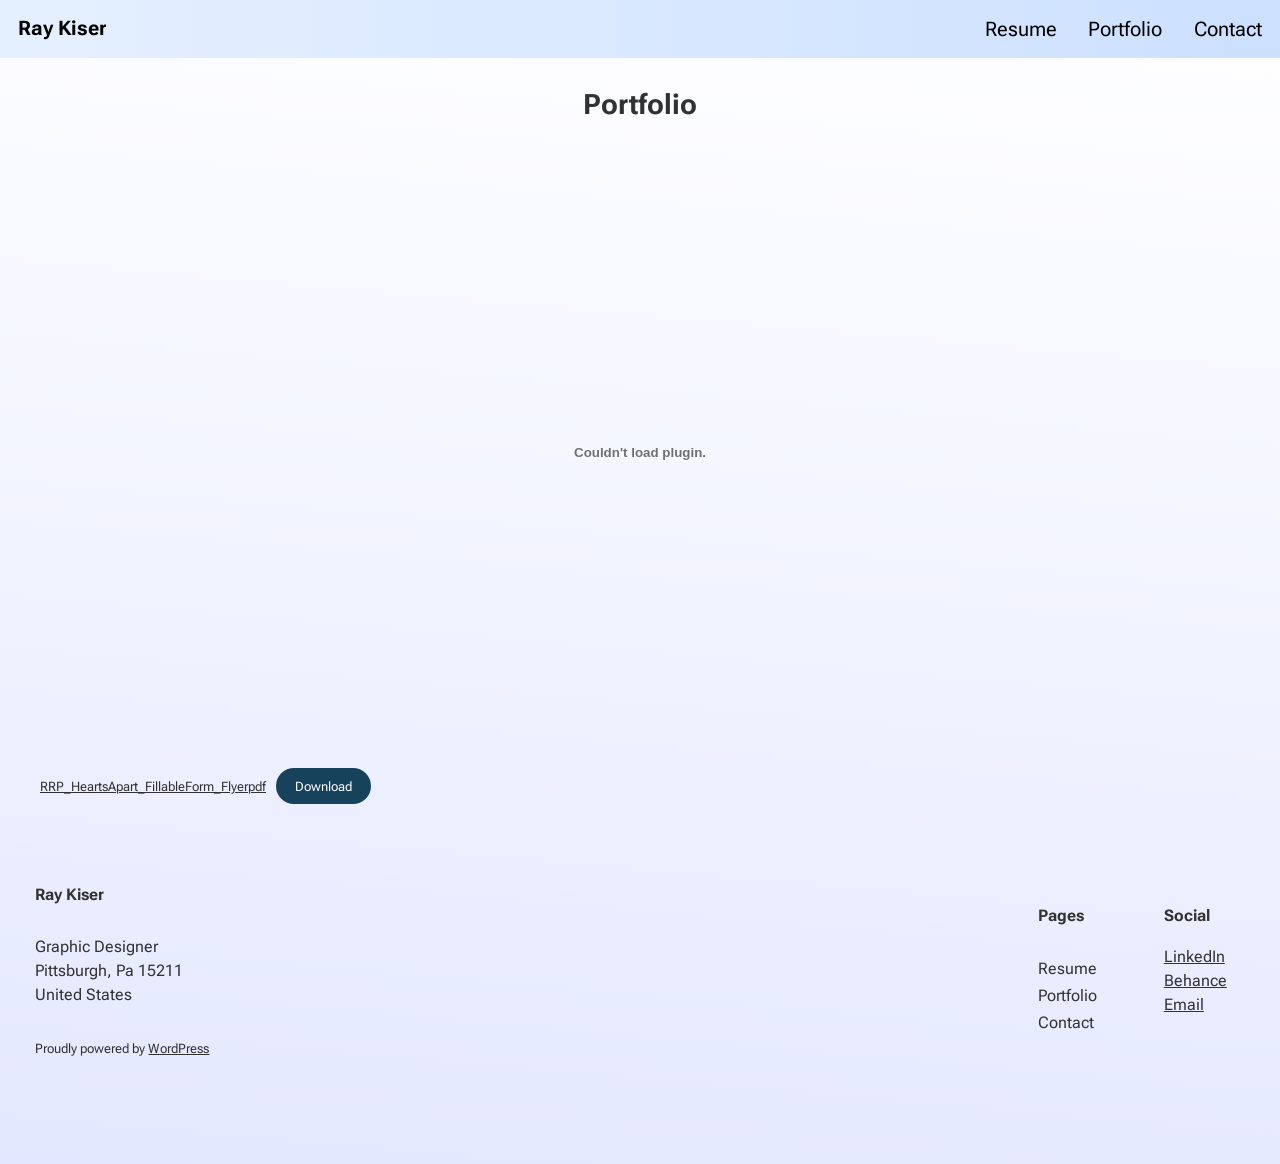
<file: portfolio/index.html>
<!DOCTYPE html>
<html lang="en-US">
<head><meta charset="UTF-8">
	
	<meta name="viewport" content="width=device-width, initial-scale=1">
<meta name="robots" content="max-image-preview:large">
<title>Portfolio – Ray Kiser</title>
<link rel="alternate" type="application/rss+xml" title="Ray Kiser » Feed" href="/feed/">
<link rel="alternate" type="application/rss+xml" title="Ray Kiser » Comments Feed" href="/comments/feed/">
<link rel="alternate" title="oEmbed (JSON)" type="application/json+oembed" href="/wp-json/oembed/1.0/embed?url=%2Fportfolio%2F">
<link rel="alternate" title="oEmbed (XML)" type="text/xml+oembed" href="/wp-json/oembed/1.0/embed?url=%2Fportfolio%2F&amp;format=xml">
<style id="wp-img-auto-sizes-contain-inline-css">
img:is([sizes=auto i],[sizes^="auto," i]){contain-intrinsic-size:3000px 1500px}
/*# sourceURL=wp-img-auto-sizes-contain-inline-css */
</style>
<style id="wp-block-site-title-inline-css">
.wp-block-site-title{box-sizing:border-box}.wp-block-site-title :where(a){color:inherit;font-family:inherit;font-size:inherit;font-style:inherit;font-weight:inherit;letter-spacing:inherit;line-height:inherit;text-decoration:inherit}
/*# sourceURL=/wp-includes/blocks/site-title/style.min.css */
</style>
<style id="wp-block-navigation-link-inline-css">
.wp-block-navigation .wp-block-navigation-item__label{overflow-wrap:break-word}.wp-block-navigation .wp-block-navigation-item__description{display:none}.link-ui-tools{outline:1px solid #f0f0f0;padding:8px}.link-ui-block-inserter{padding-top:8px}.link-ui-block-inserter__back{margin-left:8px;text-transform:uppercase}
/*# sourceURL=/wp-includes/blocks/navigation-link/style.min.css */
</style>
<style id="wp-block-navigation-inline-css">
.wp-block-navigation{position:relative}.wp-block-navigation ul{margin-bottom:0;margin-left:0;margin-top:0;padding-left:0}.wp-block-navigation ul,.wp-block-navigation ul li{list-style:none;padding:0}.wp-block-navigation .wp-block-navigation-item{align-items:center;background-color:inherit;display:flex;position:relative}.wp-block-navigation .wp-block-navigation-item .wp-block-navigation__submenu-container:empty{display:none}.wp-block-navigation .wp-block-navigation-item__content{display:block;z-index:1}.wp-block-navigation .wp-block-navigation-item__content.wp-block-navigation-item__content{color:inherit}.wp-block-navigation.has-text-decoration-underline .wp-block-navigation-item__content,.wp-block-navigation.has-text-decoration-underline .wp-block-navigation-item__content:active,.wp-block-navigation.has-text-decoration-underline .wp-block-navigation-item__content:focus{text-decoration:underline}.wp-block-navigation.has-text-decoration-line-through .wp-block-navigation-item__content,.wp-block-navigation.has-text-decoration-line-through .wp-block-navigation-item__content:active,.wp-block-navigation.has-text-decoration-line-through .wp-block-navigation-item__content:focus{text-decoration:line-through}.wp-block-navigation :where(a),.wp-block-navigation :where(a:active),.wp-block-navigation :where(a:focus){text-decoration:none}.wp-block-navigation .wp-block-navigation__submenu-icon{align-self:center;background-color:inherit;border:none;color:currentColor;display:inline-block;font-size:inherit;height:.6em;line-height:0;margin-left:.25em;padding:0;width:.6em}.wp-block-navigation .wp-block-navigation__submenu-icon svg{display:inline-block;stroke:currentColor;height:inherit;margin-top:.075em;width:inherit}.wp-block-navigation{--navigation-layout-justification-setting:flex-start;--navigation-layout-direction:row;--navigation-layout-wrap:wrap;--navigation-layout-justify:flex-start;--navigation-layout-align:center}.wp-block-navigation.is-vertical{--navigation-layout-direction:column;--navigation-layout-justify:initial;--navigation-layout-align:flex-start}.wp-block-navigation.no-wrap{--navigation-layout-wrap:nowrap}.wp-block-navigation.items-justified-center{--navigation-layout-justification-setting:center;--navigation-layout-justify:center}.wp-block-navigation.items-justified-center.is-vertical{--navigation-layout-align:center}.wp-block-navigation.items-justified-right{--navigation-layout-justification-setting:flex-end;--navigation-layout-justify:flex-end}.wp-block-navigation.items-justified-right.is-vertical{--navigation-layout-align:flex-end}.wp-block-navigation.items-justified-space-between{--navigation-layout-justification-setting:space-between;--navigation-layout-justify:space-between}.wp-block-navigation .has-child .wp-block-navigation__submenu-container{align-items:normal;background-color:inherit;color:inherit;display:flex;flex-direction:column;opacity:0;position:absolute;z-index:2}@media not (prefers-reduced-motion){.wp-block-navigation .has-child .wp-block-navigation__submenu-container{transition:opacity .1s linear}}.wp-block-navigation .has-child .wp-block-navigation__submenu-container{height:0;overflow:hidden;visibility:hidden;width:0}.wp-block-navigation .has-child .wp-block-navigation__submenu-container>.wp-block-navigation-item>.wp-block-navigation-item__content{display:flex;flex-grow:1;padding:.5em 1em}.wp-block-navigation .has-child .wp-block-navigation__submenu-container>.wp-block-navigation-item>.wp-block-navigation-item__content .wp-block-navigation__submenu-icon{margin-left:auto;margin-right:0}.wp-block-navigation .has-child .wp-block-navigation__submenu-container .wp-block-navigation-item__content{margin:0}.wp-block-navigation .has-child .wp-block-navigation__submenu-container{left:-1px;top:100%}@media (min-width:782px){.wp-block-navigation .has-child .wp-block-navigation__submenu-container .wp-block-navigation__submenu-container{left:100%;top:-1px}.wp-block-navigation .has-child .wp-block-navigation__submenu-container .wp-block-navigation__submenu-container:before{background:#0000;content:"";display:block;height:100%;position:absolute;right:100%;width:.5em}.wp-block-navigation .has-child .wp-block-navigation__submenu-container .wp-block-navigation__submenu-icon{margin-right:.25em}.wp-block-navigation .has-child .wp-block-navigation__submenu-container .wp-block-navigation__submenu-icon svg{transform:rotate(-90deg)}}.wp-block-navigation .has-child .wp-block-navigation-submenu__toggle[aria-expanded=true]~.wp-block-navigation__submenu-container,.wp-block-navigation .has-child:not(.open-on-click):hover>.wp-block-navigation__submenu-container,.wp-block-navigation .has-child:not(.open-on-click):not(.open-on-hover-click):focus-within>.wp-block-navigation__submenu-container{height:auto;min-width:200px;opacity:1;overflow:visible;visibility:visible;width:auto}.wp-block-navigation.has-background .has-child .wp-block-navigation__submenu-container{left:0;top:100%}@media (min-width:782px){.wp-block-navigation.has-background .has-child .wp-block-navigation__submenu-container .wp-block-navigation__submenu-container{left:100%;top:0}}.wp-block-navigation-submenu{display:flex;position:relative}.wp-block-navigation-submenu .wp-block-navigation__submenu-icon svg{stroke:currentColor}button.wp-block-navigation-item__content{background-color:initial;border:none;color:currentColor;font-family:inherit;font-size:inherit;font-style:inherit;font-weight:inherit;letter-spacing:inherit;line-height:inherit;text-align:left;text-transform:inherit}.wp-block-navigation-submenu__toggle{cursor:pointer}.wp-block-navigation-submenu__toggle[aria-expanded=true]+.wp-block-navigation__submenu-icon>svg,.wp-block-navigation-submenu__toggle[aria-expanded=true]>svg{transform:rotate(180deg)}.wp-block-navigation-item.open-on-click .wp-block-navigation-submenu__toggle{padding-left:0;padding-right:.85em}.wp-block-navigation-item.open-on-click .wp-block-navigation-submenu__toggle+.wp-block-navigation__submenu-icon{margin-left:-.6em;pointer-events:none}.wp-block-navigation-item.open-on-click button.wp-block-navigation-item__content:not(.wp-block-navigation-submenu__toggle){padding:0}.wp-block-navigation .wp-block-page-list,.wp-block-navigation__container,.wp-block-navigation__responsive-close,.wp-block-navigation__responsive-container,.wp-block-navigation__responsive-container-content,.wp-block-navigation__responsive-dialog{gap:inherit}:where(.wp-block-navigation.has-background .wp-block-navigation-item a:not(.wp-element-button)),:where(.wp-block-navigation.has-background .wp-block-navigation-submenu a:not(.wp-element-button)){padding:.5em 1em}:where(.wp-block-navigation .wp-block-navigation__submenu-container .wp-block-navigation-item a:not(.wp-element-button)),:where(.wp-block-navigation .wp-block-navigation__submenu-container .wp-block-navigation-submenu a:not(.wp-element-button)),:where(.wp-block-navigation .wp-block-navigation__submenu-container .wp-block-navigation-submenu button.wp-block-navigation-item__content),:where(.wp-block-navigation .wp-block-navigation__submenu-container .wp-block-pages-list__item button.wp-block-navigation-item__content){padding:.5em 1em}.wp-block-navigation.items-justified-right .wp-block-navigation__container .has-child .wp-block-navigation__submenu-container,.wp-block-navigation.items-justified-right .wp-block-page-list>.has-child .wp-block-navigation__submenu-container,.wp-block-navigation.items-justified-space-between .wp-block-page-list>.has-child:last-child .wp-block-navigation__submenu-container,.wp-block-navigation.items-justified-space-between>.wp-block-navigation__container>.has-child:last-child .wp-block-navigation__submenu-container{left:auto;right:0}.wp-block-navigation.items-justified-right .wp-block-navigation__container .has-child .wp-block-navigation__submenu-container .wp-block-navigation__submenu-container,.wp-block-navigation.items-justified-right .wp-block-page-list>.has-child .wp-block-navigation__submenu-container .wp-block-navigation__submenu-container,.wp-block-navigation.items-justified-space-between .wp-block-page-list>.has-child:last-child .wp-block-navigation__submenu-container .wp-block-navigation__submenu-container,.wp-block-navigation.items-justified-space-between>.wp-block-navigation__container>.has-child:last-child .wp-block-navigation__submenu-container .wp-block-navigation__submenu-container{left:-1px;right:-1px}@media (min-width:782px){.wp-block-navigation.items-justified-right .wp-block-navigation__container .has-child .wp-block-navigation__submenu-container .wp-block-navigation__submenu-container,.wp-block-navigation.items-justified-right .wp-block-page-list>.has-child .wp-block-navigation__submenu-container .wp-block-navigation__submenu-container,.wp-block-navigation.items-justified-space-between .wp-block-page-list>.has-child:last-child .wp-block-navigation__submenu-container .wp-block-navigation__submenu-container,.wp-block-navigation.items-justified-space-between>.wp-block-navigation__container>.has-child:last-child .wp-block-navigation__submenu-container .wp-block-navigation__submenu-container{left:auto;right:100%}}.wp-block-navigation:not(.has-background) .wp-block-navigation__submenu-container{background-color:#fff;border:1px solid #00000026}.wp-block-navigation.has-background .wp-block-navigation__submenu-container{background-color:inherit}.wp-block-navigation:not(.has-text-color) .wp-block-navigation__submenu-container{color:#000}.wp-block-navigation__container{align-items:var(--navigation-layout-align,initial);display:flex;flex-direction:var(--navigation-layout-direction,initial);flex-wrap:var(--navigation-layout-wrap,wrap);justify-content:var(--navigation-layout-justify,initial);list-style:none;margin:0;padding-left:0}.wp-block-navigation__container .is-responsive{display:none}.wp-block-navigation__container:only-child,.wp-block-page-list:only-child{flex-grow:1}@keyframes overlay-menu__fade-in-animation{0%{opacity:0;transform:translateY(.5em)}to{opacity:1;transform:translateY(0)}}.wp-block-navigation__responsive-container{bottom:0;display:none;left:0;position:fixed;right:0;top:0}.wp-block-navigation__responsive-container :where(.wp-block-navigation-item a){color:inherit}.wp-block-navigation__responsive-container .wp-block-navigation__responsive-container-content{align-items:var(--navigation-layout-align,initial);display:flex;flex-direction:var(--navigation-layout-direction,initial);flex-wrap:var(--navigation-layout-wrap,wrap);justify-content:var(--navigation-layout-justify,initial)}.wp-block-navigation__responsive-container:not(.is-menu-open.is-menu-open){background-color:inherit!important;color:inherit!important}.wp-block-navigation__responsive-container.is-menu-open{background-color:inherit;display:flex;flex-direction:column}@media not (prefers-reduced-motion){.wp-block-navigation__responsive-container.is-menu-open{animation:overlay-menu__fade-in-animation .1s ease-out;animation-fill-mode:forwards}}.wp-block-navigation__responsive-container.is-menu-open{overflow:auto;padding:clamp(1rem,var(--wp--style--root--padding-top),20rem) clamp(1rem,var(--wp--style--root--padding-right),20rem) clamp(1rem,var(--wp--style--root--padding-bottom),20rem) clamp(1rem,var(--wp--style--root--padding-left),20rem);z-index:100000}.wp-block-navigation__responsive-container.is-menu-open .wp-block-navigation__responsive-container-content{align-items:var(--navigation-layout-justification-setting,inherit);display:flex;flex-direction:column;flex-wrap:nowrap;overflow:visible;padding-top:calc(2rem + 24px)}.wp-block-navigation__responsive-container.is-menu-open .wp-block-navigation__responsive-container-content,.wp-block-navigation__responsive-container.is-menu-open .wp-block-navigation__responsive-container-content .wp-block-navigation__container,.wp-block-navigation__responsive-container.is-menu-open .wp-block-navigation__responsive-container-content .wp-block-page-list{justify-content:flex-start}.wp-block-navigation__responsive-container.is-menu-open .wp-block-navigation__responsive-container-content .wp-block-navigation__submenu-icon{display:none}.wp-block-navigation__responsive-container.is-menu-open .wp-block-navigation__responsive-container-content .has-child .wp-block-navigation__submenu-container{border:none;height:auto;min-width:200px;opacity:1;overflow:initial;padding-left:2rem;padding-right:2rem;position:static;visibility:visible;width:auto}.wp-block-navigation__responsive-container.is-menu-open .wp-block-navigation__responsive-container-content .wp-block-navigation__container,.wp-block-navigation__responsive-container.is-menu-open .wp-block-navigation__responsive-container-content .wp-block-navigation__submenu-container{gap:inherit}.wp-block-navigation__responsive-container.is-menu-open .wp-block-navigation__responsive-container-content .wp-block-navigation__submenu-container{padding-top:var(--wp--style--block-gap,2em)}.wp-block-navigation__responsive-container.is-menu-open .wp-block-navigation__responsive-container-content .wp-block-navigation-item__content{padding:0}.wp-block-navigation__responsive-container.is-menu-open .wp-block-navigation__responsive-container-content .wp-block-navigation-item,.wp-block-navigation__responsive-container.is-menu-open .wp-block-navigation__responsive-container-content .wp-block-navigation__container,.wp-block-navigation__responsive-container.is-menu-open .wp-block-navigation__responsive-container-content .wp-block-page-list{align-items:var(--navigation-layout-justification-setting,initial);display:flex;flex-direction:column}.wp-block-navigation__responsive-container.is-menu-open .wp-block-navigation-item,.wp-block-navigation__responsive-container.is-menu-open .wp-block-navigation-item .wp-block-navigation__submenu-container,.wp-block-navigation__responsive-container.is-menu-open .wp-block-navigation__container,.wp-block-navigation__responsive-container.is-menu-open .wp-block-page-list{background:#0000!important;color:inherit!important}.wp-block-navigation__responsive-container.is-menu-open .wp-block-navigation__submenu-container.wp-block-navigation__submenu-container.wp-block-navigation__submenu-container.wp-block-navigation__submenu-container{left:auto;right:auto}@media (min-width:600px){.wp-block-navigation__responsive-container:not(.hidden-by-default):not(.is-menu-open){background-color:inherit;display:block;position:relative;width:100%;z-index:auto}.wp-block-navigation__responsive-container:not(.hidden-by-default):not(.is-menu-open) .wp-block-navigation__responsive-container-close{display:none}.wp-block-navigation__responsive-container.is-menu-open .wp-block-navigation__submenu-container.wp-block-navigation__submenu-container.wp-block-navigation__submenu-container.wp-block-navigation__submenu-container{left:0}}.wp-block-navigation:not(.has-background) .wp-block-navigation__responsive-container.is-menu-open{background-color:#fff}.wp-block-navigation:not(.has-text-color) .wp-block-navigation__responsive-container.is-menu-open{color:#000}.wp-block-navigation__toggle_button_label{font-size:1rem;font-weight:700}.wp-block-navigation__responsive-container-close,.wp-block-navigation__responsive-container-open{background:#0000;border:none;color:currentColor;cursor:pointer;margin:0;padding:0;text-transform:inherit;vertical-align:middle}.wp-block-navigation__responsive-container-close svg,.wp-block-navigation__responsive-container-open svg{fill:currentColor;display:block;height:24px;pointer-events:none;width:24px}.wp-block-navigation__responsive-container-open{display:flex}.wp-block-navigation__responsive-container-open.wp-block-navigation__responsive-container-open.wp-block-navigation__responsive-container-open{font-family:inherit;font-size:inherit;font-weight:inherit}@media (min-width:600px){.wp-block-navigation__responsive-container-open:not(.always-shown){display:none}}.wp-block-navigation__responsive-container-close{position:absolute;right:0;top:0;z-index:2}.wp-block-navigation__responsive-container-close.wp-block-navigation__responsive-container-close.wp-block-navigation__responsive-container-close{font-family:inherit;font-size:inherit;font-weight:inherit}.wp-block-navigation__responsive-close{width:100%}.has-modal-open .wp-block-navigation__responsive-close{margin-left:auto;margin-right:auto;max-width:var(--wp--style--global--wide-size,100%)}.wp-block-navigation__responsive-close:focus{outline:none}.is-menu-open .wp-block-navigation__responsive-close,.is-menu-open .wp-block-navigation__responsive-container-content,.is-menu-open .wp-block-navigation__responsive-dialog{box-sizing:border-box}.wp-block-navigation__responsive-dialog{position:relative}.has-modal-open .admin-bar .is-menu-open .wp-block-navigation__responsive-dialog{margin-top:46px}@media (min-width:782px){.has-modal-open .admin-bar .is-menu-open .wp-block-navigation__responsive-dialog{margin-top:32px}}html.has-modal-open{overflow:hidden}
/*# sourceURL=/wp-includes/blocks/navigation/style.min.css */
</style>
<style id="nfd-block-core-navigation-inline-css">
.wp-block-navigation .has-child .wp-block-navigation__submenu-container{padding-block:10px}
/*# sourceURL=/wp-content/themes/bluehost-blueprint/assets/block-styles/core-navigation.min.css */
</style>
<style id="wp-block-group-inline-css">
.wp-block-group{box-sizing:border-box}:where(.wp-block-group.wp-block-group-is-layout-constrained){position:relative}
/*# sourceURL=/wp-includes/blocks/group/style.min.css */
</style>
<style id="nfd-block-core-group-inline-css">
.wp-block-group[class*=is-style-creative]{padding-block:var(--wp--preset--spacing--40);position:relative;&[class*=is-style-creative-2]{padding-block:var(--wp--preset--spacing--60)}&.is-style-creative-1-a,&.is-style-creative-1-d{padding-inline-end:var(--wp--preset--spacing--40)}&.is-style-creative-2-a,&.is-style-creative-2-d{padding-inline-end:var(--wp--preset--spacing--60);padding-inline-start:var(--wp--preset--spacing--20)}&.is-style-creative-1-b,&.is-style-creative-1-c{padding-inline-start:var(--wp--preset--spacing--40)}&.is-style-creative-2-b,&.is-style-creative-2-c{padding-inline-end:var(--wp--preset--spacing--20);padding-inline-start:var(--wp--preset--spacing--60)}}.wp-block-group[class*=is-style-creative-1]:before{background-image:radial-gradient(var(--wp--preset--color--accent-2) 2px,transparent 2px);background-size:16px 16px;content:"";display:block;height:106px;opacity:1;position:absolute;width:106px}.wp-block-group[class*=is-style-creative-1-a]:before,.wp-block-group[class*=is-style-creative-2-a]:before{bottom:0;right:0}.wp-block-group[class*=is-style-creative-1-b]:before,.wp-block-group[class*=is-style-creative-2-b]:before{bottom:0;left:0}.wp-block-group[class*=is-style-creative-1-c]:before,.wp-block-group[class*=is-style-creative-2-c]:before{left:0;top:0}.wp-block-group[class*=is-style-creative-1-d]:before,.wp-block-group[class*=is-style-creative-2-d]:before{right:0;top:0}.wp-block-group[class*=is-style-creative-2]:before{background-color:var(--wp--preset--color--accent-3);content:"";display:block;height:114px;mask-image:url(/wp-content/themes/bluehost-blueprint/assets/images/wave-pattern.svg);-webkit-mask-image:url(/wp-content/themes/bluehost-blueprint/assets/images/wave-pattern.svg);mask-repeat:repeat;-webkit-mask-repeat:repeat;mask-size:80px 40px;-webkit-mask-size:80px 40px;max-width:100%;opacity:1;pointer-events:none;position:absolute;width:360px;z-index:1}
/*# sourceURL=/wp-content/themes/bluehost-blueprint/assets/block-styles/core-group.min.css */
</style>
<style id="wp-block-post-title-inline-css">
.wp-block-post-title{box-sizing:border-box;word-break:break-word}.wp-block-post-title :where(a){display:inline-block;font-family:inherit;font-size:inherit;font-style:inherit;font-weight:inherit;letter-spacing:inherit;line-height:inherit;text-decoration:inherit}
/*# sourceURL=/wp-includes/blocks/post-title/style.min.css */
</style>
<style id="wp-block-file-inline-css">
.wp-block-file{box-sizing:border-box}.wp-block-file:not(.wp-element-button){font-size:.8em}.wp-block-file.aligncenter{text-align:center}.wp-block-file.alignright{text-align:right}.wp-block-file *+.wp-block-file__button{margin-left:.75em}:where(.wp-block-file){margin-bottom:1.5em}.wp-block-file__embed{margin-bottom:1em}:where(.wp-block-file__button){border-radius:2em;display:inline-block;padding:.5em 1em}:where(.wp-block-file__button):where(a):active,:where(.wp-block-file__button):where(a):focus,:where(.wp-block-file__button):where(a):hover,:where(.wp-block-file__button):where(a):visited{box-shadow:none;color:#fff;opacity:.85;text-decoration:none}
/*# sourceURL=/wp-includes/blocks/file/style.min.css */
</style>
<style id="wp-block-post-content-inline-css">
.wp-block-post-content{display:flow-root}
/*# sourceURL=/wp-includes/blocks/post-content/style.min.css */
</style>
<style id="wp-block-paragraph-inline-css">
.is-small-text{font-size:.875em}.is-regular-text{font-size:1em}.is-large-text{font-size:2.25em}.is-larger-text{font-size:3em}.has-drop-cap:not(:focus):first-letter{float:left;font-size:8.4em;font-style:normal;font-weight:100;line-height:.68;margin:.05em .1em 0 0;text-transform:uppercase}body.rtl .has-drop-cap:not(:focus):first-letter{float:none;margin-left:.1em}p.has-drop-cap.has-background{overflow:hidden}:root :where(p.has-background){padding:1.25em 2.375em}:where(p.has-text-color:not(.has-link-color)) a{color:inherit}p.has-text-align-left[style*="writing-mode:vertical-lr"],p.has-text-align-right[style*="writing-mode:vertical-rl"]{rotate:180deg}
/*# sourceURL=/wp-includes/blocks/paragraph/style.min.css */
</style>
<style id="wp-block-spacer-inline-css">
.wp-block-spacer{clear:both}
/*# sourceURL=/wp-includes/blocks/spacer/style.min.css */
</style>
<style id="wp-emoji-styles-inline-css">

	img.wp-smiley, img.emoji {
		display: inline !important;
		border: none !important;
		box-shadow: none !important;
		height: 1em !important;
		width: 1em !important;
		margin: 0 0.07em !important;
		vertical-align: -0.1em !important;
		background: none !important;
		padding: 0 !important;
	}
/*# sourceURL=wp-emoji-styles-inline-css */
</style>
<style id="wp-block-library-inline-css">
:root{--wp-block-synced-color:#7a00df;--wp-block-synced-color--rgb:122,0,223;--wp-bound-block-color:var(--wp-block-synced-color);--wp-editor-canvas-background:#ddd;--wp-admin-theme-color:#007cba;--wp-admin-theme-color--rgb:0,124,186;--wp-admin-theme-color-darker-10:#006ba1;--wp-admin-theme-color-darker-10--rgb:0,107,160.5;--wp-admin-theme-color-darker-20:#005a87;--wp-admin-theme-color-darker-20--rgb:0,90,135;--wp-admin-border-width-focus:2px}@media (min-resolution:192dpi){:root{--wp-admin-border-width-focus:1.5px}}.wp-element-button{cursor:pointer}:root .has-very-light-gray-background-color{background-color:#eee}:root .has-very-dark-gray-background-color{background-color:#313131}:root .has-very-light-gray-color{color:#eee}:root .has-very-dark-gray-color{color:#313131}:root .has-vivid-green-cyan-to-vivid-cyan-blue-gradient-background{background:linear-gradient(135deg,#00d084,#0693e3)}:root .has-purple-crush-gradient-background{background:linear-gradient(135deg,#34e2e4,#4721fb 50%,#ab1dfe)}:root .has-hazy-dawn-gradient-background{background:linear-gradient(135deg,#faaca8,#dad0ec)}:root .has-subdued-olive-gradient-background{background:linear-gradient(135deg,#fafae1,#67a671)}:root .has-atomic-cream-gradient-background{background:linear-gradient(135deg,#fdd79a,#004a59)}:root .has-nightshade-gradient-background{background:linear-gradient(135deg,#330968,#31cdcf)}:root .has-midnight-gradient-background{background:linear-gradient(135deg,#020381,#2874fc)}:root{--wp--preset--font-size--normal:16px;--wp--preset--font-size--huge:42px}.has-regular-font-size{font-size:1em}.has-larger-font-size{font-size:2.625em}.has-normal-font-size{font-size:var(--wp--preset--font-size--normal)}.has-huge-font-size{font-size:var(--wp--preset--font-size--huge)}.has-text-align-center{text-align:center}.has-text-align-left{text-align:left}.has-text-align-right{text-align:right}.has-fit-text{white-space:nowrap!important}#end-resizable-editor-section{display:none}.aligncenter{clear:both}.items-justified-left{justify-content:flex-start}.items-justified-center{justify-content:center}.items-justified-right{justify-content:flex-end}.items-justified-space-between{justify-content:space-between}.screen-reader-text{border:0;clip-path:inset(50%);height:1px;margin:-1px;overflow:hidden;padding:0;position:absolute;width:1px;word-wrap:normal!important}.screen-reader-text:focus{background-color:#ddd;clip-path:none;color:#444;display:block;font-size:1em;height:auto;left:5px;line-height:normal;padding:15px 23px 14px;text-decoration:none;top:5px;width:auto;z-index:100000}html :where(.has-border-color){border-style:solid}html :where([style*=border-top-color]){border-top-style:solid}html :where([style*=border-right-color]){border-right-style:solid}html :where([style*=border-bottom-color]){border-bottom-style:solid}html :where([style*=border-left-color]){border-left-style:solid}html :where([style*=border-width]){border-style:solid}html :where([style*=border-top-width]){border-top-style:solid}html :where([style*=border-right-width]){border-right-style:solid}html :where([style*=border-bottom-width]){border-bottom-style:solid}html :where([style*=border-left-width]){border-left-style:solid}html :where(img[class*=wp-image-]){height:auto;max-width:100%}:where(figure){margin:0 0 1em}html :where(.is-position-sticky){--wp-admin--admin-bar--position-offset:var(--wp-admin--admin-bar--height,0px)}@media screen and (max-width:600px){html :where(.is-position-sticky){--wp-admin--admin-bar--position-offset:0px}}
/*# sourceURL=/wp-includes/css/dist/block-library/common.min.css */
</style>
<style id="global-styles-inline-css">
:root{--wp--preset--aspect-ratio--square: 1;--wp--preset--aspect-ratio--4-3: 4/3;--wp--preset--aspect-ratio--3-4: 3/4;--wp--preset--aspect-ratio--3-2: 3/2;--wp--preset--aspect-ratio--2-3: 2/3;--wp--preset--aspect-ratio--16-9: 16/9;--wp--preset--aspect-ratio--9-16: 9/16;--wp--preset--color--black: #000000;--wp--preset--color--cyan-bluish-gray: #abb8c3;--wp--preset--color--white: #ffffff;--wp--preset--color--pale-pink: #f78da7;--wp--preset--color--vivid-red: #cf2e2e;--wp--preset--color--luminous-vivid-orange: #ff6900;--wp--preset--color--luminous-vivid-amber: #fcb900;--wp--preset--color--light-green-cyan: #7bdcb5;--wp--preset--color--vivid-green-cyan: #00d084;--wp--preset--color--pale-cyan-blue: #8ed1fc;--wp--preset--color--vivid-cyan-blue: #0693e3;--wp--preset--color--vivid-purple: #9b51e0;--wp--preset--color--base: #ffffff;--wp--preset--color--contrast: #000000;--wp--preset--color--accent-1: #16425B;--wp--preset--color--accent-2: #2F6690;--wp--preset--color--accent-3: #82B4D3;--wp--preset--color--accent-4: #235E70;--wp--preset--color--accent-5: #30A2C5;--wp--preset--color--accent-6: #CDE7EF;--wp--preset--color--base-midtone: #f4f4f4;--wp--preset--color--contrast-midtone: #323232;--wp--preset--gradient--vivid-cyan-blue-to-vivid-purple: linear-gradient(135deg,rgb(6,147,227) 0%,rgb(155,81,224) 100%);--wp--preset--gradient--light-green-cyan-to-vivid-green-cyan: linear-gradient(135deg,rgb(122,220,180) 0%,rgb(0,208,130) 100%);--wp--preset--gradient--luminous-vivid-amber-to-luminous-vivid-orange: linear-gradient(135deg,rgb(252,185,0) 0%,rgb(255,105,0) 100%);--wp--preset--gradient--luminous-vivid-orange-to-vivid-red: linear-gradient(135deg,rgb(255,105,0) 0%,rgb(207,46,46) 100%);--wp--preset--gradient--very-light-gray-to-cyan-bluish-gray: linear-gradient(135deg,rgb(238,238,238) 0%,rgb(169,184,195) 100%);--wp--preset--gradient--cool-to-warm-spectrum: linear-gradient(135deg,rgb(74,234,220) 0%,rgb(151,120,209) 20%,rgb(207,42,186) 40%,rgb(238,44,130) 60%,rgb(251,105,98) 80%,rgb(254,248,76) 100%);--wp--preset--gradient--blush-light-purple: linear-gradient(135deg,rgb(255,206,236) 0%,rgb(152,150,240) 100%);--wp--preset--gradient--blush-bordeaux: linear-gradient(135deg,rgb(254,205,165) 0%,rgb(254,45,45) 50%,rgb(107,0,62) 100%);--wp--preset--gradient--luminous-dusk: linear-gradient(135deg,rgb(255,203,112) 0%,rgb(199,81,192) 50%,rgb(65,88,208) 100%);--wp--preset--gradient--pale-ocean: linear-gradient(135deg,rgb(255,245,203) 0%,rgb(182,227,212) 50%,rgb(51,167,181) 100%);--wp--preset--gradient--electric-grass: linear-gradient(135deg,rgb(202,248,128) 0%,rgb(113,206,126) 100%);--wp--preset--gradient--midnight: linear-gradient(135deg,rgb(2,3,129) 0%,rgb(40,116,252) 100%);--wp--preset--font-size--small: 0.813rem;--wp--preset--font-size--medium: clamp(0.875rem, 0.875rem + ((1vw - 0.2rem) * 0.196), 1em);--wp--preset--font-size--large: clamp(1.125rem, 1.125rem + ((1vw - 0.2rem) * 0.196), 1.25em);--wp--preset--font-size--x-large: clamp(1.5rem, 1.5rem + ((1vw - 0.2rem) * 0.392), 1.75em);--wp--preset--font-size--xx-large: clamp(3.5rem, 3.5rem + ((1vw - 0.2rem) * 0.784), 4em);--wp--preset--font-family--system-font: -apple-system, BlinkMacSystemFont, 'Segoe UI', Roboto, Oxygen-Sans, Ubuntu, Cantarell, 'Helvetica Neue', sans-serif;--wp--preset--font-family--ubuntu-sans: 'Ubuntu Sans', Seravek, 'Gill Sans Nova', Ubuntu, Calibri, 'DejaVu Sans', source-sans-pro, sans-serif;--wp--preset--font-family--playfair-display: 'Playfair Display', Superclarendon, 'Bookman Old Style', 'URW Bookman', 'URW Bookman L', 'Georgia Pro', Georgia, serif;--wp--preset--font-family--roboto-serif: 'Roboto Serif', serif;--wp--preset--font-family--roboto-flex: 'Roboto Flex', system-ui, sans-serif;--wp--preset--font-family--roboto-flex-expanded: 'Roboto Flex Expanded', system-ui, sans-serif;--wp--preset--font-family--roboto-flex-condensed: 'Roboto Flex Condensed', system-ui, sans-serif;--wp--preset--font-family--nunito: Nunito, ui-rounded, 'Hiragino Maru Gothic ProN', Quicksand, Comfortaa, Manjari, 'Arial Rounded MT', 'Arial Rounded MT Bold', Calibri, source-sans-pro, sans-serif;--wp--preset--spacing--20: clamp(0.625rem, calc(0.5rem + 0.37vw), 0.875rem);--wp--preset--spacing--30: clamp(0.9375rem, calc(0.8125rem + 0.37vw), 1.25rem);--wp--preset--spacing--40: clamp(1.25rem, calc(1.125rem + 0.61vw), 1.75rem);--wp--preset--spacing--50: clamp(1.75rem, calc(1.5rem + 0.61vw), 2.5rem);--wp--preset--spacing--60: clamp(2.1875rem, calc(1.9375rem + 1.14vw), 3.5rem);--wp--preset--spacing--70: clamp(3rem, calc(2.5rem + 1.83vw), 5rem);--wp--preset--spacing--80: clamp(4rem, calc(3.25rem + 2.44vw), 7rem);--wp--preset--shadow--natural: 6px 6px 9px rgba(0, 0, 0, 0.2);--wp--preset--shadow--deep: 12px 12px 50px rgba(0, 0, 0, 0.4);--wp--preset--shadow--sharp: 6px 6px 0px rgba(0, 0, 0, 0.2);--wp--preset--shadow--outlined: 6px 6px 0px -3px rgb(255, 255, 255), 6px 6px rgb(0, 0, 0);--wp--preset--shadow--crisp: 6px 6px 0px rgb(0, 0, 0);--wp--custom--font-size-huge: var(--wp--preset--font-size--huge);--wp--custom--spacing-10: clamp(0.4375rem, calc(0.375rem + 0.37vw), 0.625rem);}:root { --wp--style--global--content-size: 1200px;--wp--style--global--wide-size: 1340px; }:where(body) { margin: 0; }.wp-site-blocks { padding-top: var(--wp--style--root--padding-top); padding-bottom: var(--wp--style--root--padding-bottom); }.has-global-padding { padding-right: var(--wp--style--root--padding-right); padding-left: var(--wp--style--root--padding-left); }.has-global-padding > .alignfull { margin-right: calc(var(--wp--style--root--padding-right) * -1); margin-left: calc(var(--wp--style--root--padding-left) * -1); }.has-global-padding :where(:not(.alignfull.is-layout-flow) > .has-global-padding:not(.wp-block-block, .alignfull)) { padding-right: 0; padding-left: 0; }.has-global-padding :where(:not(.alignfull.is-layout-flow) > .has-global-padding:not(.wp-block-block, .alignfull)) > .alignfull { margin-left: 0; margin-right: 0; }.wp-site-blocks > .alignleft { float: left; margin-right: 2em; }.wp-site-blocks > .alignright { float: right; margin-left: 2em; }.wp-site-blocks > .aligncenter { justify-content: center; margin-left: auto; margin-right: auto; }:where(.wp-site-blocks) > * { margin-block-start: var(--wp--preset--spacing--50); margin-block-end: 0; }:where(.wp-site-blocks) > :first-child { margin-block-start: 0; }:where(.wp-site-blocks) > :last-child { margin-block-end: 0; }:root { --wp--style--block-gap: var(--wp--preset--spacing--50); }:root :where(.is-layout-flow) > :first-child{margin-block-start: 0;}:root :where(.is-layout-flow) > :last-child{margin-block-end: 0;}:root :where(.is-layout-flow) > *{margin-block-start: var(--wp--preset--spacing--50);margin-block-end: 0;}:root :where(.is-layout-constrained) > :first-child{margin-block-start: 0;}:root :where(.is-layout-constrained) > :last-child{margin-block-end: 0;}:root :where(.is-layout-constrained) > *{margin-block-start: var(--wp--preset--spacing--50);margin-block-end: 0;}:root :where(.is-layout-flex){gap: var(--wp--preset--spacing--50);}:root :where(.is-layout-grid){gap: var(--wp--preset--spacing--50);}.is-layout-flow > .alignleft{float: left;margin-inline-start: 0;margin-inline-end: 2em;}.is-layout-flow > .alignright{float: right;margin-inline-start: 2em;margin-inline-end: 0;}.is-layout-flow > .aligncenter{margin-left: auto !important;margin-right: auto !important;}.is-layout-constrained > .alignleft{float: left;margin-inline-start: 0;margin-inline-end: 2em;}.is-layout-constrained > .alignright{float: right;margin-inline-start: 2em;margin-inline-end: 0;}.is-layout-constrained > .aligncenter{margin-left: auto !important;margin-right: auto !important;}.is-layout-constrained > :where(:not(.alignleft):not(.alignright):not(.alignfull)){max-width: var(--wp--style--global--content-size);margin-left: auto !important;margin-right: auto !important;}.is-layout-constrained > .alignwide{max-width: var(--wp--style--global--wide-size);}body .is-layout-flex{display: flex;}.is-layout-flex{flex-wrap: wrap;align-items: center;}.is-layout-flex > :is(*, div){margin: 0;}body .is-layout-grid{display: grid;}.is-layout-grid > :is(*, div){margin: 0;}html{min-height: calc(100% - var(--wp-admin--admin-bar--height, 0px));}body{background: linear-gradient(185deg,rgb(255,255,255) 0%,rgb(228,232,255) 100%);background-color: var(--wp--preset--color--base);color: var(--wp--preset--color--contrast-midtone);font-family: var(--wp--preset--font-family--roboto-flex);--wp--style--root--padding-top: 0px;--wp--style--root--padding-right: var(--wp--preset--spacing--40);--wp--style--root--padding-bottom: 0px;--wp--style--root--padding-left: var(--wp--preset--spacing--40);}a:where(:not(.wp-element-button)){color: var(--wp--preset--color--contrast-midtone);text-decoration: underline;}:root :where(a:where(:not(.wp-element-button)):hover){color: color-mix( in lab, currentColor, var(--wp--preset--color--accent-2) 70% );text-decoration: underline;}:root :where(a:where(:not(.wp-element-button)):focus){text-decoration: underline dashed;}:root :where(a:where(:not(.wp-element-button)):active){text-decoration: none;}h1, h2, h3, h4, h5, h6{color: var(--wp--preset--color--contrast-midtone);line-height: 1.1;}:root :where(.wp-element-button, .wp-block-button__link){background-color: var(--wp--preset--color--accent-1);border-width: 0;color: var(--wp--preset--color--base);font-family: inherit;font-size: inherit;font-style: inherit;font-weight: inherit;letter-spacing: inherit;line-height: inherit;padding-top: calc(0.667em + 2px);padding-right: calc(1.333em + 2px);padding-bottom: calc(0.667em + 2px);padding-left: calc(1.333em + 2px);text-decoration: none;text-transform: inherit;}:root :where(.wp-element-button:hover, .wp-block-button__link:hover){background-color: color-mix( in lab, currentColor, var(--wp--preset--color--accent-1) 70% );color: var(--wp--preset--color--base);}:root :where(.wp-element-caption, .wp-block-audio figcaption, .wp-block-embed figcaption, .wp-block-gallery figcaption, .wp-block-image figcaption, .wp-block-table figcaption, .wp-block-video figcaption){font-size: var(--wp--preset--font-size--small);}.has-black-color{color: var(--wp--preset--color--black) !important;}.has-cyan-bluish-gray-color{color: var(--wp--preset--color--cyan-bluish-gray) !important;}.has-white-color{color: var(--wp--preset--color--white) !important;}.has-pale-pink-color{color: var(--wp--preset--color--pale-pink) !important;}.has-vivid-red-color{color: var(--wp--preset--color--vivid-red) !important;}.has-luminous-vivid-orange-color{color: var(--wp--preset--color--luminous-vivid-orange) !important;}.has-luminous-vivid-amber-color{color: var(--wp--preset--color--luminous-vivid-amber) !important;}.has-light-green-cyan-color{color: var(--wp--preset--color--light-green-cyan) !important;}.has-vivid-green-cyan-color{color: var(--wp--preset--color--vivid-green-cyan) !important;}.has-pale-cyan-blue-color{color: var(--wp--preset--color--pale-cyan-blue) !important;}.has-vivid-cyan-blue-color{color: var(--wp--preset--color--vivid-cyan-blue) !important;}.has-vivid-purple-color{color: var(--wp--preset--color--vivid-purple) !important;}.has-base-color{color: var(--wp--preset--color--base) !important;}.has-contrast-color{color: var(--wp--preset--color--contrast) !important;}.has-accent-1-color{color: var(--wp--preset--color--accent-1) !important;}.has-accent-2-color{color: var(--wp--preset--color--accent-2) !important;}.has-accent-3-color{color: var(--wp--preset--color--accent-3) !important;}.has-accent-4-color{color: var(--wp--preset--color--accent-4) !important;}.has-accent-5-color{color: var(--wp--preset--color--accent-5) !important;}.has-accent-6-color{color: var(--wp--preset--color--accent-6) !important;}.has-base-midtone-color{color: var(--wp--preset--color--base-midtone) !important;}.has-contrast-midtone-color{color: var(--wp--preset--color--contrast-midtone) !important;}.has-black-background-color{background-color: var(--wp--preset--color--black) !important;}.has-cyan-bluish-gray-background-color{background-color: var(--wp--preset--color--cyan-bluish-gray) !important;}.has-white-background-color{background-color: var(--wp--preset--color--white) !important;}.has-pale-pink-background-color{background-color: var(--wp--preset--color--pale-pink) !important;}.has-vivid-red-background-color{background-color: var(--wp--preset--color--vivid-red) !important;}.has-luminous-vivid-orange-background-color{background-color: var(--wp--preset--color--luminous-vivid-orange) !important;}.has-luminous-vivid-amber-background-color{background-color: var(--wp--preset--color--luminous-vivid-amber) !important;}.has-light-green-cyan-background-color{background-color: var(--wp--preset--color--light-green-cyan) !important;}.has-vivid-green-cyan-background-color{background-color: var(--wp--preset--color--vivid-green-cyan) !important;}.has-pale-cyan-blue-background-color{background-color: var(--wp--preset--color--pale-cyan-blue) !important;}.has-vivid-cyan-blue-background-color{background-color: var(--wp--preset--color--vivid-cyan-blue) !important;}.has-vivid-purple-background-color{background-color: var(--wp--preset--color--vivid-purple) !important;}.has-base-background-color{background-color: var(--wp--preset--color--base) !important;}.has-contrast-background-color{background-color: var(--wp--preset--color--contrast) !important;}.has-accent-1-background-color{background-color: var(--wp--preset--color--accent-1) !important;}.has-accent-2-background-color{background-color: var(--wp--preset--color--accent-2) !important;}.has-accent-3-background-color{background-color: var(--wp--preset--color--accent-3) !important;}.has-accent-4-background-color{background-color: var(--wp--preset--color--accent-4) !important;}.has-accent-5-background-color{background-color: var(--wp--preset--color--accent-5) !important;}.has-accent-6-background-color{background-color: var(--wp--preset--color--accent-6) !important;}.has-base-midtone-background-color{background-color: var(--wp--preset--color--base-midtone) !important;}.has-contrast-midtone-background-color{background-color: var(--wp--preset--color--contrast-midtone) !important;}.has-black-border-color{border-color: var(--wp--preset--color--black) !important;}.has-cyan-bluish-gray-border-color{border-color: var(--wp--preset--color--cyan-bluish-gray) !important;}.has-white-border-color{border-color: var(--wp--preset--color--white) !important;}.has-pale-pink-border-color{border-color: var(--wp--preset--color--pale-pink) !important;}.has-vivid-red-border-color{border-color: var(--wp--preset--color--vivid-red) !important;}.has-luminous-vivid-orange-border-color{border-color: var(--wp--preset--color--luminous-vivid-orange) !important;}.has-luminous-vivid-amber-border-color{border-color: var(--wp--preset--color--luminous-vivid-amber) !important;}.has-light-green-cyan-border-color{border-color: var(--wp--preset--color--light-green-cyan) !important;}.has-vivid-green-cyan-border-color{border-color: var(--wp--preset--color--vivid-green-cyan) !important;}.has-pale-cyan-blue-border-color{border-color: var(--wp--preset--color--pale-cyan-blue) !important;}.has-vivid-cyan-blue-border-color{border-color: var(--wp--preset--color--vivid-cyan-blue) !important;}.has-vivid-purple-border-color{border-color: var(--wp--preset--color--vivid-purple) !important;}.has-base-border-color{border-color: var(--wp--preset--color--base) !important;}.has-contrast-border-color{border-color: var(--wp--preset--color--contrast) !important;}.has-accent-1-border-color{border-color: var(--wp--preset--color--accent-1) !important;}.has-accent-2-border-color{border-color: var(--wp--preset--color--accent-2) !important;}.has-accent-3-border-color{border-color: var(--wp--preset--color--accent-3) !important;}.has-accent-4-border-color{border-color: var(--wp--preset--color--accent-4) !important;}.has-accent-5-border-color{border-color: var(--wp--preset--color--accent-5) !important;}.has-accent-6-border-color{border-color: var(--wp--preset--color--accent-6) !important;}.has-base-midtone-border-color{border-color: var(--wp--preset--color--base-midtone) !important;}.has-contrast-midtone-border-color{border-color: var(--wp--preset--color--contrast-midtone) !important;}.has-vivid-cyan-blue-to-vivid-purple-gradient-background{background: var(--wp--preset--gradient--vivid-cyan-blue-to-vivid-purple) !important;}.has-light-green-cyan-to-vivid-green-cyan-gradient-background{background: var(--wp--preset--gradient--light-green-cyan-to-vivid-green-cyan) !important;}.has-luminous-vivid-amber-to-luminous-vivid-orange-gradient-background{background: var(--wp--preset--gradient--luminous-vivid-amber-to-luminous-vivid-orange) !important;}.has-luminous-vivid-orange-to-vivid-red-gradient-background{background: var(--wp--preset--gradient--luminous-vivid-orange-to-vivid-red) !important;}.has-very-light-gray-to-cyan-bluish-gray-gradient-background{background: var(--wp--preset--gradient--very-light-gray-to-cyan-bluish-gray) !important;}.has-cool-to-warm-spectrum-gradient-background{background: var(--wp--preset--gradient--cool-to-warm-spectrum) !important;}.has-blush-light-purple-gradient-background{background: var(--wp--preset--gradient--blush-light-purple) !important;}.has-blush-bordeaux-gradient-background{background: var(--wp--preset--gradient--blush-bordeaux) !important;}.has-luminous-dusk-gradient-background{background: var(--wp--preset--gradient--luminous-dusk) !important;}.has-pale-ocean-gradient-background{background: var(--wp--preset--gradient--pale-ocean) !important;}.has-electric-grass-gradient-background{background: var(--wp--preset--gradient--electric-grass) !important;}.has-midnight-gradient-background{background: var(--wp--preset--gradient--midnight) !important;}.has-small-font-size{font-size: var(--wp--preset--font-size--small) !important;}.has-medium-font-size{font-size: var(--wp--preset--font-size--medium) !important;}.has-large-font-size{font-size: var(--wp--preset--font-size--large) !important;}.has-x-large-font-size{font-size: var(--wp--preset--font-size--x-large) !important;}.has-xx-large-font-size{font-size: var(--wp--preset--font-size--xx-large) !important;}.has-system-font-font-family{font-family: var(--wp--preset--font-family--system-font) !important;}.has-ubuntu-sans-font-family{font-family: var(--wp--preset--font-family--ubuntu-sans) !important;}.has-playfair-display-font-family{font-family: var(--wp--preset--font-family--playfair-display) !important;}.has-roboto-serif-font-family{font-family: var(--wp--preset--font-family--roboto-serif) !important;}.has-roboto-flex-font-family{font-family: var(--wp--preset--font-family--roboto-flex) !important;}.has-roboto-flex-expanded-font-family{font-family: var(--wp--preset--font-family--roboto-flex-expanded) !important;}.has-roboto-flex-condensed-font-family{font-family: var(--wp--preset--font-family--roboto-flex-condensed) !important;}.has-nunito-font-family{font-family: var(--wp--preset--font-family--nunito) !important;}
:root :where(p){line-height: 1.5;}
:root :where(.wp-block-group){padding-top: var(--wp--preset--spacing--30);padding-right: var(--wp--preset--spacing--30);padding-bottom: var(--wp--preset--spacing--30);padding-left: var(--wp--preset--spacing--30);}
/*# sourceURL=global-styles-inline-css */
</style>
<style id="core-block-supports-inline-css">
.wp-elements-04008b7b3a5d9afad88108d7346aefe9 a:where(:not(.wp-element-button)){color:var(--wp--preset--color--contrast);}.wp-container-core-navigation-is-layout-f665d2b5{justify-content:flex-end;}.wp-container-core-group-is-layout-3f94fa88{justify-content:space-between;}.wp-container-content-541a6b20{flex-basis:24px;}.wp-container-content-9cfa9a5a{flex-grow:1;}.wp-container-core-group-is-layout-2d729e81{flex-direction:column;align-items:flex-start;justify-content:flex-start;}.wp-container-core-navigation-is-layout-09588ffd{flex-wrap:nowrap;gap:8px;flex-direction:column;align-items:flex-start;}.wp-container-core-group-is-layout-fe9cc265{flex-direction:column;align-items:flex-start;}.wp-container-core-group-is-layout-ed120f2b{gap:0px;flex-direction:column;align-items:flex-start;}.wp-container-core-group-is-layout-a4604676{gap:0;flex-direction:column;align-items:flex-start;}.wp-container-core-group-is-layout-35d1f3ed{gap:var(--wp--preset--spacing--50);justify-content:flex-end;align-items:flex-start;}.wp-container-core-group-is-layout-83af0991{justify-content:space-between;align-items:flex-start;}
/*# sourceURL=core-block-supports-inline-css */
</style>
<style id="wp-block-template-skip-link-inline-css">

		.skip-link.screen-reader-text {
			border: 0;
			clip-path: inset(50%);
			height: 1px;
			margin: -1px;
			overflow: hidden;
			padding: 0;
			position: absolute !important;
			width: 1px;
			word-wrap: normal !important;
		}

		.skip-link.screen-reader-text:focus {
			background-color: #eee;
			clip-path: none;
			color: #444;
			display: block;
			font-size: 1em;
			height: auto;
			left: 5px;
			line-height: normal;
			padding: 15px 23px 14px;
			text-decoration: none;
			top: 5px;
			width: auto;
			z-index: 100000;
		}
/*# sourceURL=wp-block-template-skip-link-inline-css */
</style>
<link rel="stylesheet" id="contact-form-7-css" href="/wp-content/plugins/contact-form-7/includes/css/styles.css?ver=6.1.5" media="all">
<link rel="stylesheet" id="bluehost-blueprint-style-css" href="/wp-content/themes/bluehost-blueprint/style.css?ver=1.0.0" media="all">
<link rel="https://api.w.org/" href="/wp-json/"><link rel="alternate" title="JSON" type="application/json" href="/wp-json/wp/v2/pages/41"><link rel="EditURI" type="application/rsd+xml" title="RSD" href="/xmlrpc.php?rsd">
<meta name="generator" content="WordPress 6.9.4">
<link rel="canonical" href="/portfolio/">
<link rel="shortlink" href="/?p=41">
<script type="importmap" id="wp-importmap">
{"imports":{"@wordpress/interactivity":"/wp-includes/js/dist/script-modules/interactivity/index.min.js?ver=66c613f68580994bb00a"}}
</script>
<link rel="modulepreload" href="/wp-includes/js/dist/script-modules/interactivity/index.min.js?ver=66c613f68580994bb00a" id="@wordpress/interactivity-js-modulepreload" fetchpriority="low">
<style class="wp-fonts-local">
@font-face{font-family:"Ubuntu Sans";font-style:normal;font-weight:100 800;font-display:swap;src:url('/wp-content/themes/bluehost-blueprint/assets/fonts/ubuntu-sans/ubuntu-sans-variable.woff2') format('woff2');}
@font-face{font-family:"Ubuntu Sans";font-style:italic;font-weight:100 800;font-display:swap;src:url('/wp-content/themes/bluehost-blueprint/assets/fonts/ubuntu-sans/ubuntu-sans-italic-variable.woff2') format('woff2');}
@font-face{font-family:"Playfair Display";font-style:normal;font-weight:400 900;font-display:swap;src:url('/wp-content/themes/bluehost-blueprint/assets/fonts/playfair-display/playfair-display-variable.woff2') format('woff2');}
@font-face{font-family:"Playfair Display";font-style:italic;font-weight:400 900;font-display:swap;src:url('/wp-content/themes/bluehost-blueprint/assets/fonts/playfair-display/playfair-display-italic-variable.woff2') format('woff2');}
@font-face{font-family:"Roboto Serif";font-style:normal;font-weight:100 900;font-display:swap;src:url('/wp-content/themes/bluehost-blueprint/assets/fonts/roboto-serif/roboto-serif-variable.woff2') format('woff2');font-stretch:normal;}
@font-face{font-family:"Roboto Serif";font-style:italic;font-weight:100 900;font-display:swap;src:url('/wp-content/themes/bluehost-blueprint/assets/fonts/roboto-serif/roboto-serif-italic-variable.woff2') format('woff2');font-stretch:normal;}
@font-face{font-family:"Roboto Flex";font-style:normal;font-weight:100 1000;font-display:swap;src:url('/wp-content/themes/bluehost-blueprint/assets/fonts/roboto-flex/roboto-flex-variable.woff2') format('woff2');font-stretch:normal;}
@font-face{font-family:"Roboto Flex Expanded";font-style:normal;font-weight:100 1000;font-display:swap;src:url('/wp-content/themes/bluehost-blueprint/assets/fonts/roboto-flex/roboto-flex-variable.woff2') format('woff2');font-stretch:150%;font-variation-settings:'wdth' 150;}
@font-face{font-family:"Roboto Flex Condensed";font-style:normal;font-weight:100 1000;font-display:swap;src:url('/wp-content/themes/bluehost-blueprint/assets/fonts/roboto-flex/roboto-flex-variable.woff2') format('woff2');font-stretch:25%;font-variation-settings:'wdth' 25;}
@font-face{font-family:Nunito;font-style:normal;font-weight:200 900;font-display:swap;src:url('/wp-content/themes/bluehost-blueprint/assets/fonts/nunito/nunito-variable.woff2') format('woff2');font-stretch:normal;}
@font-face{font-family:Nunito;font-style:italic;font-weight:200 900;font-display:swap;src:url('/wp-content/themes/bluehost-blueprint/assets/fonts/nunito/nunito-italic-variable.woff2') format('woff2');font-stretch:normal;}
</style>
</head>

<body class="wp-singular page-template-default page page-id-41 wp-embed-responsive wp-theme-bluehost-blueprint elementor-default elementor-kit-6">

<div class="wp-site-blocks"><header class="wp-block-template-part">
<div class="wp-block-group alignfull has-contrast-color has-text-color has-background has-link-color wp-elements-04008b7b3a5d9afad88108d7346aefe9 is-content-justification-space-between is-layout-flex wp-container-core-group-is-layout-3f94fa88 wp-block-group-is-layout-flex" style="background:linear-gradient(92deg,rgb(229,240,255) 0%,rgb(204,224,255) 100%);padding-top:var(--wp--preset--spacing--30);padding-right:var(--wp--preset--spacing--30);padding-bottom:var(--wp--preset--spacing--30);padding-left:var(--wp--preset--spacing--30)"><h1 class="wp-block-site-title has-large-font-size"><a href="/" target="_self" rel="home">Ray Kiser</a></h1>

<nav class="has-large-font-size is-responsive items-justified-right wp-block-navigation is-content-justification-right is-layout-flex wp-container-core-navigation-is-layout-f665d2b5 wp-block-navigation-is-layout-flex" aria-label="Navigation" data-wp-interactive="core/navigation" data-wp-context='{"overlayOpenedBy":{"click":false,"hover":false,"focus":false},"type":"overlay","roleAttribute":"","ariaLabel":"Menu"}'><button aria-haspopup="dialog" aria-label="Open menu" class="wp-block-navigation__responsive-container-open" data-wp-on--click="actions.openMenuOnClick" data-wp-on--keydown="actions.handleMenuKeydown"><svg width="24" height="24" xmlns="http://www.w3.org/2000/svg" viewbox="0 0 24 24" aria-hidden="true" focusable="false"><path d="M4 7.5h16v1.5H4z"></path><path d="M4 15h16v1.5H4z"></path></svg></button>
				<div class="wp-block-navigation__responsive-container" id="modal-1" data-wp-class--has-modal-open="state.isMenuOpen" data-wp-class--is-menu-open="state.isMenuOpen" data-wp-watch="callbacks.initMenu" data-wp-on--keydown="actions.handleMenuKeydown" data-wp-on--focusout="actions.handleMenuFocusout" tabindex="-1">
					<div class="wp-block-navigation__responsive-close" tabindex="-1">
						<div class="wp-block-navigation__responsive-dialog" data-wp-bind--aria-modal="state.ariaModal" data-wp-bind--aria-label="state.ariaLabel" data-wp-bind--role="state.roleAttribute">
							<button aria-label="Close menu" class="wp-block-navigation__responsive-container-close" data-wp-on--click="actions.closeMenuOnClick"><svg xmlns="http://www.w3.org/2000/svg" viewbox="0 0 24 24" width="24" height="24" aria-hidden="true" focusable="false"><path d="m13.06 12 6.47-6.47-1.06-1.06L12 10.94 5.53 4.47 4.47 5.53 10.94 12l-6.47 6.47 1.06 1.06L12 13.06l6.47 6.47 1.06-1.06L13.06 12Z"></path></svg></button>
							<div class="wp-block-navigation__responsive-container-content" data-wp-watch="callbacks.focusFirstElement" id="modal-1-content">
								<ul class="wp-block-navigation__container has-large-font-size is-responsive items-justified-right wp-block-navigation has-large-font-size"><li class="has-large-font-size wp-block-navigation-item wp-block-navigation-link"><a class="wp-block-navigation-item__content" href="/resume/"><span class="wp-block-navigation-item__label">Resume</span></a></li><li class="has-large-font-size wp-block-navigation-item current-menu-item wp-block-navigation-link"><a class="wp-block-navigation-item__content" href="/portfolio/" aria-current="page"><span class="wp-block-navigation-item__label">Portfolio</span></a></li><li class="has-large-font-size wp-block-navigation-item wp-block-navigation-link"><a class="wp-block-navigation-item__content" href="/contact/"><span class="wp-block-navigation-item__label">Contact</span></a></li></ul>
							</div>
						</div>
					</div>
				</div></nav></div>
</header>

<h1 class="has-text-align-center wp-block-post-title has-x-large-font-size">Portfolio</h1>

<div class="entry-content alignfull wp-block-post-content has-global-padding is-layout-constrained wp-block-post-content-is-layout-constrained">
<div data-wp-interactive="core/file" class="wp-block-file"><object data-wp-bind--hidden="!state.hasPdfPreview" hidden class="wp-block-file__embed" data="/wp-content/uploads/2026/03/RRP_HeartsApart_FillableForm_Flyerpdf.pdf" type="application/pdf" style="width:100%;height:600px" aria-label="Embed of RRP_HeartsApart_FillableForm_Flyerpdf."></object><a id="wp-block-file--media-8ba9afa4-ca6f-4ed1-bbbc-8d59bff49400" href="/wp-content/uploads/2026/03/RRP_HeartsApart_FillableForm_Flyerpdf.pdf">RRP_HeartsApart_FillableForm_Flyerpdf</a><a href="/wp-content/uploads/2026/03/RRP_HeartsApart_FillableForm_Flyerpdf.pdf" class="wp-block-file__button wp-element-button" download aria-describedby="wp-block-file--media-8ba9afa4-ca6f-4ed1-bbbc-8d59bff49400">Download</a></div>
</div>

<footer class="wp-block-template-part">
<div class="wp-block-group alignfull is-content-justification-space-between is-layout-flex wp-container-core-group-is-layout-83af0991 wp-block-group-is-layout-flex" style="margin-top:0;margin-bottom:0;padding-top:var(--wp--preset--spacing--50);padding-right:var(--wp--preset--spacing--30);padding-bottom:var(--wp--preset--spacing--50);padding-left:var(--wp--preset--spacing--30)">
<div class="wp-block-group wp-container-content-9cfa9a5a is-vertical is-layout-flex wp-container-core-group-is-layout-2d729e81 wp-block-group-is-layout-flex"><h1 class="wp-block-site-title has-medium-font-size"><a href="/" target="_self" rel="home">Ray Kiser</a></h1>


<p class="has-text-align-left">Graphic Designer<br>Pittsburgh, Pa  15211<br>United States</p>



<p class="has-text-align-left has-small-font-size">Proudly powered by <a rel="nofollow" href="https://wordpress.org/">WordPress</a> </p>



<div style="height:0px" aria-hidden="true" class="wp-block-spacer wp-container-content-541a6b20"></div>
</div>



<div class="wp-block-group is-content-justification-right is-layout-flex wp-container-core-group-is-layout-35d1f3ed wp-block-group-is-layout-flex">
<div class="wp-block-group has-medium-font-size is-vertical is-layout-flex wp-container-core-group-is-layout-fe9cc265 wp-block-group-is-layout-flex">
<p class="has-text-align-left"><strong>Pages</strong></p>


<nav class="has-medium-font-size items-justified-left is-vertical no-wrap wp-block-navigation is-content-justification-left is-nowrap is-layout-flex wp-container-core-navigation-is-layout-09588ffd wp-block-navigation-is-layout-flex" aria-label="Navigation 2"><ul class="wp-block-navigation__container has-medium-font-size items-justified-left is-vertical no-wrap wp-block-navigation has-medium-font-size"><li class="has-medium-font-size wp-block-navigation-item wp-block-navigation-link"><a class="wp-block-navigation-item__content" href="/resume/"><span class="wp-block-navigation-item__label">Resume</span></a></li><li class="has-medium-font-size wp-block-navigation-item current-menu-item wp-block-navigation-link"><a class="wp-block-navigation-item__content" href="/portfolio/" aria-current="page"><span class="wp-block-navigation-item__label">Portfolio</span></a></li><li class="has-medium-font-size wp-block-navigation-item wp-block-navigation-link"><a class="wp-block-navigation-item__content" href="/contact/"><span class="wp-block-navigation-item__label">Contact</span></a></li></ul></nav>


<div style="height:0px" aria-hidden="true" class="wp-block-spacer wp-container-content-541a6b20"></div>
</div>



<div class="wp-block-group has-medium-font-size is-vertical is-content-justification-left is-layout-flex wp-container-core-group-is-layout-a4604676 wp-block-group-is-layout-flex" style="margin-top:0;margin-bottom:0">
<p class="has-text-align-left"><strong>Social</strong></p>



<div class="wp-block-group wp-container-content-9cfa9a5a is-vertical is-content-justification-left is-layout-flex wp-container-core-group-is-layout-ed120f2b wp-block-group-is-layout-flex" style="min-height:0px;margin-top:0;margin-bottom:0;padding-right:0;padding-left:0">
<p><a href="https://www.linkedin.com/in/rkiserdesign/" data-type="link" data-id="https://www.linkedin.com/in/rkiserdesign/">LinkedIn</a></p>



<p><a href="https://www.behance.net/rkiserdesign#">Behance</a></p>



<p><a href="mailto:rkiserdesign@gmail.com">Email</a></p>
</div>



<div style="height:0px" aria-hidden="true" class="wp-block-spacer wp-container-content-541a6b20"></div>
</div>
</div>
</div>
</footer></div>
<script type="speculationrules">
{"prefetch":[{"source":"document","where":{"and":[{"href_matches":"/*"},{"not":{"href_matches":["/wp-*.php","/wp-admin/*","/wp-content/uploads/*","/wp-content/*","/wp-content/plugins/*","/wp-content/themes/bluehost-blueprint/*","/*\\?(.+)"]}},{"not":{"selector_matches":"a[rel~=\"nofollow\"]"}},{"not":{"selector_matches":".no-prefetch, .no-prefetch a"}}]},"eagerness":"conservative"}]}
</script>
<script type="module" src="/wp-includes/js/dist/script-modules/block-library/navigation/view.min.js?ver=b0f909c3ec791c383210" id="@wordpress/block-library/navigation/view-js-module" fetchpriority="low" data-wp-router-options="{&quot;loadOnClientNavigation&quot;:true}"></script>
<script type="module" src="/wp-includes/js/dist/script-modules/block-library/file/view.min.js?ver=f9665632b48682075277" id="@wordpress/block-library/file/view-js-module" fetchpriority="low" data-wp-router-options="{&quot;loadOnClientNavigation&quot;:true}"></script>
<script id="wp-block-template-skip-link-js-after">
	( function() {
		var skipLinkTarget = document.querySelector( 'main' ),
			sibling,
			skipLinkTargetID,
			skipLink;

		// Early exit if a skip-link target can't be located.
		if ( ! skipLinkTarget ) {
			return;
		}

		/*
		 * Get the site wrapper.
		 * The skip-link will be injected in the beginning of it.
		 */
		sibling = document.querySelector( '.wp-site-blocks' );

		// Early exit if the root element was not found.
		if ( ! sibling ) {
			return;
		}

		// Get the skip-link target's ID, and generate one if it doesn't exist.
		skipLinkTargetID = skipLinkTarget.id;
		if ( ! skipLinkTargetID ) {
			skipLinkTargetID = 'wp--skip-link--target';
			skipLinkTarget.id = skipLinkTargetID;
		}

		// Create the skip link.
		skipLink = document.createElement( 'a' );
		skipLink.classList.add( 'skip-link', 'screen-reader-text' );
		skipLink.id = 'wp-skip-link';
		skipLink.href = '#' + skipLinkTargetID;
		skipLink.innerText = 'Skip to content';

		// Inject the skip link.
		sibling.parentElement.insertBefore( skipLink, sibling );
	}() );
	
//# sourceURL=wp-block-template-skip-link-js-after
</script>
<script src="/wp-includes/js/dist/hooks.min.js?ver=dd5603f07f9220ed27f1" id="wp-hooks-js"></script>
<script src="/wp-includes/js/dist/i18n.min.js?ver=c26c3dc7bed366793375" id="wp-i18n-js"></script>
<script id="wp-i18n-js-after">
wp.i18n.setLocaleData( { 'text direction\u0004ltr': [ 'ltr' ] } );
//# sourceURL=wp-i18n-js-after
</script>
<script src="/wp-content/plugins/contact-form-7/includes/swv/js/index.js?ver=6.1.5" id="swv-js"></script>
<script id="contact-form-7-js-before">
var wpcf7 = {
    "api": {
        "root": "\/wp-json\/",
        "namespace": "contact-form-7\/v1"
    }
};
//# sourceURL=contact-form-7-js-before
</script>
<script src="/wp-content/plugins/contact-form-7/includes/js/index.js?ver=6.1.5" id="contact-form-7-js"></script>
<script id="wp-emoji-settings" type="application/json">
{"baseUrl":"https://s.w.org/images/core/emoji/17.0.2/72x72/","ext":".png","svgUrl":"https://s.w.org/images/core/emoji/17.0.2/svg/","svgExt":".svg","source":{"concatemoji":"/wp-includes/js/wp-emoji-release.min.js?ver=6.9.4"}}
</script>
<script type="module">
/*! This file is auto-generated */
const a=JSON.parse(document.getElementById("wp-emoji-settings").textContent),o=(window._wpemojiSettings=a,"wpEmojiSettingsSupports"),s=["flag","emoji"];function i(e){try{var t={supportTests:e,timestamp:(new Date).valueOf()};sessionStorage.setItem(o,JSON.stringify(t))}catch(e){}}function c(e,t,n){e.clearRect(0,0,e.canvas.width,e.canvas.height),e.fillText(t,0,0);t=new Uint32Array(e.getImageData(0,0,e.canvas.width,e.canvas.height).data);e.clearRect(0,0,e.canvas.width,e.canvas.height),e.fillText(n,0,0);const a=new Uint32Array(e.getImageData(0,0,e.canvas.width,e.canvas.height).data);return t.every((e,t)=>e===a[t])}function p(e,t){e.clearRect(0,0,e.canvas.width,e.canvas.height),e.fillText(t,0,0);var n=e.getImageData(16,16,1,1);for(let e=0;e<n.data.length;e++)if(0!==n.data[e])return!1;return!0}function u(e,t,n,a){switch(t){case"flag":return n(e,"\ud83c\udff3\ufe0f\u200d\u26a7\ufe0f","\ud83c\udff3\ufe0f\u200b\u26a7\ufe0f")?!1:!n(e,"\ud83c\udde8\ud83c\uddf6","\ud83c\udde8\u200b\ud83c\uddf6")&&!n(e,"\ud83c\udff4\udb40\udc67\udb40\udc62\udb40\udc65\udb40\udc6e\udb40\udc67\udb40\udc7f","\ud83c\udff4\u200b\udb40\udc67\u200b\udb40\udc62\u200b\udb40\udc65\u200b\udb40\udc6e\u200b\udb40\udc67\u200b\udb40\udc7f");case"emoji":return!a(e,"\ud83e\u1fac8")}return!1}function f(e,t,n,a){let r;const o=(r="undefined"!=typeof WorkerGlobalScope&&self instanceof WorkerGlobalScope?new OffscreenCanvas(300,150):document.createElement("canvas")).getContext("2d",{willReadFrequently:!0}),s=(o.textBaseline="top",o.font="600 32px Arial",{});return e.forEach(e=>{s[e]=t(o,e,n,a)}),s}function r(e){var t=document.createElement("script");t.src=e,t.defer=!0,document.head.appendChild(t)}a.supports={everything:!0,everythingExceptFlag:!0},new Promise(t=>{let n=function(){try{var e=JSON.parse(sessionStorage.getItem(o));if("object"==typeof e&&"number"==typeof e.timestamp&&(new Date).valueOf()<e.timestamp+604800&&"object"==typeof e.supportTests)return e.supportTests}catch(e){}return null}();if(!n){if("undefined"!=typeof Worker&&"undefined"!=typeof OffscreenCanvas&&"undefined"!=typeof URL&&URL.createObjectURL&&"undefined"!=typeof Blob)try{var e="postMessage("+f.toString()+"("+[JSON.stringify(s),u.toString(),c.toString(),p.toString()].join(",")+"));",a=new Blob([e],{type:"text/javascript"});const r=new Worker(URL.createObjectURL(a),{name:"wpTestEmojiSupports"});return void(r.onmessage=e=>{i(n=e.data),r.terminate(),t(n)})}catch(e){}i(n=f(s,u,c,p))}t(n)}).then(e=>{for(const n in e)a.supports[n]=e[n],a.supports.everything=a.supports.everything&&a.supports[n],"flag"!==n&&(a.supports.everythingExceptFlag=a.supports.everythingExceptFlag&&a.supports[n]);var t;a.supports.everythingExceptFlag=a.supports.everythingExceptFlag&&!a.supports.flag,a.supports.everything||((t=a.source||{}).concatemoji?r(t.concatemoji):t.wpemoji&&t.twemoji&&(r(t.twemoji),r(t.wpemoji)))});
//# sourceURL=/wp-includes/js/wp-emoji-loader.min.js
</script>
</body>
</html>
</file>
<file: wp-content/plugins/contact-form-7/includes/css/styles.css>
.wpcf7 .screen-reader-response {
	position: absolute;
	overflow: hidden;
	clip: rect(1px, 1px, 1px, 1px);
	clip-path: inset(50%);
	height: 1px;
	width: 1px;
	margin: -1px;
	padding: 0;
	border: 0;
	word-wrap: normal !important;
}

.wpcf7 .hidden-fields-container {
	display: none;
}

.wpcf7 form .wpcf7-response-output {
	margin: 2em 0.5em 1em;
	padding: 0.2em 1em;
	border: 2px solid #00a0d2; /* Blue */
}

.wpcf7 form.init .wpcf7-response-output,
.wpcf7 form.resetting .wpcf7-response-output,
.wpcf7 form.submitting .wpcf7-response-output {
	display: none;
}

.wpcf7 form.sent .wpcf7-response-output {
	border-color: #46b450; /* Green */
}

.wpcf7 form.failed .wpcf7-response-output,
.wpcf7 form.aborted .wpcf7-response-output {
	border-color: #dc3232; /* Red */
}

.wpcf7 form.spam .wpcf7-response-output {
	border-color: #f56e28; /* Orange */
}

.wpcf7 form.invalid .wpcf7-response-output,
.wpcf7 form.unaccepted .wpcf7-response-output,
.wpcf7 form.payment-required .wpcf7-response-output {
	border-color: #ffb900; /* Yellow */
}

.wpcf7-form-control-wrap {
	position: relative;
}

.wpcf7-not-valid-tip {
	color: #dc3232; /* Red */
	font-size: 1em;
	font-weight: normal;
	display: block;
}

.use-floating-validation-tip .wpcf7-not-valid-tip {
	position: relative;
	top: -2ex;
	left: 1em;
	z-index: 100;
	border: 1px solid #dc3232;
	background: #fff;
	padding: .2em .8em;
	width: 24em;
}

.wpcf7-list-item {
	display: inline-block;
	margin: 0 0 0 1em;
}

.wpcf7-list-item-label::before,
.wpcf7-list-item-label::after {
	content: " ";
}

.wpcf7-spinner {
	visibility: hidden;
	display: inline-block;
	background-color: #23282d; /* Dark Gray 800 */
	opacity: 0.75;
	width: 24px;
	height: 24px;
	border: none;
	border-radius: 100%;
	padding: 0;
	margin: 0 24px;
	position: relative;
}

form.submitting .wpcf7-spinner {
	visibility: visible;
}

.wpcf7-spinner::before {
	content: '';
	position: absolute;
	background-color: #fbfbfc; /* Light Gray 100 */
	top: 4px;
	left: 4px;
	width: 6px;
	height: 6px;
	border: none;
	border-radius: 100%;
	transform-origin: 8px 8px;
	animation-name: spin;
	animation-duration: 1000ms;
	animation-timing-function: linear;
	animation-iteration-count: infinite;
}

@media (prefers-reduced-motion: reduce) {
	.wpcf7-spinner::before {
		animation-name: blink;
		animation-duration: 2000ms;
	}
}

@keyframes spin {
	from {
		transform: rotate(0deg);
	}

	to {
		transform: rotate(360deg);
	}
}

@keyframes blink {
	from {
		opacity: 0;
	}

	50% {
		opacity: 1;
	}

	to {
		opacity: 0;
	}
}

.wpcf7 [inert] {
	opacity: 0.5;
}

.wpcf7 input[type="file"] {
	cursor: pointer;
}

.wpcf7 input[type="file"]:disabled {
	cursor: default;
}

.wpcf7 .wpcf7-submit:disabled {
	cursor: not-allowed;
}

.wpcf7 input[type="url"],
.wpcf7 input[type="email"],
.wpcf7 input[type="tel"] {
	direction: ltr;
}

.wpcf7-reflection > output {
	display: list-item;
	list-style: none;
}

.wpcf7-reflection > output[hidden] {
	display: none;
}
</file>
<file: wp-content/themes/bluehost-blueprint/style.css>
/*
Theme Name: Bluehost Blueprint
Theme URI: https://github.com/newfold-labs/wp-theme-bluehost-blueprint/
Author: Bluehost
Author URI: https://bluehost.com
Description: Bluehost Blueprint is a block-based, multi-purpose, WordPress theme. Compose your pages to fit any design you like with the power of Full Site Editing (FSE) and the included wide range of Block Patterns. The pre-built pages will help you populate and transform your website into a wonderful website. Customize colors and font pairings to create your own unique look and feel.
Version: 1.0.0
Requires at least: 6.6
Tested up to: 6.8
Requires PHP: 7.2
License: GNU General Public License v2 or later
License URI: http://www.gnu.org/licenses/gpl-2.0.html
Text Domain: bluehost-blueprint
Tags: blog, e-commerce, portfolio, custom-background, custom-colors, custom-logo, custom-menu, editor-style, featured-images, footer-widgets, full-width-template, sticky-post, theme-options, threaded-comments, translation-ready, block-styles, block-patterns, wide-blocks, full-site-editing, template-editing
 */


:root {
	--wp--preset--font-size--huge: clamp(6rem, 10vw, 10rem);
}

h1, h2, h3, h4, h5, h6, blockquote, caption, figcaption, p {
	text-wrap: pretty;
}

select {
	min-height: 2.25em;
}

textarea, select, input[type=color], input[type=date], input[type=datetime-local], input[type=datetime], input[type=email], input[type=month], input[type=number], input[type=password], input[type=reset], input[type=search], input[type=submit], input[type=tel], input[type=text], input[type=time], input[type=url], input[type=week], .select2-container .select2-selection--single {
	border-radius: 2px;
	border: 1px solid;
	border-color: rgba(0,0,0,0.2);
	line-height: 1.7;
	padding: 0.3rem 1rem;
	display: block;
}

input[type="submit"] {
	background-color: var(--wp--preset--color--accent-1);
	border-width: 0;
	border-radius: 2px;
	color: var(--wp--preset--color--base);
	font-family: inherit;
	font-size: inherit;
	line-height: inherit;
	padding: calc(0.667em + 2px) calc(1.333em + 2px);
	text-decoration: none;
	cursor: pointer;
}

[class*="is-style-block-overlap"] + *:not([style*="margin-top"]) {
	margin-top: 0;
}

[class*="is-style-text-wrap-balance"],
[class*="is-style-text-wrap-balance"] p {
	text-wrap-style: balance;
}

div[class*="wp-block-"] figcaption {
	color: var(--wp--preset--color--contrast-midtone);
	font-size: var(--wp--preset--font-size--small);
	margin-bottom: 0;
	margin-top: 8px;
	text-align: center;
}

div[class*="wp-block-"] .wp-block-image figcaption a {
	width: auto;
}

.woocommerce-account .wp-block-post-title, .woocommerce-account main .woocommerce, .woocommerce-cart .wp-block-post-title, .woocommerce-cart main .woocommerce, .woocommerce-checkout .wp-block-post-title, .woocommerce-checkout main .woocommerce {
	max-width: var(--wp--style--global--content-size);
}

/* Sticky Footer */
.wp-site-blocks {
    display: flex;
    flex-direction: column;
    min-height: 100vh;
}

body.admin-bar .wp-site-blocks {
    min-height: calc(100dvh - var(--wp-admin--admin-bar--height, 32px));
}

.wp-site-blocks > main,
.wp-site-blocks > .entry-content {
    flex: 1;
}
</file>
<file: wp-includes/blocks/navigation/style.min.css>
.wp-block-navigation{position:relative}.wp-block-navigation ul{margin-bottom:0;margin-left:0;margin-top:0;padding-left:0}.wp-block-navigation ul,.wp-block-navigation ul li{list-style:none;padding:0}.wp-block-navigation .wp-block-navigation-item{align-items:center;background-color:inherit;display:flex;position:relative}.wp-block-navigation .wp-block-navigation-item .wp-block-navigation__submenu-container:empty{display:none}.wp-block-navigation .wp-block-navigation-item__content{display:block;z-index:1}.wp-block-navigation .wp-block-navigation-item__content.wp-block-navigation-item__content{color:inherit}.wp-block-navigation.has-text-decoration-underline .wp-block-navigation-item__content,.wp-block-navigation.has-text-decoration-underline .wp-block-navigation-item__content:active,.wp-block-navigation.has-text-decoration-underline .wp-block-navigation-item__content:focus{text-decoration:underline}.wp-block-navigation.has-text-decoration-line-through .wp-block-navigation-item__content,.wp-block-navigation.has-text-decoration-line-through .wp-block-navigation-item__content:active,.wp-block-navigation.has-text-decoration-line-through .wp-block-navigation-item__content:focus{text-decoration:line-through}.wp-block-navigation :where(a),.wp-block-navigation :where(a:active),.wp-block-navigation :where(a:focus){text-decoration:none}.wp-block-navigation .wp-block-navigation__submenu-icon{align-self:center;background-color:inherit;border:none;color:currentColor;display:inline-block;font-size:inherit;height:.6em;line-height:0;margin-left:.25em;padding:0;width:.6em}.wp-block-navigation .wp-block-navigation__submenu-icon svg{display:inline-block;stroke:currentColor;height:inherit;margin-top:.075em;width:inherit}.wp-block-navigation{--navigation-layout-justification-setting:flex-start;--navigation-layout-direction:row;--navigation-layout-wrap:wrap;--navigation-layout-justify:flex-start;--navigation-layout-align:center}.wp-block-navigation.is-vertical{--navigation-layout-direction:column;--navigation-layout-justify:initial;--navigation-layout-align:flex-start}.wp-block-navigation.no-wrap{--navigation-layout-wrap:nowrap}.wp-block-navigation.items-justified-center{--navigation-layout-justification-setting:center;--navigation-layout-justify:center}.wp-block-navigation.items-justified-center.is-vertical{--navigation-layout-align:center}.wp-block-navigation.items-justified-right{--navigation-layout-justification-setting:flex-end;--navigation-layout-justify:flex-end}.wp-block-navigation.items-justified-right.is-vertical{--navigation-layout-align:flex-end}.wp-block-navigation.items-justified-space-between{--navigation-layout-justification-setting:space-between;--navigation-layout-justify:space-between}.wp-block-navigation .has-child .wp-block-navigation__submenu-container{align-items:normal;background-color:inherit;color:inherit;display:flex;flex-direction:column;opacity:0;position:absolute;z-index:2}@media not (prefers-reduced-motion){.wp-block-navigation .has-child .wp-block-navigation__submenu-container{transition:opacity .1s linear}}.wp-block-navigation .has-child .wp-block-navigation__submenu-container{height:0;overflow:hidden;visibility:hidden;width:0}.wp-block-navigation .has-child .wp-block-navigation__submenu-container>.wp-block-navigation-item>.wp-block-navigation-item__content{display:flex;flex-grow:1;padding:.5em 1em}.wp-block-navigation .has-child .wp-block-navigation__submenu-container>.wp-block-navigation-item>.wp-block-navigation-item__content .wp-block-navigation__submenu-icon{margin-left:auto;margin-right:0}.wp-block-navigation .has-child .wp-block-navigation__submenu-container .wp-block-navigation-item__content{margin:0}.wp-block-navigation .has-child .wp-block-navigation__submenu-container{left:-1px;top:100%}@media (min-width:782px){.wp-block-navigation .has-child .wp-block-navigation__submenu-container .wp-block-navigation__submenu-container{left:100%;top:-1px}.wp-block-navigation .has-child .wp-block-navigation__submenu-container .wp-block-navigation__submenu-container:before{background:#0000;content:"";display:block;height:100%;position:absolute;right:100%;width:.5em}.wp-block-navigation .has-child .wp-block-navigation__submenu-container .wp-block-navigation__submenu-icon{margin-right:.25em}.wp-block-navigation .has-child .wp-block-navigation__submenu-container .wp-block-navigation__submenu-icon svg{transform:rotate(-90deg)}}.wp-block-navigation .has-child .wp-block-navigation-submenu__toggle[aria-expanded=true]~.wp-block-navigation__submenu-container,.wp-block-navigation .has-child:not(.open-on-click):hover>.wp-block-navigation__submenu-container,.wp-block-navigation .has-child:not(.open-on-click):not(.open-on-hover-click):focus-within>.wp-block-navigation__submenu-container{height:auto;min-width:200px;opacity:1;overflow:visible;visibility:visible;width:auto}.wp-block-navigation.has-background .has-child .wp-block-navigation__submenu-container{left:0;top:100%}@media (min-width:782px){.wp-block-navigation.has-background .has-child .wp-block-navigation__submenu-container .wp-block-navigation__submenu-container{left:100%;top:0}}.wp-block-navigation-submenu{display:flex;position:relative}.wp-block-navigation-submenu .wp-block-navigation__submenu-icon svg{stroke:currentColor}button.wp-block-navigation-item__content{background-color:initial;border:none;color:currentColor;font-family:inherit;font-size:inherit;font-style:inherit;font-weight:inherit;letter-spacing:inherit;line-height:inherit;text-align:left;text-transform:inherit}.wp-block-navigation-submenu__toggle{cursor:pointer}.wp-block-navigation-submenu__toggle[aria-expanded=true]+.wp-block-navigation__submenu-icon>svg,.wp-block-navigation-submenu__toggle[aria-expanded=true]>svg{transform:rotate(180deg)}.wp-block-navigation-item.open-on-click .wp-block-navigation-submenu__toggle{padding-left:0;padding-right:.85em}.wp-block-navigation-item.open-on-click .wp-block-navigation-submenu__toggle+.wp-block-navigation__submenu-icon{margin-left:-.6em;pointer-events:none}.wp-block-navigation-item.open-on-click button.wp-block-navigation-item__content:not(.wp-block-navigation-submenu__toggle){padding:0}.wp-block-navigation .wp-block-page-list,.wp-block-navigation__container,.wp-block-navigation__responsive-close,.wp-block-navigation__responsive-container,.wp-block-navigation__responsive-container-content,.wp-block-navigation__responsive-dialog{gap:inherit}:where(.wp-block-navigation.has-background .wp-block-navigation-item a:not(.wp-element-button)),:where(.wp-block-navigation.has-background .wp-block-navigation-submenu a:not(.wp-element-button)){padding:.5em 1em}:where(.wp-block-navigation .wp-block-navigation__submenu-container .wp-block-navigation-item a:not(.wp-element-button)),:where(.wp-block-navigation .wp-block-navigation__submenu-container .wp-block-navigation-submenu a:not(.wp-element-button)),:where(.wp-block-navigation .wp-block-navigation__submenu-container .wp-block-navigation-submenu button.wp-block-navigation-item__content),:where(.wp-block-navigation .wp-block-navigation__submenu-container .wp-block-pages-list__item button.wp-block-navigation-item__content){padding:.5em 1em}.wp-block-navigation.items-justified-right .wp-block-navigation__container .has-child .wp-block-navigation__submenu-container,.wp-block-navigation.items-justified-right .wp-block-page-list>.has-child .wp-block-navigation__submenu-container,.wp-block-navigation.items-justified-space-between .wp-block-page-list>.has-child:last-child .wp-block-navigation__submenu-container,.wp-block-navigation.items-justified-space-between>.wp-block-navigation__container>.has-child:last-child .wp-block-navigation__submenu-container{left:auto;right:0}.wp-block-navigation.items-justified-right .wp-block-navigation__container .has-child .wp-block-navigation__submenu-container .wp-block-navigation__submenu-container,.wp-block-navigation.items-justified-right .wp-block-page-list>.has-child .wp-block-navigation__submenu-container .wp-block-navigation__submenu-container,.wp-block-navigation.items-justified-space-between .wp-block-page-list>.has-child:last-child .wp-block-navigation__submenu-container .wp-block-navigation__submenu-container,.wp-block-navigation.items-justified-space-between>.wp-block-navigation__container>.has-child:last-child .wp-block-navigation__submenu-container .wp-block-navigation__submenu-container{left:-1px;right:-1px}@media (min-width:782px){.wp-block-navigation.items-justified-right .wp-block-navigation__container .has-child .wp-block-navigation__submenu-container .wp-block-navigation__submenu-container,.wp-block-navigation.items-justified-right .wp-block-page-list>.has-child .wp-block-navigation__submenu-container .wp-block-navigation__submenu-container,.wp-block-navigation.items-justified-space-between .wp-block-page-list>.has-child:last-child .wp-block-navigation__submenu-container .wp-block-navigation__submenu-container,.wp-block-navigation.items-justified-space-between>.wp-block-navigation__container>.has-child:last-child .wp-block-navigation__submenu-container .wp-block-navigation__submenu-container{left:auto;right:100%}}.wp-block-navigation:not(.has-background) .wp-block-navigation__submenu-container{background-color:#fff;border:1px solid #00000026}.wp-block-navigation.has-background .wp-block-navigation__submenu-container{background-color:inherit}.wp-block-navigation:not(.has-text-color) .wp-block-navigation__submenu-container{color:#000}.wp-block-navigation__container{align-items:var(--navigation-layout-align,initial);display:flex;flex-direction:var(--navigation-layout-direction,initial);flex-wrap:var(--navigation-layout-wrap,wrap);justify-content:var(--navigation-layout-justify,initial);list-style:none;margin:0;padding-left:0}.wp-block-navigation__container .is-responsive{display:none}.wp-block-navigation__container:only-child,.wp-block-page-list:only-child{flex-grow:1}@keyframes overlay-menu__fade-in-animation{0%{opacity:0;transform:translateY(.5em)}to{opacity:1;transform:translateY(0)}}.wp-block-navigation__responsive-container{bottom:0;display:none;left:0;position:fixed;right:0;top:0}.wp-block-navigation__responsive-container :where(.wp-block-navigation-item a){color:inherit}.wp-block-navigation__responsive-container .wp-block-navigation__responsive-container-content{align-items:var(--navigation-layout-align,initial);display:flex;flex-direction:var(--navigation-layout-direction,initial);flex-wrap:var(--navigation-layout-wrap,wrap);justify-content:var(--navigation-layout-justify,initial)}.wp-block-navigation__responsive-container:not(.is-menu-open.is-menu-open){background-color:inherit!important;color:inherit!important}.wp-block-navigation__responsive-container.is-menu-open{background-color:inherit;display:flex;flex-direction:column}@media not (prefers-reduced-motion){.wp-block-navigation__responsive-container.is-menu-open{animation:overlay-menu__fade-in-animation .1s ease-out;animation-fill-mode:forwards}}.wp-block-navigation__responsive-container.is-menu-open{overflow:auto;padding:clamp(1rem,var(--wp--style--root--padding-top),20rem) clamp(1rem,var(--wp--style--root--padding-right),20rem) clamp(1rem,var(--wp--style--root--padding-bottom),20rem) clamp(1rem,var(--wp--style--root--padding-left),20rem);z-index:100000}.wp-block-navigation__responsive-container.is-menu-open .wp-block-navigation__responsive-container-content{align-items:var(--navigation-layout-justification-setting,inherit);display:flex;flex-direction:column;flex-wrap:nowrap;overflow:visible;padding-top:calc(2rem + 24px)}.wp-block-navigation__responsive-container.is-menu-open .wp-block-navigation__responsive-container-content,.wp-block-navigation__responsive-container.is-menu-open .wp-block-navigation__responsive-container-content .wp-block-navigation__container,.wp-block-navigation__responsive-container.is-menu-open .wp-block-navigation__responsive-container-content .wp-block-page-list{justify-content:flex-start}.wp-block-navigation__responsive-container.is-menu-open .wp-block-navigation__responsive-container-content .wp-block-navigation__submenu-icon{display:none}.wp-block-navigation__responsive-container.is-menu-open .wp-block-navigation__responsive-container-content .has-child .wp-block-navigation__submenu-container{border:none;height:auto;min-width:200px;opacity:1;overflow:initial;padding-left:2rem;padding-right:2rem;position:static;visibility:visible;width:auto}.wp-block-navigation__responsive-container.is-menu-open .wp-block-navigation__responsive-container-content .wp-block-navigation__container,.wp-block-navigation__responsive-container.is-menu-open .wp-block-navigation__responsive-container-content .wp-block-navigation__submenu-container{gap:inherit}.wp-block-navigation__responsive-container.is-menu-open .wp-block-navigation__responsive-container-content .wp-block-navigation__submenu-container{padding-top:var(--wp--style--block-gap,2em)}.wp-block-navigation__responsive-container.is-menu-open .wp-block-navigation__responsive-container-content .wp-block-navigation-item__content{padding:0}.wp-block-navigation__responsive-container.is-menu-open .wp-block-navigation__responsive-container-content .wp-block-navigation-item,.wp-block-navigation__responsive-container.is-menu-open .wp-block-navigation__responsive-container-content .wp-block-navigation__container,.wp-block-navigation__responsive-container.is-menu-open .wp-block-navigation__responsive-container-content .wp-block-page-list{align-items:var(--navigation-layout-justification-setting,initial);display:flex;flex-direction:column}.wp-block-navigation__responsive-container.is-menu-open .wp-block-navigation-item,.wp-block-navigation__responsive-container.is-menu-open .wp-block-navigation-item .wp-block-navigation__submenu-container,.wp-block-navigation__responsive-container.is-menu-open .wp-block-navigation__container,.wp-block-navigation__responsive-container.is-menu-open .wp-block-page-list{background:#0000!important;color:inherit!important}.wp-block-navigation__responsive-container.is-menu-open .wp-block-navigation__submenu-container.wp-block-navigation__submenu-container.wp-block-navigation__submenu-container.wp-block-navigation__submenu-container{left:auto;right:auto}@media (min-width:600px){.wp-block-navigation__responsive-container:not(.hidden-by-default):not(.is-menu-open){background-color:inherit;display:block;position:relative;width:100%;z-index:auto}.wp-block-navigation__responsive-container:not(.hidden-by-default):not(.is-menu-open) .wp-block-navigation__responsive-container-close{display:none}.wp-block-navigation__responsive-container.is-menu-open .wp-block-navigation__submenu-container.wp-block-navigation__submenu-container.wp-block-navigation__submenu-container.wp-block-navigation__submenu-container{left:0}}.wp-block-navigation:not(.has-background) .wp-block-navigation__responsive-container.is-menu-open{background-color:#fff}.wp-block-navigation:not(.has-text-color) .wp-block-navigation__responsive-container.is-menu-open{color:#000}.wp-block-navigation__toggle_button_label{font-size:1rem;font-weight:700}.wp-block-navigation__responsive-container-close,.wp-block-navigation__responsive-container-open{background:#0000;border:none;color:currentColor;cursor:pointer;margin:0;padding:0;text-transform:inherit;vertical-align:middle}.wp-block-navigation__responsive-container-close svg,.wp-block-navigation__responsive-container-open svg{fill:currentColor;display:block;height:24px;pointer-events:none;width:24px}.wp-block-navigation__responsive-container-open{display:flex}.wp-block-navigation__responsive-container-open.wp-block-navigation__responsive-container-open.wp-block-navigation__responsive-container-open{font-family:inherit;font-size:inherit;font-weight:inherit}@media (min-width:600px){.wp-block-navigation__responsive-container-open:not(.always-shown){display:none}}.wp-block-navigation__responsive-container-close{position:absolute;right:0;top:0;z-index:2}.wp-block-navigation__responsive-container-close.wp-block-navigation__responsive-container-close.wp-block-navigation__responsive-container-close{font-family:inherit;font-size:inherit;font-weight:inherit}.wp-block-navigation__responsive-close{width:100%}.has-modal-open .wp-block-navigation__responsive-close{margin-left:auto;margin-right:auto;max-width:var(--wp--style--global--wide-size,100%)}.wp-block-navigation__responsive-close:focus{outline:none}.is-menu-open .wp-block-navigation__responsive-close,.is-menu-open .wp-block-navigation__responsive-container-content,.is-menu-open .wp-block-navigation__responsive-dialog{box-sizing:border-box}.wp-block-navigation__responsive-dialog{position:relative}.has-modal-open .admin-bar .is-menu-open .wp-block-navigation__responsive-dialog{margin-top:46px}@media (min-width:782px){.has-modal-open .admin-bar .is-menu-open .wp-block-navigation__responsive-dialog{margin-top:32px}}html.has-modal-open{overflow:hidden}
</file>
<file: wp-includes/blocks/gallery/style.min.css>
.blocks-gallery-grid:not(.has-nested-images),.wp-block-gallery:not(.has-nested-images){display:flex;flex-wrap:wrap;list-style-type:none;margin:0;padding:0}.blocks-gallery-grid:not(.has-nested-images) .blocks-gallery-image,.blocks-gallery-grid:not(.has-nested-images) .blocks-gallery-item,.wp-block-gallery:not(.has-nested-images) .blocks-gallery-image,.wp-block-gallery:not(.has-nested-images) .blocks-gallery-item{display:flex;flex-direction:column;flex-grow:1;justify-content:center;margin:0 1em 1em 0;position:relative;width:calc(50% - 1em)}.blocks-gallery-grid:not(.has-nested-images) .blocks-gallery-image:nth-of-type(2n),.blocks-gallery-grid:not(.has-nested-images) .blocks-gallery-item:nth-of-type(2n),.wp-block-gallery:not(.has-nested-images) .blocks-gallery-image:nth-of-type(2n),.wp-block-gallery:not(.has-nested-images) .blocks-gallery-item:nth-of-type(2n){margin-right:0}.blocks-gallery-grid:not(.has-nested-images) .blocks-gallery-image figure,.blocks-gallery-grid:not(.has-nested-images) .blocks-gallery-item figure,.wp-block-gallery:not(.has-nested-images) .blocks-gallery-image figure,.wp-block-gallery:not(.has-nested-images) .blocks-gallery-item figure{align-items:flex-end;display:flex;height:100%;justify-content:flex-start;margin:0}.blocks-gallery-grid:not(.has-nested-images) .blocks-gallery-image img,.blocks-gallery-grid:not(.has-nested-images) .blocks-gallery-item img,.wp-block-gallery:not(.has-nested-images) .blocks-gallery-image img,.wp-block-gallery:not(.has-nested-images) .blocks-gallery-item img{display:block;height:auto;max-width:100%;width:auto}.blocks-gallery-grid:not(.has-nested-images) .blocks-gallery-image figcaption,.blocks-gallery-grid:not(.has-nested-images) .blocks-gallery-item figcaption,.wp-block-gallery:not(.has-nested-images) .blocks-gallery-image figcaption,.wp-block-gallery:not(.has-nested-images) .blocks-gallery-item figcaption{background:linear-gradient(0deg,#000000b3,#0000004d 70%,#0000);bottom:0;box-sizing:border-box;color:#fff;font-size:.8em;margin:0;max-height:100%;overflow:auto;padding:3em .77em .7em;position:absolute;text-align:center;width:100%;z-index:2}.blocks-gallery-grid:not(.has-nested-images) .blocks-gallery-image figcaption img,.blocks-gallery-grid:not(.has-nested-images) .blocks-gallery-item figcaption img,.wp-block-gallery:not(.has-nested-images) .blocks-gallery-image figcaption img,.wp-block-gallery:not(.has-nested-images) .blocks-gallery-item figcaption img{display:inline}.blocks-gallery-grid:not(.has-nested-images) figcaption,.wp-block-gallery:not(.has-nested-images) figcaption{flex-grow:1}.blocks-gallery-grid:not(.has-nested-images).is-cropped .blocks-gallery-image a,.blocks-gallery-grid:not(.has-nested-images).is-cropped .blocks-gallery-image img,.blocks-gallery-grid:not(.has-nested-images).is-cropped .blocks-gallery-item a,.blocks-gallery-grid:not(.has-nested-images).is-cropped .blocks-gallery-item img,.wp-block-gallery:not(.has-nested-images).is-cropped .blocks-gallery-image a,.wp-block-gallery:not(.has-nested-images).is-cropped .blocks-gallery-image img,.wp-block-gallery:not(.has-nested-images).is-cropped .blocks-gallery-item a,.wp-block-gallery:not(.has-nested-images).is-cropped .blocks-gallery-item img{flex:1;height:100%;object-fit:cover;width:100%}.blocks-gallery-grid:not(.has-nested-images).columns-1 .blocks-gallery-image,.blocks-gallery-grid:not(.has-nested-images).columns-1 .blocks-gallery-item,.wp-block-gallery:not(.has-nested-images).columns-1 .blocks-gallery-image,.wp-block-gallery:not(.has-nested-images).columns-1 .blocks-gallery-item{margin-right:0;width:100%}@media (min-width:600px){.blocks-gallery-grid:not(.has-nested-images).columns-3 .blocks-gallery-image,.blocks-gallery-grid:not(.has-nested-images).columns-3 .blocks-gallery-item,.wp-block-gallery:not(.has-nested-images).columns-3 .blocks-gallery-image,.wp-block-gallery:not(.has-nested-images).columns-3 .blocks-gallery-item{margin-right:1em;width:calc(33.33333% - .66667em)}.blocks-gallery-grid:not(.has-nested-images).columns-4 .blocks-gallery-image,.blocks-gallery-grid:not(.has-nested-images).columns-4 .blocks-gallery-item,.wp-block-gallery:not(.has-nested-images).columns-4 .blocks-gallery-image,.wp-block-gallery:not(.has-nested-images).columns-4 .blocks-gallery-item{margin-right:1em;width:calc(25% - .75em)}.blocks-gallery-grid:not(.has-nested-images).columns-5 .blocks-gallery-image,.blocks-gallery-grid:not(.has-nested-images).columns-5 .blocks-gallery-item,.wp-block-gallery:not(.has-nested-images).columns-5 .blocks-gallery-image,.wp-block-gallery:not(.has-nested-images).columns-5 .blocks-gallery-item{margin-right:1em;width:calc(20% - .8em)}.blocks-gallery-grid:not(.has-nested-images).columns-6 .blocks-gallery-image,.blocks-gallery-grid:not(.has-nested-images).columns-6 .blocks-gallery-item,.wp-block-gallery:not(.has-nested-images).columns-6 .blocks-gallery-image,.wp-block-gallery:not(.has-nested-images).columns-6 .blocks-gallery-item{margin-right:1em;width:calc(16.66667% - .83333em)}.blocks-gallery-grid:not(.has-nested-images).columns-7 .blocks-gallery-image,.blocks-gallery-grid:not(.has-nested-images).columns-7 .blocks-gallery-item,.wp-block-gallery:not(.has-nested-images).columns-7 .blocks-gallery-image,.wp-block-gallery:not(.has-nested-images).columns-7 .blocks-gallery-item{margin-right:1em;width:calc(14.28571% - .85714em)}.blocks-gallery-grid:not(.has-nested-images).columns-8 .blocks-gallery-image,.blocks-gallery-grid:not(.has-nested-images).columns-8 .blocks-gallery-item,.wp-block-gallery:not(.has-nested-images).columns-8 .blocks-gallery-image,.wp-block-gallery:not(.has-nested-images).columns-8 .blocks-gallery-item{margin-right:1em;width:calc(12.5% - .875em)}.blocks-gallery-grid:not(.has-nested-images).columns-1 .blocks-gallery-image:nth-of-type(1n),.blocks-gallery-grid:not(.has-nested-images).columns-1 .blocks-gallery-item:nth-of-type(1n),.blocks-gallery-grid:not(.has-nested-images).columns-2 .blocks-gallery-image:nth-of-type(2n),.blocks-gallery-grid:not(.has-nested-images).columns-2 .blocks-gallery-item:nth-of-type(2n),.blocks-gallery-grid:not(.has-nested-images).columns-3 .blocks-gallery-image:nth-of-type(3n),.blocks-gallery-grid:not(.has-nested-images).columns-3 .blocks-gallery-item:nth-of-type(3n),.blocks-gallery-grid:not(.has-nested-images).columns-4 .blocks-gallery-image:nth-of-type(4n),.blocks-gallery-grid:not(.has-nested-images).columns-4 .blocks-gallery-item:nth-of-type(4n),.blocks-gallery-grid:not(.has-nested-images).columns-5 .blocks-gallery-image:nth-of-type(5n),.blocks-gallery-grid:not(.has-nested-images).columns-5 .blocks-gallery-item:nth-of-type(5n),.blocks-gallery-grid:not(.has-nested-images).columns-6 .blocks-gallery-image:nth-of-type(6n),.blocks-gallery-grid:not(.has-nested-images).columns-6 .blocks-gallery-item:nth-of-type(6n),.blocks-gallery-grid:not(.has-nested-images).columns-7 .blocks-gallery-image:nth-of-type(7n),.blocks-gallery-grid:not(.has-nested-images).columns-7 .blocks-gallery-item:nth-of-type(7n),.blocks-gallery-grid:not(.has-nested-images).columns-8 .blocks-gallery-image:nth-of-type(8n),.blocks-gallery-grid:not(.has-nested-images).columns-8 .blocks-gallery-item:nth-of-type(8n),.wp-block-gallery:not(.has-nested-images).columns-1 .blocks-gallery-image:nth-of-type(1n),.wp-block-gallery:not(.has-nested-images).columns-1 .blocks-gallery-item:nth-of-type(1n),.wp-block-gallery:not(.has-nested-images).columns-2 .blocks-gallery-image:nth-of-type(2n),.wp-block-gallery:not(.has-nested-images).columns-2 .blocks-gallery-item:nth-of-type(2n),.wp-block-gallery:not(.has-nested-images).columns-3 .blocks-gallery-image:nth-of-type(3n),.wp-block-gallery:not(.has-nested-images).columns-3 .blocks-gallery-item:nth-of-type(3n),.wp-block-gallery:not(.has-nested-images).columns-4 .blocks-gallery-image:nth-of-type(4n),.wp-block-gallery:not(.has-nested-images).columns-4 .blocks-gallery-item:nth-of-type(4n),.wp-block-gallery:not(.has-nested-images).columns-5 .blocks-gallery-image:nth-of-type(5n),.wp-block-gallery:not(.has-nested-images).columns-5 .blocks-gallery-item:nth-of-type(5n),.wp-block-gallery:not(.has-nested-images).columns-6 .blocks-gallery-image:nth-of-type(6n),.wp-block-gallery:not(.has-nested-images).columns-6 .blocks-gallery-item:nth-of-type(6n),.wp-block-gallery:not(.has-nested-images).columns-7 .blocks-gallery-image:nth-of-type(7n),.wp-block-gallery:not(.has-nested-images).columns-7 .blocks-gallery-item:nth-of-type(7n),.wp-block-gallery:not(.has-nested-images).columns-8 .blocks-gallery-image:nth-of-type(8n),.wp-block-gallery:not(.has-nested-images).columns-8 .blocks-gallery-item:nth-of-type(8n){margin-right:0}}.blocks-gallery-grid:not(.has-nested-images) .blocks-gallery-image:last-child,.blocks-gallery-grid:not(.has-nested-images) .blocks-gallery-item:last-child,.wp-block-gallery:not(.has-nested-images) .blocks-gallery-image:last-child,.wp-block-gallery:not(.has-nested-images) .blocks-gallery-item:last-child{margin-right:0}.blocks-gallery-grid:not(.has-nested-images).alignleft,.blocks-gallery-grid:not(.has-nested-images).alignright,.wp-block-gallery:not(.has-nested-images).alignleft,.wp-block-gallery:not(.has-nested-images).alignright{max-width:420px;width:100%}.blocks-gallery-grid:not(.has-nested-images).aligncenter .blocks-gallery-item figure,.wp-block-gallery:not(.has-nested-images).aligncenter .blocks-gallery-item figure{justify-content:center}.wp-block-gallery:not(.is-cropped) .blocks-gallery-item{align-self:flex-start}figure.wp-block-gallery.has-nested-images{align-items:normal}.wp-block-gallery.has-nested-images figure.wp-block-image:not(#individual-image){margin:0;width:calc(50% - var(--wp--style--unstable-gallery-gap, 16px)/2)}.wp-block-gallery.has-nested-images figure.wp-block-image{box-sizing:border-box;display:flex;flex-direction:column;flex-grow:1;justify-content:center;max-width:100%;position:relative}.wp-block-gallery.has-nested-images figure.wp-block-image>a,.wp-block-gallery.has-nested-images figure.wp-block-image>div{flex-direction:column;flex-grow:1;margin:0}.wp-block-gallery.has-nested-images figure.wp-block-image img{display:block;height:auto;max-width:100%!important;width:auto}.wp-block-gallery.has-nested-images figure.wp-block-image figcaption,.wp-block-gallery.has-nested-images figure.wp-block-image:has(figcaption):before{bottom:0;left:0;max-height:100%;position:absolute;right:0}.wp-block-gallery.has-nested-images figure.wp-block-image:has(figcaption):before{backdrop-filter:blur(3px);content:"";height:100%;-webkit-mask-image:linear-gradient(0deg,#000 20%,#0000);mask-image:linear-gradient(0deg,#000 20%,#0000);max-height:40%;pointer-events:none}.wp-block-gallery.has-nested-images figure.wp-block-image figcaption{box-sizing:border-box;color:#fff;font-size:13px;margin:0;overflow:auto;padding:1em;text-align:center;text-shadow:0 0 1.5px #000}.wp-block-gallery.has-nested-images figure.wp-block-image figcaption::-webkit-scrollbar{height:12px;width:12px}.wp-block-gallery.has-nested-images figure.wp-block-image figcaption::-webkit-scrollbar-track{background-color:initial}.wp-block-gallery.has-nested-images figure.wp-block-image figcaption::-webkit-scrollbar-thumb{background-clip:padding-box;background-color:initial;border:3px solid #0000;border-radius:8px}.wp-block-gallery.has-nested-images figure.wp-block-image figcaption:focus-within::-webkit-scrollbar-thumb,.wp-block-gallery.has-nested-images figure.wp-block-image figcaption:focus::-webkit-scrollbar-thumb,.wp-block-gallery.has-nested-images figure.wp-block-image figcaption:hover::-webkit-scrollbar-thumb{background-color:#fffc}.wp-block-gallery.has-nested-images figure.wp-block-image figcaption{scrollbar-color:#0000 #0000;scrollbar-gutter:stable both-edges;scrollbar-width:thin}.wp-block-gallery.has-nested-images figure.wp-block-image figcaption:focus,.wp-block-gallery.has-nested-images figure.wp-block-image figcaption:focus-within,.wp-block-gallery.has-nested-images figure.wp-block-image figcaption:hover{scrollbar-color:#fffc #0000}.wp-block-gallery.has-nested-images figure.wp-block-image figcaption{will-change:transform}@media (hover:none){.wp-block-gallery.has-nested-images figure.wp-block-image figcaption{scrollbar-color:#fffc #0000}}.wp-block-gallery.has-nested-images figure.wp-block-image figcaption{background:linear-gradient(0deg,#0006,#0000)}.wp-block-gallery.has-nested-images figure.wp-block-image figcaption img{display:inline}.wp-block-gallery.has-nested-images figure.wp-block-image figcaption a{color:inherit}.wp-block-gallery.has-nested-images figure.wp-block-image.has-custom-border img{box-sizing:border-box}.wp-block-gallery.has-nested-images figure.wp-block-image.has-custom-border>a,.wp-block-gallery.has-nested-images figure.wp-block-image.has-custom-border>div,.wp-block-gallery.has-nested-images figure.wp-block-image.is-style-rounded>a,.wp-block-gallery.has-nested-images figure.wp-block-image.is-style-rounded>div{flex:1 1 auto}.wp-block-gallery.has-nested-images figure.wp-block-image.has-custom-border figcaption,.wp-block-gallery.has-nested-images figure.wp-block-image.is-style-rounded figcaption{background:none;color:inherit;flex:initial;margin:0;padding:10px 10px 9px;position:relative;text-shadow:none}.wp-block-gallery.has-nested-images figure.wp-block-image.has-custom-border:before,.wp-block-gallery.has-nested-images figure.wp-block-image.is-style-rounded:before{content:none}.wp-block-gallery.has-nested-images figcaption{flex-basis:100%;flex-grow:1;text-align:center}.wp-block-gallery.has-nested-images:not(.is-cropped) figure.wp-block-image:not(#individual-image){margin-bottom:auto;margin-top:0}.wp-block-gallery.has-nested-images.is-cropped figure.wp-block-image:not(#individual-image){align-self:inherit}.wp-block-gallery.has-nested-images.is-cropped figure.wp-block-image:not(#individual-image)>a,.wp-block-gallery.has-nested-images.is-cropped figure.wp-block-image:not(#individual-image)>div:not(.components-drop-zone){display:flex}.wp-block-gallery.has-nested-images.is-cropped figure.wp-block-image:not(#individual-image) a,.wp-block-gallery.has-nested-images.is-cropped figure.wp-block-image:not(#individual-image) img{flex:1 0 0%;height:100%;object-fit:cover;width:100%}.wp-block-gallery.has-nested-images.columns-1 figure.wp-block-image:not(#individual-image){width:100%}@media (min-width:600px){.wp-block-gallery.has-nested-images.columns-3 figure.wp-block-image:not(#individual-image){width:calc(33.33333% - var(--wp--style--unstable-gallery-gap, 16px)*.66667)}.wp-block-gallery.has-nested-images.columns-4 figure.wp-block-image:not(#individual-image){width:calc(25% - var(--wp--style--unstable-gallery-gap, 16px)*.75)}.wp-block-gallery.has-nested-images.columns-5 figure.wp-block-image:not(#individual-image){width:calc(20% - var(--wp--style--unstable-gallery-gap, 16px)*.8)}.wp-block-gallery.has-nested-images.columns-6 figure.wp-block-image:not(#individual-image){width:calc(16.66667% - var(--wp--style--unstable-gallery-gap, 16px)*.83333)}.wp-block-gallery.has-nested-images.columns-7 figure.wp-block-image:not(#individual-image){width:calc(14.28571% - var(--wp--style--unstable-gallery-gap, 16px)*.85714)}.wp-block-gallery.has-nested-images.columns-8 figure.wp-block-image:not(#individual-image){width:calc(12.5% - var(--wp--style--unstable-gallery-gap, 16px)*.875)}.wp-block-gallery.has-nested-images.columns-default figure.wp-block-image:not(#individual-image){width:calc(33.33% - var(--wp--style--unstable-gallery-gap, 16px)*.66667)}.wp-block-gallery.has-nested-images.columns-default figure.wp-block-image:not(#individual-image):first-child:nth-last-child(2),.wp-block-gallery.has-nested-images.columns-default figure.wp-block-image:not(#individual-image):first-child:nth-last-child(2)~figure.wp-block-image:not(#individual-image){width:calc(50% - var(--wp--style--unstable-gallery-gap, 16px)*.5)}.wp-block-gallery.has-nested-images.columns-default figure.wp-block-image:not(#individual-image):first-child:last-child{width:100%}}.wp-block-gallery.has-nested-images.alignleft,.wp-block-gallery.has-nested-images.alignright{max-width:420px;width:100%}.wp-block-gallery.has-nested-images.aligncenter{justify-content:center}
</file>
